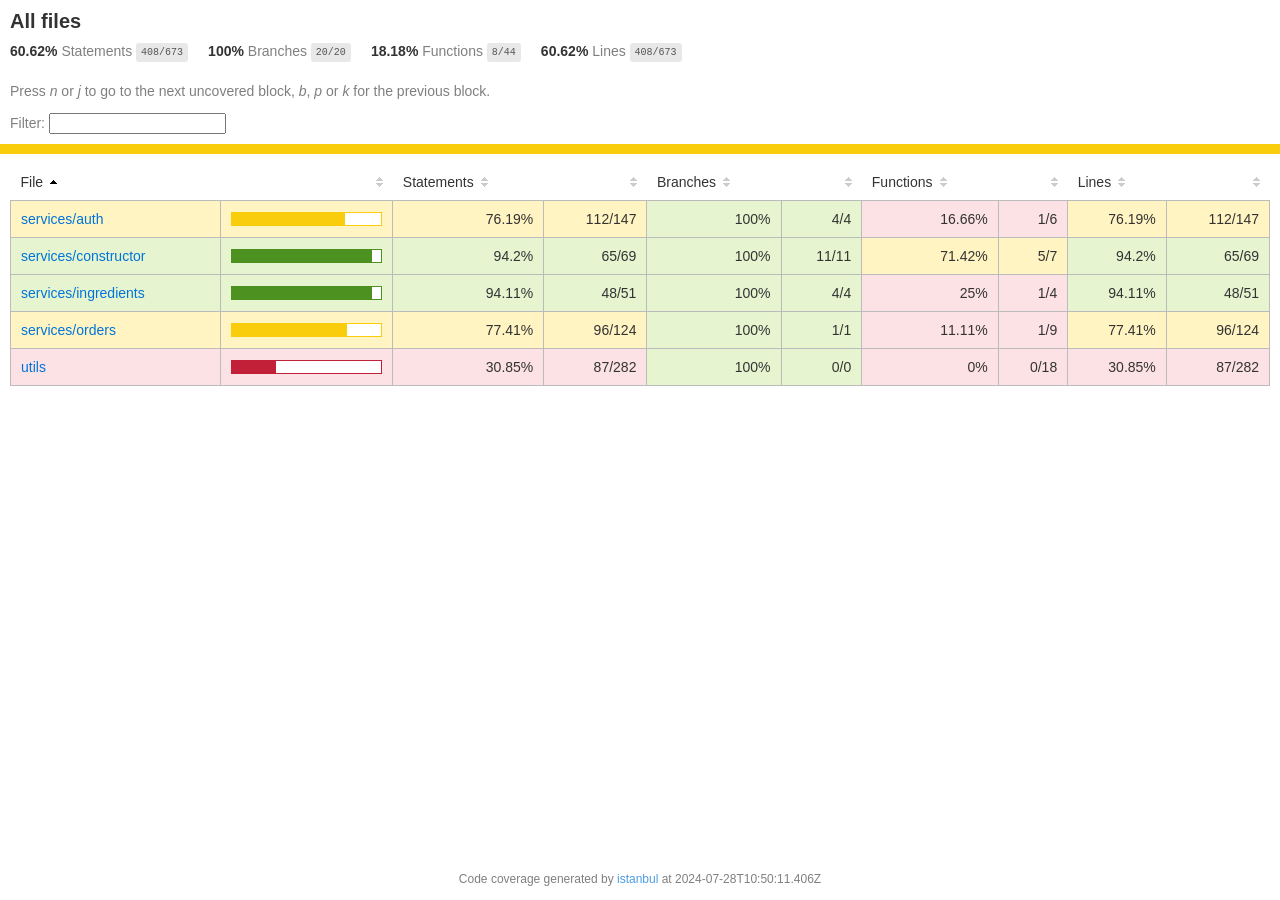
<file: coverage/lcov-report/index.html>
<!doctype html>
<html lang="en">

<head>
    <title>Code coverage report for All files</title>
    <meta charset="utf-8" />
    <link rel="stylesheet" href="prettify.css" />
    <link rel="stylesheet" href="base.css" />
    <link rel="shortcut icon" type="image/x-icon" href="favicon.png" />
    <meta name="viewport" content="width=device-width, initial-scale=1" />
    <style type='text/css'>
        .coverage-summary .sorter {
            background-image: url(sort-arrow-sprite.png);
        }
    </style>
</head>
    
<body>
<div class='wrapper'>
    <div class='pad1'>
        <h1>All files</h1>
        <div class='clearfix'>
            
            <div class='fl pad1y space-right2'>
                <span class="strong">60.62% </span>
                <span class="quiet">Statements</span>
                <span class='fraction'>408/673</span>
            </div>
        
            
            <div class='fl pad1y space-right2'>
                <span class="strong">100% </span>
                <span class="quiet">Branches</span>
                <span class='fraction'>20/20</span>
            </div>
        
            
            <div class='fl pad1y space-right2'>
                <span class="strong">18.18% </span>
                <span class="quiet">Functions</span>
                <span class='fraction'>8/44</span>
            </div>
        
            
            <div class='fl pad1y space-right2'>
                <span class="strong">60.62% </span>
                <span class="quiet">Lines</span>
                <span class='fraction'>408/673</span>
            </div>
        
            
        </div>
        <p class="quiet">
            Press <em>n</em> or <em>j</em> to go to the next uncovered block, <em>b</em>, <em>p</em> or <em>k</em> for the previous block.
        </p>
        <template id="filterTemplate">
            <div class="quiet">
                Filter:
                <input oninput="onInput()" type="search" id="fileSearch">
            </div>
        </template>
    </div>
    <div class='status-line medium'></div>
    <div class="pad1">
<table class="coverage-summary">
<thead>
<tr>
   <th data-col="file" data-fmt="html" data-html="true" class="file">File</th>
   <th data-col="pic" data-type="number" data-fmt="html" data-html="true" class="pic"></th>
   <th data-col="statements" data-type="number" data-fmt="pct" class="pct">Statements</th>
   <th data-col="statements_raw" data-type="number" data-fmt="html" class="abs"></th>
   <th data-col="branches" data-type="number" data-fmt="pct" class="pct">Branches</th>
   <th data-col="branches_raw" data-type="number" data-fmt="html" class="abs"></th>
   <th data-col="functions" data-type="number" data-fmt="pct" class="pct">Functions</th>
   <th data-col="functions_raw" data-type="number" data-fmt="html" class="abs"></th>
   <th data-col="lines" data-type="number" data-fmt="pct" class="pct">Lines</th>
   <th data-col="lines_raw" data-type="number" data-fmt="html" class="abs"></th>
</tr>
</thead>
<tbody><tr>
	<td class="file medium" data-value="services/auth"><a href="services/auth/index.html">services/auth</a></td>
	<td data-value="76.19" class="pic medium">
	<div class="chart"><div class="cover-fill" style="width: 76%"></div><div class="cover-empty" style="width: 24%"></div></div>
	</td>
	<td data-value="76.19" class="pct medium">76.19%</td>
	<td data-value="147" class="abs medium">112/147</td>
	<td data-value="100" class="pct high">100%</td>
	<td data-value="4" class="abs high">4/4</td>
	<td data-value="16.66" class="pct low">16.66%</td>
	<td data-value="6" class="abs low">1/6</td>
	<td data-value="76.19" class="pct medium">76.19%</td>
	<td data-value="147" class="abs medium">112/147</td>
	</tr>

<tr>
	<td class="file high" data-value="services/constructor"><a href="services/constructor/index.html">services/constructor</a></td>
	<td data-value="94.2" class="pic high">
	<div class="chart"><div class="cover-fill" style="width: 94%"></div><div class="cover-empty" style="width: 6%"></div></div>
	</td>
	<td data-value="94.2" class="pct high">94.2%</td>
	<td data-value="69" class="abs high">65/69</td>
	<td data-value="100" class="pct high">100%</td>
	<td data-value="11" class="abs high">11/11</td>
	<td data-value="71.42" class="pct medium">71.42%</td>
	<td data-value="7" class="abs medium">5/7</td>
	<td data-value="94.2" class="pct high">94.2%</td>
	<td data-value="69" class="abs high">65/69</td>
	</tr>

<tr>
	<td class="file high" data-value="services/ingredients"><a href="services/ingredients/index.html">services/ingredients</a></td>
	<td data-value="94.11" class="pic high">
	<div class="chart"><div class="cover-fill" style="width: 94%"></div><div class="cover-empty" style="width: 6%"></div></div>
	</td>
	<td data-value="94.11" class="pct high">94.11%</td>
	<td data-value="51" class="abs high">48/51</td>
	<td data-value="100" class="pct high">100%</td>
	<td data-value="4" class="abs high">4/4</td>
	<td data-value="25" class="pct low">25%</td>
	<td data-value="4" class="abs low">1/4</td>
	<td data-value="94.11" class="pct high">94.11%</td>
	<td data-value="51" class="abs high">48/51</td>
	</tr>

<tr>
	<td class="file medium" data-value="services/orders"><a href="services/orders/index.html">services/orders</a></td>
	<td data-value="77.41" class="pic medium">
	<div class="chart"><div class="cover-fill" style="width: 77%"></div><div class="cover-empty" style="width: 23%"></div></div>
	</td>
	<td data-value="77.41" class="pct medium">77.41%</td>
	<td data-value="124" class="abs medium">96/124</td>
	<td data-value="100" class="pct high">100%</td>
	<td data-value="1" class="abs high">1/1</td>
	<td data-value="11.11" class="pct low">11.11%</td>
	<td data-value="9" class="abs low">1/9</td>
	<td data-value="77.41" class="pct medium">77.41%</td>
	<td data-value="124" class="abs medium">96/124</td>
	</tr>

<tr>
	<td class="file low" data-value="utils"><a href="utils/index.html">utils</a></td>
	<td data-value="30.85" class="pic low">
	<div class="chart"><div class="cover-fill" style="width: 30%"></div><div class="cover-empty" style="width: 70%"></div></div>
	</td>
	<td data-value="30.85" class="pct low">30.85%</td>
	<td data-value="282" class="abs low">87/282</td>
	<td data-value="100" class="pct high">100%</td>
	<td data-value="0" class="abs high">0/0</td>
	<td data-value="0" class="pct low">0%</td>
	<td data-value="18" class="abs low">0/18</td>
	<td data-value="30.85" class="pct low">30.85%</td>
	<td data-value="282" class="abs low">87/282</td>
	</tr>

</tbody>
</table>
</div>
                <div class='push'></div><!-- for sticky footer -->
            </div><!-- /wrapper -->
            <div class='footer quiet pad2 space-top1 center small'>
                Code coverage generated by
                <a href="https://istanbul.js.org/" target="_blank" rel="noopener noreferrer">istanbul</a>
                at 2024-07-28T10:50:11.406Z
            </div>
        <script src="prettify.js"></script>
        <script>
            window.onload = function () {
                prettyPrint();
            };
        </script>
        <script src="sorter.js"></script>
        <script src="block-navigation.js"></script>
    </body>
</html>
</file>
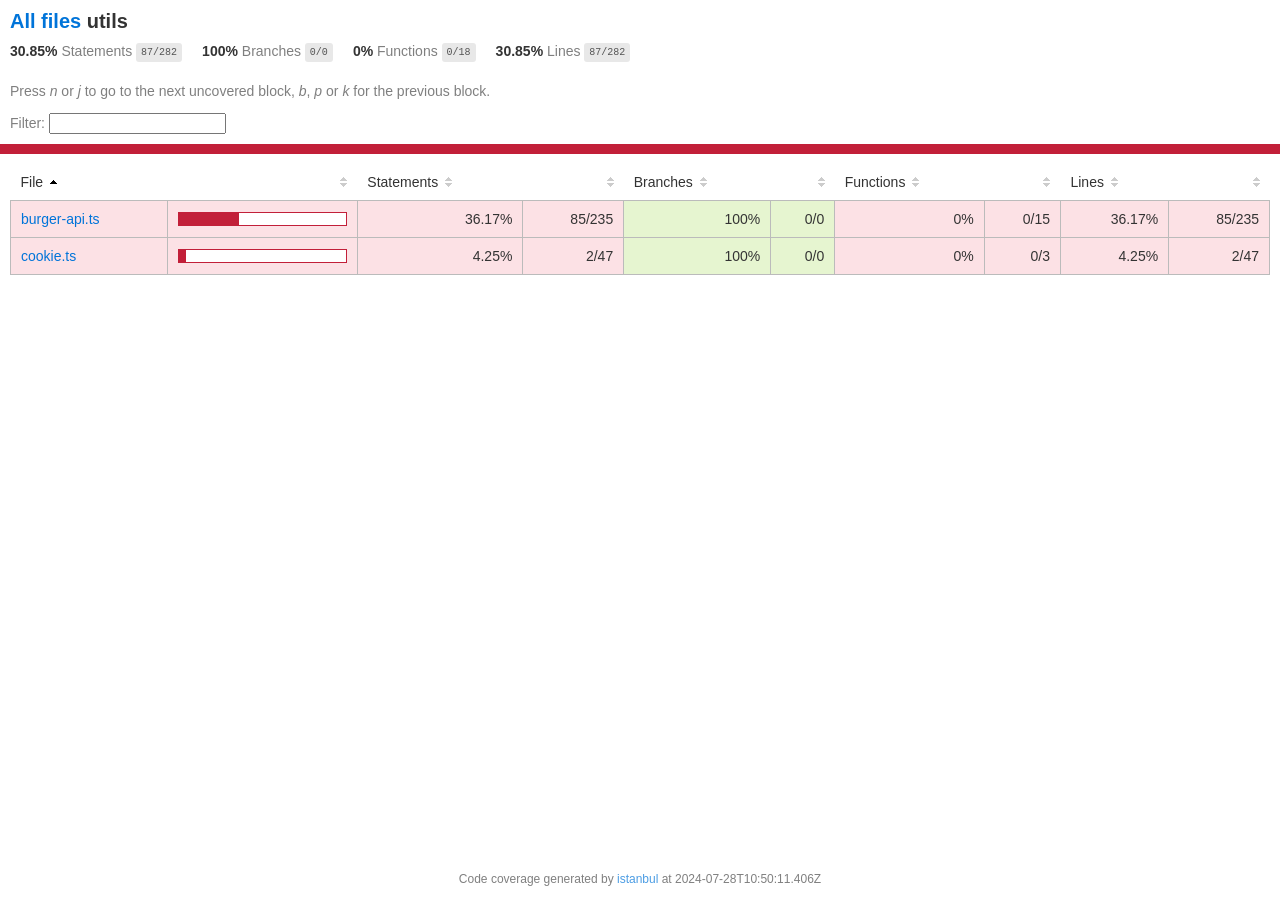
<file: coverage/lcov-report/utils/index.html>
<!doctype html>
<html lang="en">

<head>
    <title>Code coverage report for utils</title>
    <meta charset="utf-8" />
    <link rel="stylesheet" href="../prettify.css" />
    <link rel="stylesheet" href="../base.css" />
    <link rel="shortcut icon" type="image/x-icon" href="../favicon.png" />
    <meta name="viewport" content="width=device-width, initial-scale=1" />
    <style type='text/css'>
        .coverage-summary .sorter {
            background-image: url(../sort-arrow-sprite.png);
        }
    </style>
</head>
    
<body>
<div class='wrapper'>
    <div class='pad1'>
        <h1><a href="../index.html">All files</a> utils</h1>
        <div class='clearfix'>
            
            <div class='fl pad1y space-right2'>
                <span class="strong">30.85% </span>
                <span class="quiet">Statements</span>
                <span class='fraction'>87/282</span>
            </div>
        
            
            <div class='fl pad1y space-right2'>
                <span class="strong">100% </span>
                <span class="quiet">Branches</span>
                <span class='fraction'>0/0</span>
            </div>
        
            
            <div class='fl pad1y space-right2'>
                <span class="strong">0% </span>
                <span class="quiet">Functions</span>
                <span class='fraction'>0/18</span>
            </div>
        
            
            <div class='fl pad1y space-right2'>
                <span class="strong">30.85% </span>
                <span class="quiet">Lines</span>
                <span class='fraction'>87/282</span>
            </div>
        
            
        </div>
        <p class="quiet">
            Press <em>n</em> or <em>j</em> to go to the next uncovered block, <em>b</em>, <em>p</em> or <em>k</em> for the previous block.
        </p>
        <template id="filterTemplate">
            <div class="quiet">
                Filter:
                <input oninput="onInput()" type="search" id="fileSearch">
            </div>
        </template>
    </div>
    <div class='status-line low'></div>
    <div class="pad1">
<table class="coverage-summary">
<thead>
<tr>
   <th data-col="file" data-fmt="html" data-html="true" class="file">File</th>
   <th data-col="pic" data-type="number" data-fmt="html" data-html="true" class="pic"></th>
   <th data-col="statements" data-type="number" data-fmt="pct" class="pct">Statements</th>
   <th data-col="statements_raw" data-type="number" data-fmt="html" class="abs"></th>
   <th data-col="branches" data-type="number" data-fmt="pct" class="pct">Branches</th>
   <th data-col="branches_raw" data-type="number" data-fmt="html" class="abs"></th>
   <th data-col="functions" data-type="number" data-fmt="pct" class="pct">Functions</th>
   <th data-col="functions_raw" data-type="number" data-fmt="html" class="abs"></th>
   <th data-col="lines" data-type="number" data-fmt="pct" class="pct">Lines</th>
   <th data-col="lines_raw" data-type="number" data-fmt="html" class="abs"></th>
</tr>
</thead>
<tbody><tr>
	<td class="file low" data-value="burger-api.ts"><a href="burger-api.ts.html">burger-api.ts</a></td>
	<td data-value="36.17" class="pic low">
	<div class="chart"><div class="cover-fill" style="width: 36%"></div><div class="cover-empty" style="width: 64%"></div></div>
	</td>
	<td data-value="36.17" class="pct low">36.17%</td>
	<td data-value="235" class="abs low">85/235</td>
	<td data-value="100" class="pct high">100%</td>
	<td data-value="0" class="abs high">0/0</td>
	<td data-value="0" class="pct low">0%</td>
	<td data-value="15" class="abs low">0/15</td>
	<td data-value="36.17" class="pct low">36.17%</td>
	<td data-value="235" class="abs low">85/235</td>
	</tr>

<tr>
	<td class="file low" data-value="cookie.ts"><a href="cookie.ts.html">cookie.ts</a></td>
	<td data-value="4.25" class="pic low">
	<div class="chart"><div class="cover-fill" style="width: 4%"></div><div class="cover-empty" style="width: 96%"></div></div>
	</td>
	<td data-value="4.25" class="pct low">4.25%</td>
	<td data-value="47" class="abs low">2/47</td>
	<td data-value="100" class="pct high">100%</td>
	<td data-value="0" class="abs high">0/0</td>
	<td data-value="0" class="pct low">0%</td>
	<td data-value="3" class="abs low">0/3</td>
	<td data-value="4.25" class="pct low">4.25%</td>
	<td data-value="47" class="abs low">2/47</td>
	</tr>

</tbody>
</table>
</div>
                <div class='push'></div><!-- for sticky footer -->
            </div><!-- /wrapper -->
            <div class='footer quiet pad2 space-top1 center small'>
                Code coverage generated by
                <a href="https://istanbul.js.org/" target="_blank" rel="noopener noreferrer">istanbul</a>
                at 2024-07-28T10:50:11.406Z
            </div>
        <script src="../prettify.js"></script>
        <script>
            window.onload = function () {
                prettyPrint();
            };
        </script>
        <script src="../sorter.js"></script>
        <script src="../block-navigation.js"></script>
    </body>
</html>
</file>
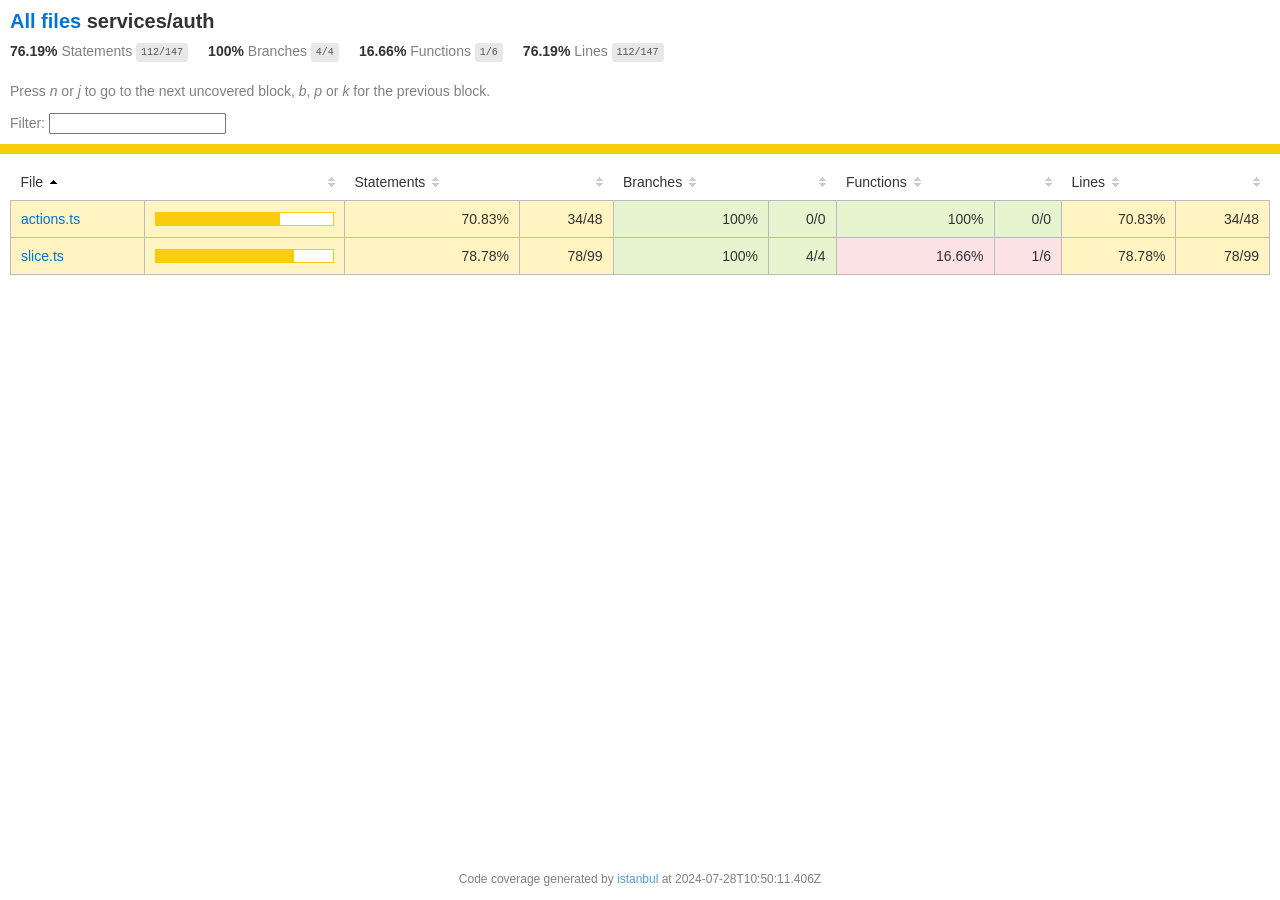
<file: coverage/lcov-report/services/auth/index.html>
<!doctype html>
<html lang="en">

<head>
    <title>Code coverage report for services/auth</title>
    <meta charset="utf-8" />
    <link rel="stylesheet" href="../../prettify.css" />
    <link rel="stylesheet" href="../../base.css" />
    <link rel="shortcut icon" type="image/x-icon" href="../../favicon.png" />
    <meta name="viewport" content="width=device-width, initial-scale=1" />
    <style type='text/css'>
        .coverage-summary .sorter {
            background-image: url(../../sort-arrow-sprite.png);
        }
    </style>
</head>
    
<body>
<div class='wrapper'>
    <div class='pad1'>
        <h1><a href="../../index.html">All files</a> services/auth</h1>
        <div class='clearfix'>
            
            <div class='fl pad1y space-right2'>
                <span class="strong">76.19% </span>
                <span class="quiet">Statements</span>
                <span class='fraction'>112/147</span>
            </div>
        
            
            <div class='fl pad1y space-right2'>
                <span class="strong">100% </span>
                <span class="quiet">Branches</span>
                <span class='fraction'>4/4</span>
            </div>
        
            
            <div class='fl pad1y space-right2'>
                <span class="strong">16.66% </span>
                <span class="quiet">Functions</span>
                <span class='fraction'>1/6</span>
            </div>
        
            
            <div class='fl pad1y space-right2'>
                <span class="strong">76.19% </span>
                <span class="quiet">Lines</span>
                <span class='fraction'>112/147</span>
            </div>
        
            
        </div>
        <p class="quiet">
            Press <em>n</em> or <em>j</em> to go to the next uncovered block, <em>b</em>, <em>p</em> or <em>k</em> for the previous block.
        </p>
        <template id="filterTemplate">
            <div class="quiet">
                Filter:
                <input oninput="onInput()" type="search" id="fileSearch">
            </div>
        </template>
    </div>
    <div class='status-line medium'></div>
    <div class="pad1">
<table class="coverage-summary">
<thead>
<tr>
   <th data-col="file" data-fmt="html" data-html="true" class="file">File</th>
   <th data-col="pic" data-type="number" data-fmt="html" data-html="true" class="pic"></th>
   <th data-col="statements" data-type="number" data-fmt="pct" class="pct">Statements</th>
   <th data-col="statements_raw" data-type="number" data-fmt="html" class="abs"></th>
   <th data-col="branches" data-type="number" data-fmt="pct" class="pct">Branches</th>
   <th data-col="branches_raw" data-type="number" data-fmt="html" class="abs"></th>
   <th data-col="functions" data-type="number" data-fmt="pct" class="pct">Functions</th>
   <th data-col="functions_raw" data-type="number" data-fmt="html" class="abs"></th>
   <th data-col="lines" data-type="number" data-fmt="pct" class="pct">Lines</th>
   <th data-col="lines_raw" data-type="number" data-fmt="html" class="abs"></th>
</tr>
</thead>
<tbody><tr>
	<td class="file medium" data-value="actions.ts"><a href="actions.ts.html">actions.ts</a></td>
	<td data-value="70.83" class="pic medium">
	<div class="chart"><div class="cover-fill" style="width: 70%"></div><div class="cover-empty" style="width: 30%"></div></div>
	</td>
	<td data-value="70.83" class="pct medium">70.83%</td>
	<td data-value="48" class="abs medium">34/48</td>
	<td data-value="100" class="pct high">100%</td>
	<td data-value="0" class="abs high">0/0</td>
	<td data-value="100" class="pct high">100%</td>
	<td data-value="0" class="abs high">0/0</td>
	<td data-value="70.83" class="pct medium">70.83%</td>
	<td data-value="48" class="abs medium">34/48</td>
	</tr>

<tr>
	<td class="file medium" data-value="slice.ts"><a href="slice.ts.html">slice.ts</a></td>
	<td data-value="78.78" class="pic medium">
	<div class="chart"><div class="cover-fill" style="width: 78%"></div><div class="cover-empty" style="width: 22%"></div></div>
	</td>
	<td data-value="78.78" class="pct medium">78.78%</td>
	<td data-value="99" class="abs medium">78/99</td>
	<td data-value="100" class="pct high">100%</td>
	<td data-value="4" class="abs high">4/4</td>
	<td data-value="16.66" class="pct low">16.66%</td>
	<td data-value="6" class="abs low">1/6</td>
	<td data-value="78.78" class="pct medium">78.78%</td>
	<td data-value="99" class="abs medium">78/99</td>
	</tr>

</tbody>
</table>
</div>
                <div class='push'></div><!-- for sticky footer -->
            </div><!-- /wrapper -->
            <div class='footer quiet pad2 space-top1 center small'>
                Code coverage generated by
                <a href="https://istanbul.js.org/" target="_blank" rel="noopener noreferrer">istanbul</a>
                at 2024-07-28T10:50:11.406Z
            </div>
        <script src="../../prettify.js"></script>
        <script>
            window.onload = function () {
                prettyPrint();
            };
        </script>
        <script src="../../sorter.js"></script>
        <script src="../../block-navigation.js"></script>
    </body>
</html>
</file>
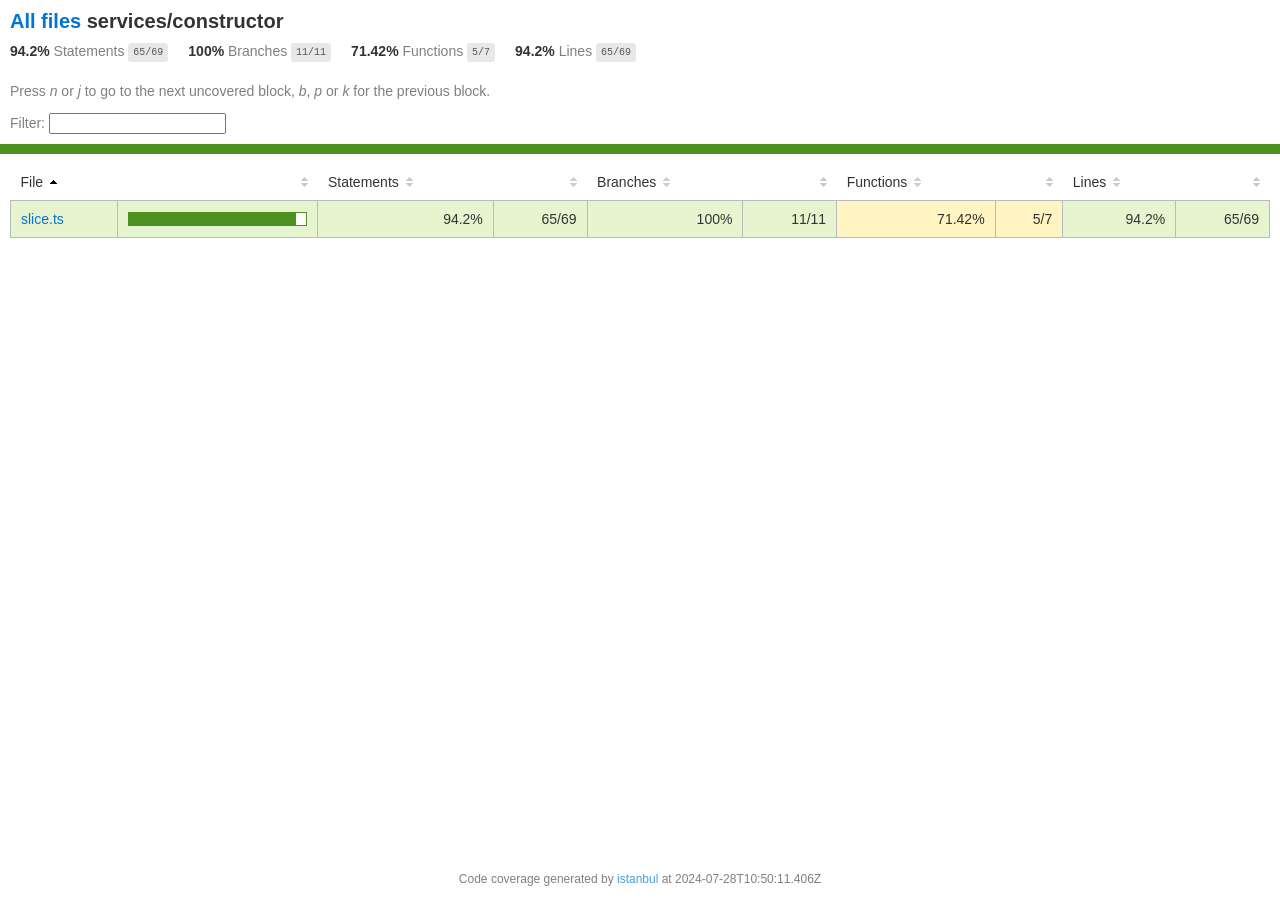
<file: coverage/lcov-report/services/constructor/index.html>
<!doctype html>
<html lang="en">

<head>
    <title>Code coverage report for services/constructor</title>
    <meta charset="utf-8" />
    <link rel="stylesheet" href="../../prettify.css" />
    <link rel="stylesheet" href="../../base.css" />
    <link rel="shortcut icon" type="image/x-icon" href="../../favicon.png" />
    <meta name="viewport" content="width=device-width, initial-scale=1" />
    <style type='text/css'>
        .coverage-summary .sorter {
            background-image: url(../../sort-arrow-sprite.png);
        }
    </style>
</head>
    
<body>
<div class='wrapper'>
    <div class='pad1'>
        <h1><a href="../../index.html">All files</a> services/constructor</h1>
        <div class='clearfix'>
            
            <div class='fl pad1y space-right2'>
                <span class="strong">94.2% </span>
                <span class="quiet">Statements</span>
                <span class='fraction'>65/69</span>
            </div>
        
            
            <div class='fl pad1y space-right2'>
                <span class="strong">100% </span>
                <span class="quiet">Branches</span>
                <span class='fraction'>11/11</span>
            </div>
        
            
            <div class='fl pad1y space-right2'>
                <span class="strong">71.42% </span>
                <span class="quiet">Functions</span>
                <span class='fraction'>5/7</span>
            </div>
        
            
            <div class='fl pad1y space-right2'>
                <span class="strong">94.2% </span>
                <span class="quiet">Lines</span>
                <span class='fraction'>65/69</span>
            </div>
        
            
        </div>
        <p class="quiet">
            Press <em>n</em> or <em>j</em> to go to the next uncovered block, <em>b</em>, <em>p</em> or <em>k</em> for the previous block.
        </p>
        <template id="filterTemplate">
            <div class="quiet">
                Filter:
                <input oninput="onInput()" type="search" id="fileSearch">
            </div>
        </template>
    </div>
    <div class='status-line high'></div>
    <div class="pad1">
<table class="coverage-summary">
<thead>
<tr>
   <th data-col="file" data-fmt="html" data-html="true" class="file">File</th>
   <th data-col="pic" data-type="number" data-fmt="html" data-html="true" class="pic"></th>
   <th data-col="statements" data-type="number" data-fmt="pct" class="pct">Statements</th>
   <th data-col="statements_raw" data-type="number" data-fmt="html" class="abs"></th>
   <th data-col="branches" data-type="number" data-fmt="pct" class="pct">Branches</th>
   <th data-col="branches_raw" data-type="number" data-fmt="html" class="abs"></th>
   <th data-col="functions" data-type="number" data-fmt="pct" class="pct">Functions</th>
   <th data-col="functions_raw" data-type="number" data-fmt="html" class="abs"></th>
   <th data-col="lines" data-type="number" data-fmt="pct" class="pct">Lines</th>
   <th data-col="lines_raw" data-type="number" data-fmt="html" class="abs"></th>
</tr>
</thead>
<tbody><tr>
	<td class="file high" data-value="slice.ts"><a href="slice.ts.html">slice.ts</a></td>
	<td data-value="94.2" class="pic high">
	<div class="chart"><div class="cover-fill" style="width: 94%"></div><div class="cover-empty" style="width: 6%"></div></div>
	</td>
	<td data-value="94.2" class="pct high">94.2%</td>
	<td data-value="69" class="abs high">65/69</td>
	<td data-value="100" class="pct high">100%</td>
	<td data-value="11" class="abs high">11/11</td>
	<td data-value="71.42" class="pct medium">71.42%</td>
	<td data-value="7" class="abs medium">5/7</td>
	<td data-value="94.2" class="pct high">94.2%</td>
	<td data-value="69" class="abs high">65/69</td>
	</tr>

</tbody>
</table>
</div>
                <div class='push'></div><!-- for sticky footer -->
            </div><!-- /wrapper -->
            <div class='footer quiet pad2 space-top1 center small'>
                Code coverage generated by
                <a href="https://istanbul.js.org/" target="_blank" rel="noopener noreferrer">istanbul</a>
                at 2024-07-28T10:50:11.406Z
            </div>
        <script src="../../prettify.js"></script>
        <script>
            window.onload = function () {
                prettyPrint();
            };
        </script>
        <script src="../../sorter.js"></script>
        <script src="../../block-navigation.js"></script>
    </body>
</html>
</file>
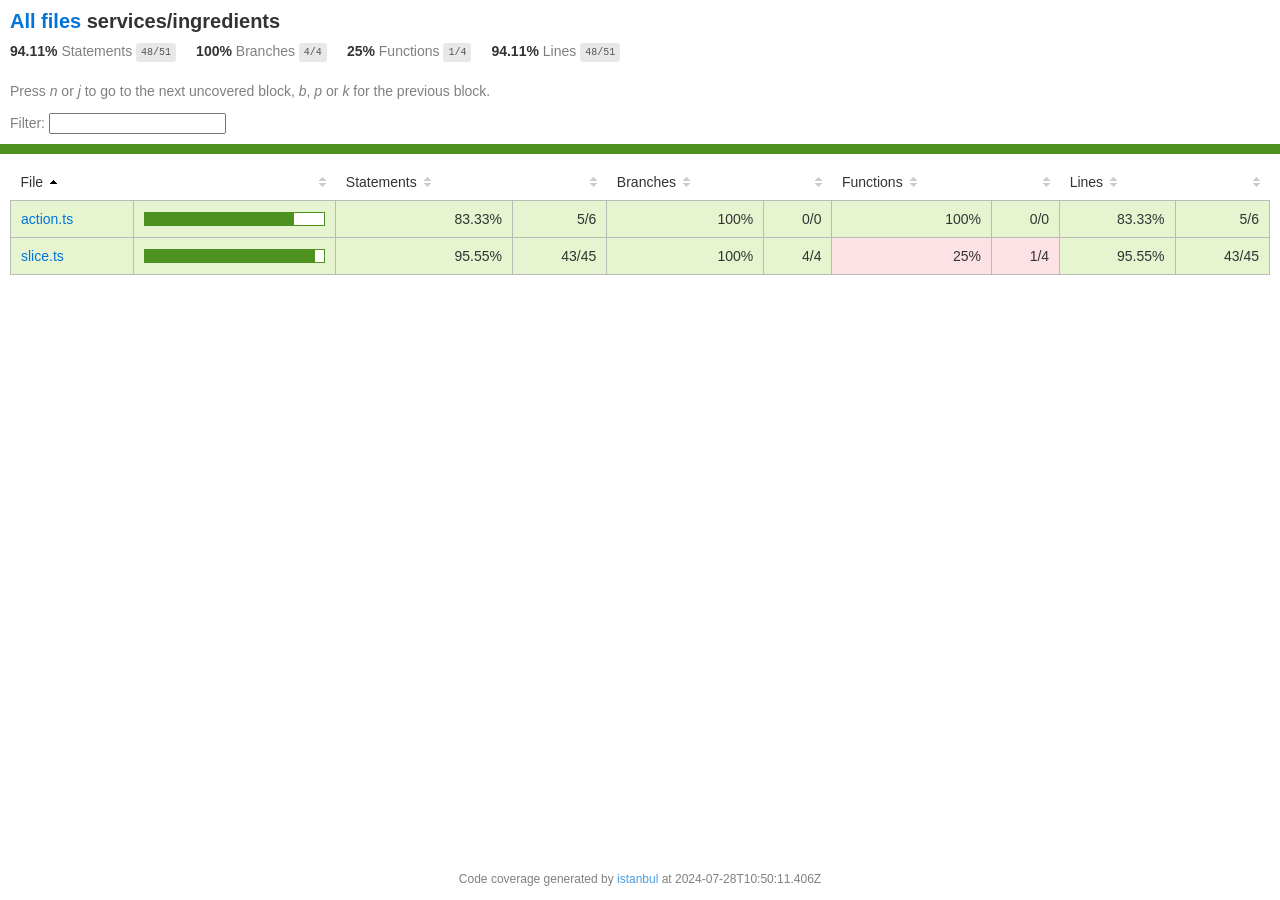
<file: coverage/lcov-report/services/ingredients/index.html>
<!doctype html>
<html lang="en">

<head>
    <title>Code coverage report for services/ingredients</title>
    <meta charset="utf-8" />
    <link rel="stylesheet" href="../../prettify.css" />
    <link rel="stylesheet" href="../../base.css" />
    <link rel="shortcut icon" type="image/x-icon" href="../../favicon.png" />
    <meta name="viewport" content="width=device-width, initial-scale=1" />
    <style type='text/css'>
        .coverage-summary .sorter {
            background-image: url(../../sort-arrow-sprite.png);
        }
    </style>
</head>
    
<body>
<div class='wrapper'>
    <div class='pad1'>
        <h1><a href="../../index.html">All files</a> services/ingredients</h1>
        <div class='clearfix'>
            
            <div class='fl pad1y space-right2'>
                <span class="strong">94.11% </span>
                <span class="quiet">Statements</span>
                <span class='fraction'>48/51</span>
            </div>
        
            
            <div class='fl pad1y space-right2'>
                <span class="strong">100% </span>
                <span class="quiet">Branches</span>
                <span class='fraction'>4/4</span>
            </div>
        
            
            <div class='fl pad1y space-right2'>
                <span class="strong">25% </span>
                <span class="quiet">Functions</span>
                <span class='fraction'>1/4</span>
            </div>
        
            
            <div class='fl pad1y space-right2'>
                <span class="strong">94.11% </span>
                <span class="quiet">Lines</span>
                <span class='fraction'>48/51</span>
            </div>
        
            
        </div>
        <p class="quiet">
            Press <em>n</em> or <em>j</em> to go to the next uncovered block, <em>b</em>, <em>p</em> or <em>k</em> for the previous block.
        </p>
        <template id="filterTemplate">
            <div class="quiet">
                Filter:
                <input oninput="onInput()" type="search" id="fileSearch">
            </div>
        </template>
    </div>
    <div class='status-line high'></div>
    <div class="pad1">
<table class="coverage-summary">
<thead>
<tr>
   <th data-col="file" data-fmt="html" data-html="true" class="file">File</th>
   <th data-col="pic" data-type="number" data-fmt="html" data-html="true" class="pic"></th>
   <th data-col="statements" data-type="number" data-fmt="pct" class="pct">Statements</th>
   <th data-col="statements_raw" data-type="number" data-fmt="html" class="abs"></th>
   <th data-col="branches" data-type="number" data-fmt="pct" class="pct">Branches</th>
   <th data-col="branches_raw" data-type="number" data-fmt="html" class="abs"></th>
   <th data-col="functions" data-type="number" data-fmt="pct" class="pct">Functions</th>
   <th data-col="functions_raw" data-type="number" data-fmt="html" class="abs"></th>
   <th data-col="lines" data-type="number" data-fmt="pct" class="pct">Lines</th>
   <th data-col="lines_raw" data-type="number" data-fmt="html" class="abs"></th>
</tr>
</thead>
<tbody><tr>
	<td class="file high" data-value="action.ts"><a href="action.ts.html">action.ts</a></td>
	<td data-value="83.33" class="pic high">
	<div class="chart"><div class="cover-fill" style="width: 83%"></div><div class="cover-empty" style="width: 17%"></div></div>
	</td>
	<td data-value="83.33" class="pct high">83.33%</td>
	<td data-value="6" class="abs high">5/6</td>
	<td data-value="100" class="pct high">100%</td>
	<td data-value="0" class="abs high">0/0</td>
	<td data-value="100" class="pct high">100%</td>
	<td data-value="0" class="abs high">0/0</td>
	<td data-value="83.33" class="pct high">83.33%</td>
	<td data-value="6" class="abs high">5/6</td>
	</tr>

<tr>
	<td class="file high" data-value="slice.ts"><a href="slice.ts.html">slice.ts</a></td>
	<td data-value="95.55" class="pic high">
	<div class="chart"><div class="cover-fill" style="width: 95%"></div><div class="cover-empty" style="width: 5%"></div></div>
	</td>
	<td data-value="95.55" class="pct high">95.55%</td>
	<td data-value="45" class="abs high">43/45</td>
	<td data-value="100" class="pct high">100%</td>
	<td data-value="4" class="abs high">4/4</td>
	<td data-value="25" class="pct low">25%</td>
	<td data-value="4" class="abs low">1/4</td>
	<td data-value="95.55" class="pct high">95.55%</td>
	<td data-value="45" class="abs high">43/45</td>
	</tr>

</tbody>
</table>
</div>
                <div class='push'></div><!-- for sticky footer -->
            </div><!-- /wrapper -->
            <div class='footer quiet pad2 space-top1 center small'>
                Code coverage generated by
                <a href="https://istanbul.js.org/" target="_blank" rel="noopener noreferrer">istanbul</a>
                at 2024-07-28T10:50:11.406Z
            </div>
        <script src="../../prettify.js"></script>
        <script>
            window.onload = function () {
                prettyPrint();
            };
        </script>
        <script src="../../sorter.js"></script>
        <script src="../../block-navigation.js"></script>
    </body>
</html>
</file>
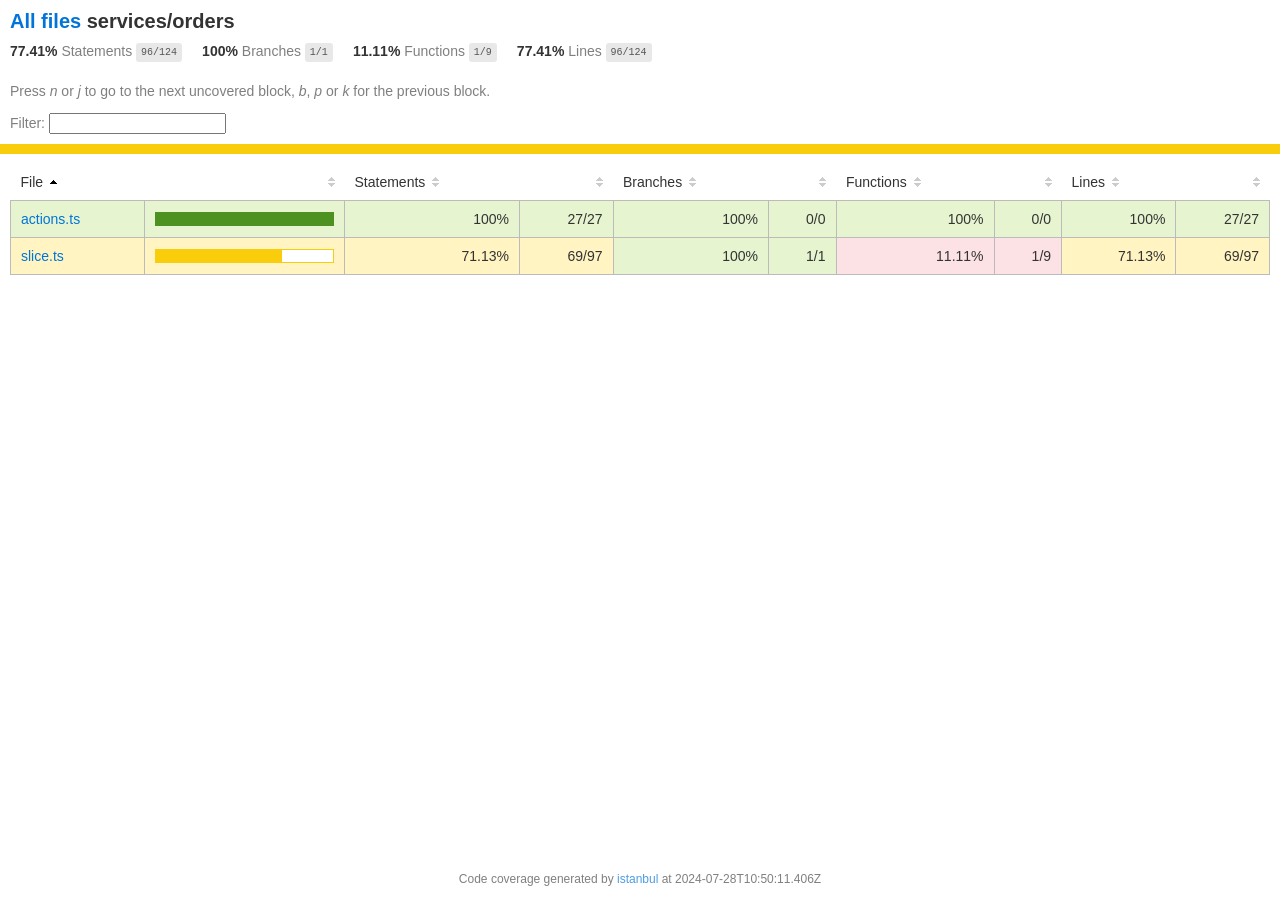
<file: coverage/lcov-report/services/orders/index.html>
<!doctype html>
<html lang="en">

<head>
    <title>Code coverage report for services/orders</title>
    <meta charset="utf-8" />
    <link rel="stylesheet" href="../../prettify.css" />
    <link rel="stylesheet" href="../../base.css" />
    <link rel="shortcut icon" type="image/x-icon" href="../../favicon.png" />
    <meta name="viewport" content="width=device-width, initial-scale=1" />
    <style type='text/css'>
        .coverage-summary .sorter {
            background-image: url(../../sort-arrow-sprite.png);
        }
    </style>
</head>
    
<body>
<div class='wrapper'>
    <div class='pad1'>
        <h1><a href="../../index.html">All files</a> services/orders</h1>
        <div class='clearfix'>
            
            <div class='fl pad1y space-right2'>
                <span class="strong">77.41% </span>
                <span class="quiet">Statements</span>
                <span class='fraction'>96/124</span>
            </div>
        
            
            <div class='fl pad1y space-right2'>
                <span class="strong">100% </span>
                <span class="quiet">Branches</span>
                <span class='fraction'>1/1</span>
            </div>
        
            
            <div class='fl pad1y space-right2'>
                <span class="strong">11.11% </span>
                <span class="quiet">Functions</span>
                <span class='fraction'>1/9</span>
            </div>
        
            
            <div class='fl pad1y space-right2'>
                <span class="strong">77.41% </span>
                <span class="quiet">Lines</span>
                <span class='fraction'>96/124</span>
            </div>
        
            
        </div>
        <p class="quiet">
            Press <em>n</em> or <em>j</em> to go to the next uncovered block, <em>b</em>, <em>p</em> or <em>k</em> for the previous block.
        </p>
        <template id="filterTemplate">
            <div class="quiet">
                Filter:
                <input oninput="onInput()" type="search" id="fileSearch">
            </div>
        </template>
    </div>
    <div class='status-line medium'></div>
    <div class="pad1">
<table class="coverage-summary">
<thead>
<tr>
   <th data-col="file" data-fmt="html" data-html="true" class="file">File</th>
   <th data-col="pic" data-type="number" data-fmt="html" data-html="true" class="pic"></th>
   <th data-col="statements" data-type="number" data-fmt="pct" class="pct">Statements</th>
   <th data-col="statements_raw" data-type="number" data-fmt="html" class="abs"></th>
   <th data-col="branches" data-type="number" data-fmt="pct" class="pct">Branches</th>
   <th data-col="branches_raw" data-type="number" data-fmt="html" class="abs"></th>
   <th data-col="functions" data-type="number" data-fmt="pct" class="pct">Functions</th>
   <th data-col="functions_raw" data-type="number" data-fmt="html" class="abs"></th>
   <th data-col="lines" data-type="number" data-fmt="pct" class="pct">Lines</th>
   <th data-col="lines_raw" data-type="number" data-fmt="html" class="abs"></th>
</tr>
</thead>
<tbody><tr>
	<td class="file high" data-value="actions.ts"><a href="actions.ts.html">actions.ts</a></td>
	<td data-value="100" class="pic high">
	<div class="chart"><div class="cover-fill cover-full" style="width: 100%"></div><div class="cover-empty" style="width: 0%"></div></div>
	</td>
	<td data-value="100" class="pct high">100%</td>
	<td data-value="27" class="abs high">27/27</td>
	<td data-value="100" class="pct high">100%</td>
	<td data-value="0" class="abs high">0/0</td>
	<td data-value="100" class="pct high">100%</td>
	<td data-value="0" class="abs high">0/0</td>
	<td data-value="100" class="pct high">100%</td>
	<td data-value="27" class="abs high">27/27</td>
	</tr>

<tr>
	<td class="file medium" data-value="slice.ts"><a href="slice.ts.html">slice.ts</a></td>
	<td data-value="71.13" class="pic medium">
	<div class="chart"><div class="cover-fill" style="width: 71%"></div><div class="cover-empty" style="width: 29%"></div></div>
	</td>
	<td data-value="71.13" class="pct medium">71.13%</td>
	<td data-value="97" class="abs medium">69/97</td>
	<td data-value="100" class="pct high">100%</td>
	<td data-value="1" class="abs high">1/1</td>
	<td data-value="11.11" class="pct low">11.11%</td>
	<td data-value="9" class="abs low">1/9</td>
	<td data-value="71.13" class="pct medium">71.13%</td>
	<td data-value="97" class="abs medium">69/97</td>
	</tr>

</tbody>
</table>
</div>
                <div class='push'></div><!-- for sticky footer -->
            </div><!-- /wrapper -->
            <div class='footer quiet pad2 space-top1 center small'>
                Code coverage generated by
                <a href="https://istanbul.js.org/" target="_blank" rel="noopener noreferrer">istanbul</a>
                at 2024-07-28T10:50:11.406Z
            </div>
        <script src="../../prettify.js"></script>
        <script>
            window.onload = function () {
                prettyPrint();
            };
        </script>
        <script src="../../sorter.js"></script>
        <script src="../../block-navigation.js"></script>
    </body>
</html>
</file>
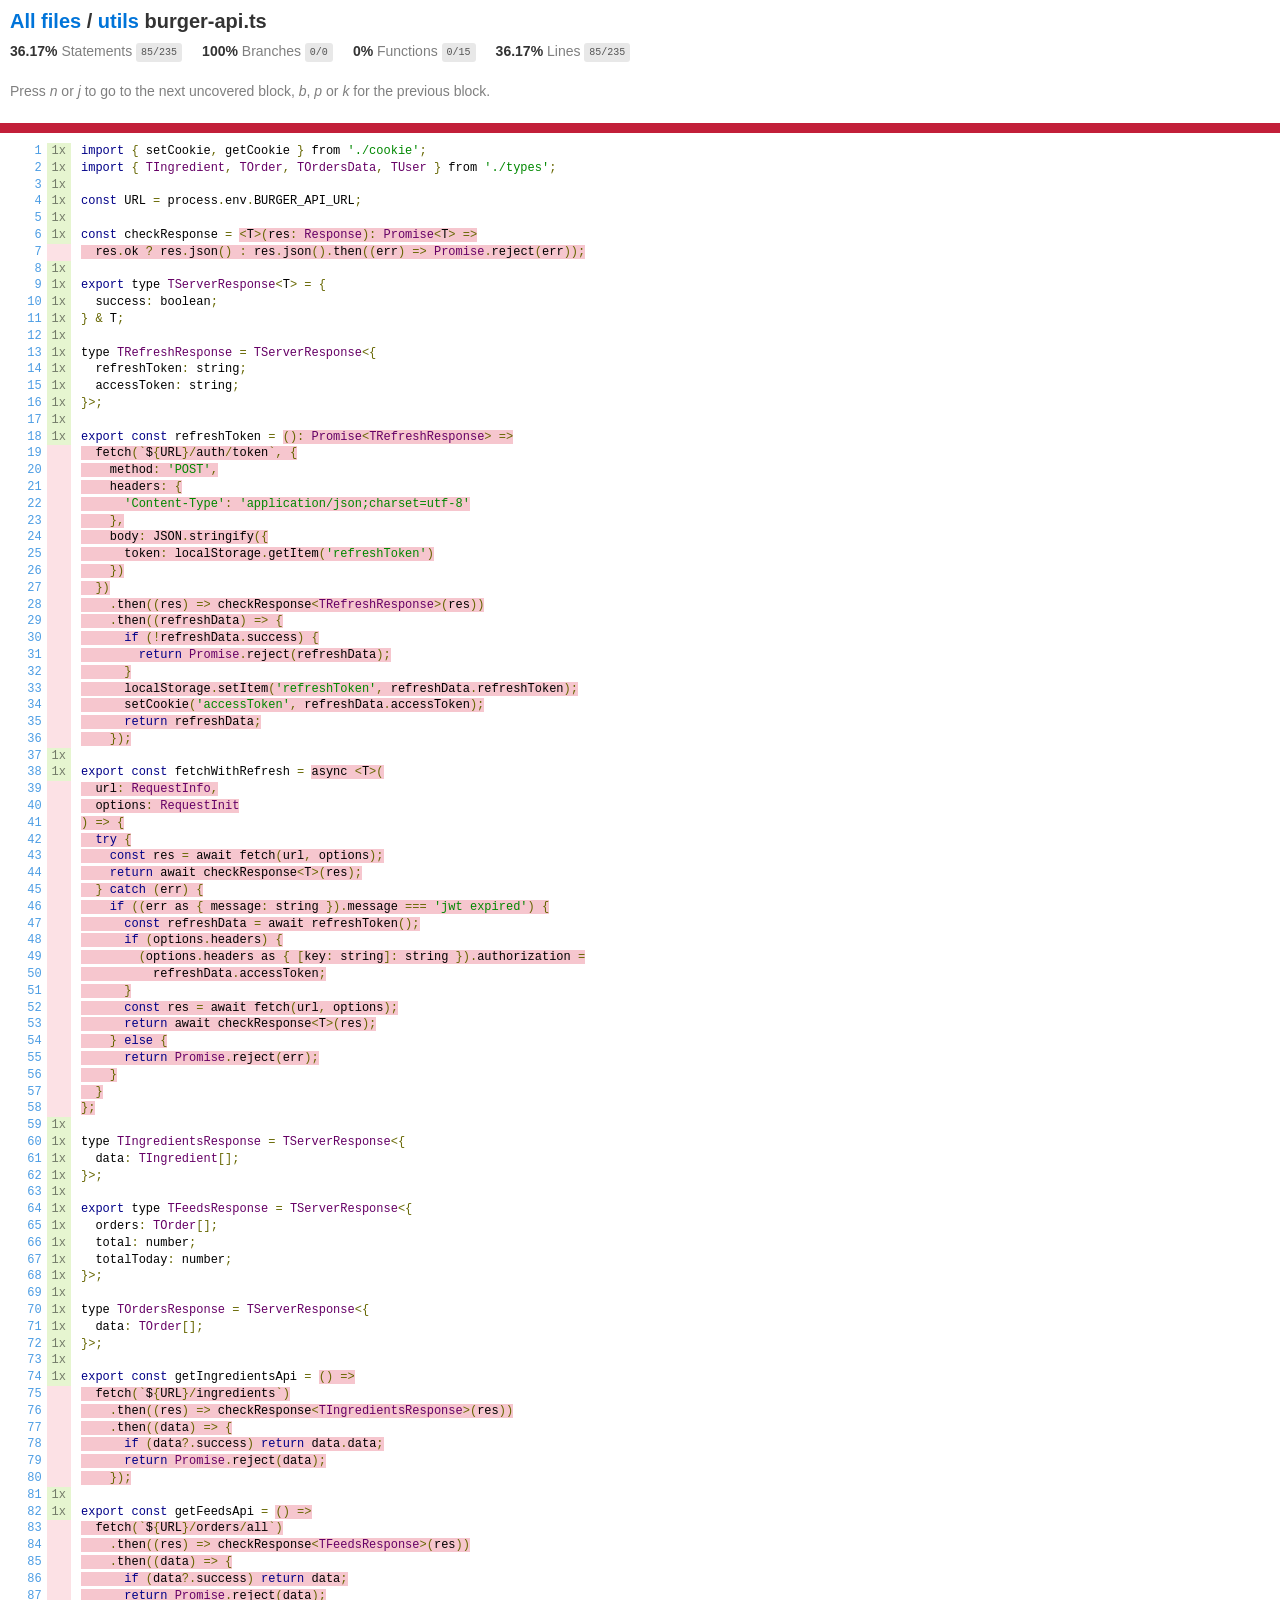
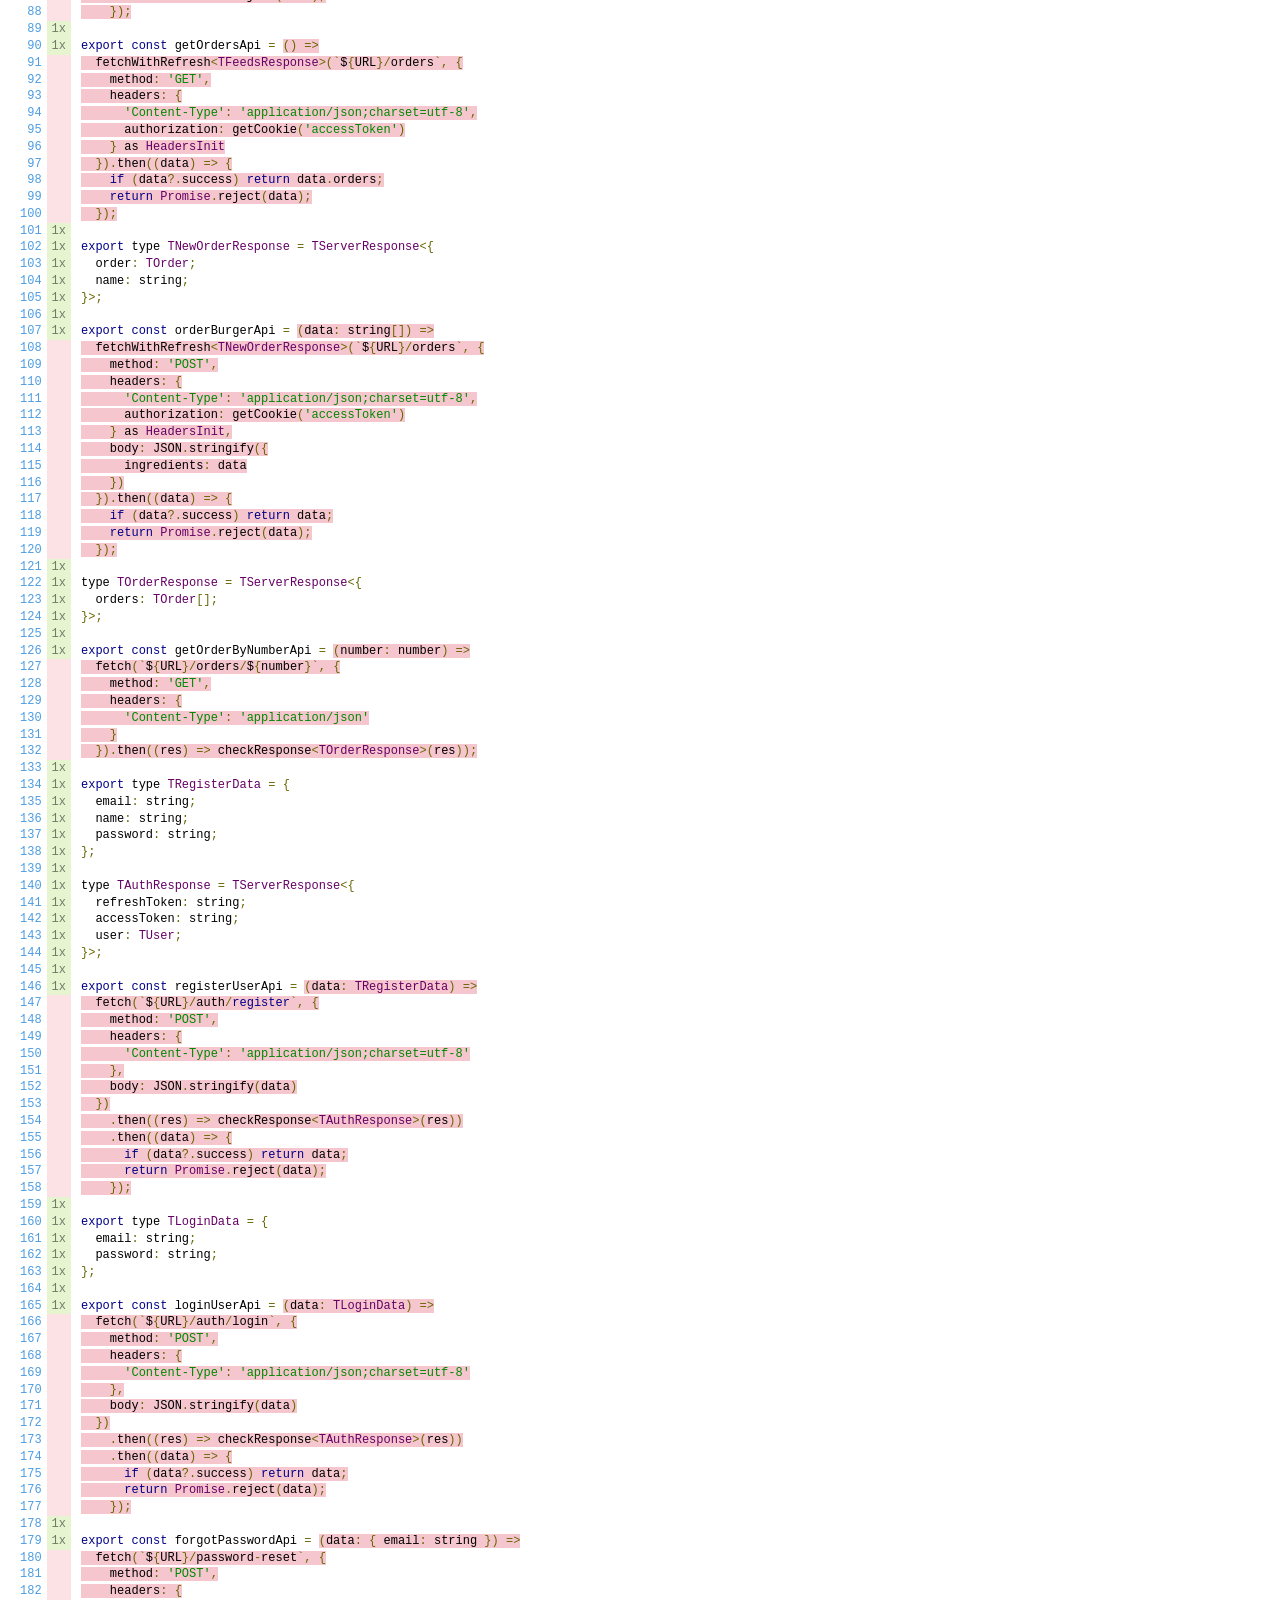
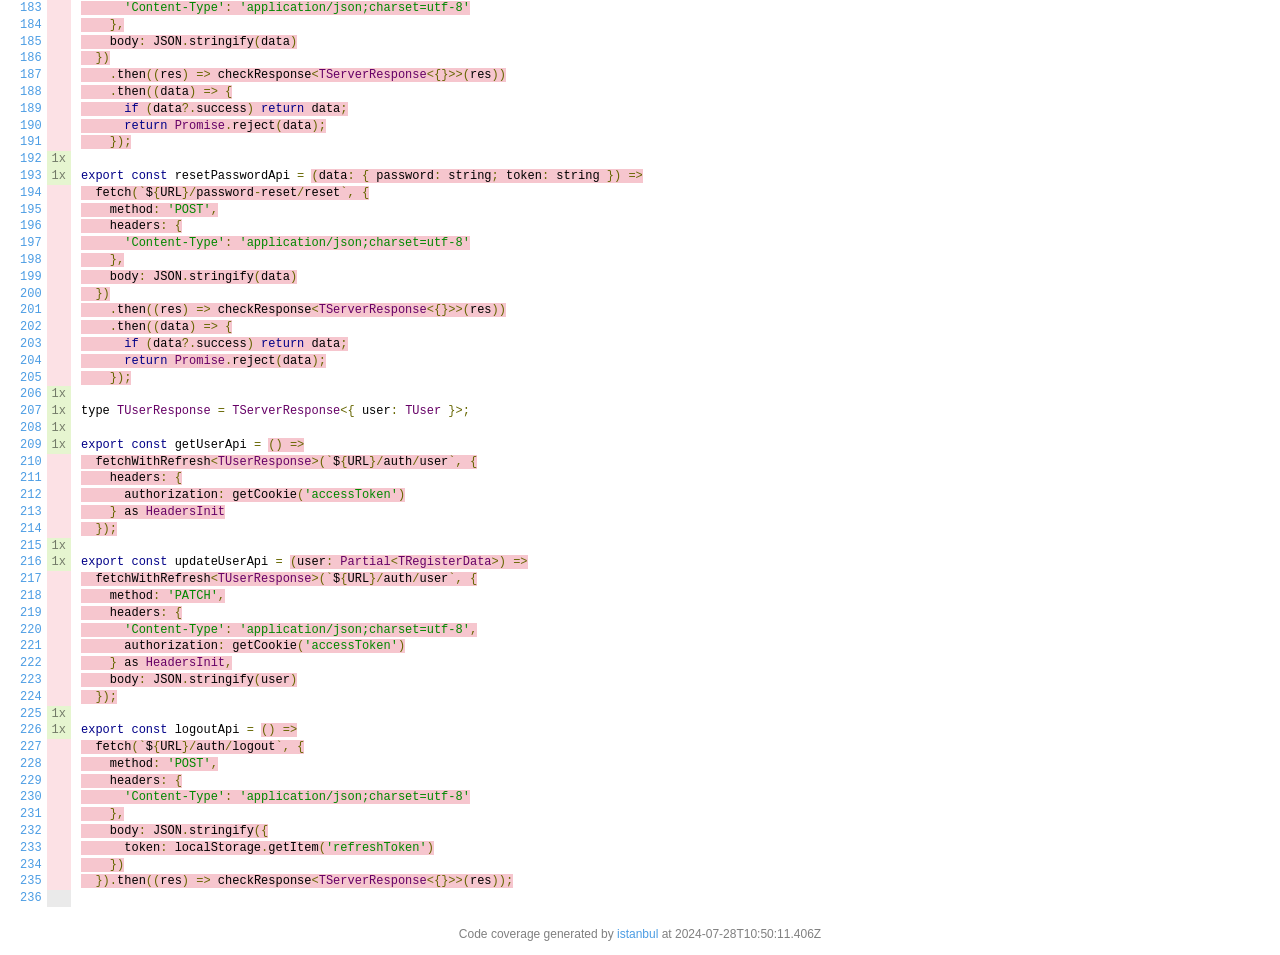
<file: coverage/lcov-report/utils/burger-api.ts.html>
<!doctype html>
<html lang="en">

<head>
    <title>Code coverage report for utils/burger-api.ts</title>
    <meta charset="utf-8" />
    <link rel="stylesheet" href="../prettify.css" />
    <link rel="stylesheet" href="../base.css" />
    <link rel="shortcut icon" type="image/x-icon" href="../favicon.png" />
    <meta name="viewport" content="width=device-width, initial-scale=1" />
    <style type='text/css'>
        .coverage-summary .sorter {
            background-image: url(../sort-arrow-sprite.png);
        }
    </style>
</head>
    
<body>
<div class='wrapper'>
    <div class='pad1'>
        <h1><a href="../index.html">All files</a> / <a href="index.html">utils</a> burger-api.ts</h1>
        <div class='clearfix'>
            
            <div class='fl pad1y space-right2'>
                <span class="strong">36.17% </span>
                <span class="quiet">Statements</span>
                <span class='fraction'>85/235</span>
            </div>
        
            
            <div class='fl pad1y space-right2'>
                <span class="strong">100% </span>
                <span class="quiet">Branches</span>
                <span class='fraction'>0/0</span>
            </div>
        
            
            <div class='fl pad1y space-right2'>
                <span class="strong">0% </span>
                <span class="quiet">Functions</span>
                <span class='fraction'>0/15</span>
            </div>
        
            
            <div class='fl pad1y space-right2'>
                <span class="strong">36.17% </span>
                <span class="quiet">Lines</span>
                <span class='fraction'>85/235</span>
            </div>
        
            
        </div>
        <p class="quiet">
            Press <em>n</em> or <em>j</em> to go to the next uncovered block, <em>b</em>, <em>p</em> or <em>k</em> for the previous block.
        </p>
        <template id="filterTemplate">
            <div class="quiet">
                Filter:
                <input oninput="onInput()" type="search" id="fileSearch">
            </div>
        </template>
    </div>
    <div class='status-line low'></div>
    <pre><table class="coverage">
<tr><td class="line-count quiet"><a name='L1'></a><a href='#L1'>1</a>
<a name='L2'></a><a href='#L2'>2</a>
<a name='L3'></a><a href='#L3'>3</a>
<a name='L4'></a><a href='#L4'>4</a>
<a name='L5'></a><a href='#L5'>5</a>
<a name='L6'></a><a href='#L6'>6</a>
<a name='L7'></a><a href='#L7'>7</a>
<a name='L8'></a><a href='#L8'>8</a>
<a name='L9'></a><a href='#L9'>9</a>
<a name='L10'></a><a href='#L10'>10</a>
<a name='L11'></a><a href='#L11'>11</a>
<a name='L12'></a><a href='#L12'>12</a>
<a name='L13'></a><a href='#L13'>13</a>
<a name='L14'></a><a href='#L14'>14</a>
<a name='L15'></a><a href='#L15'>15</a>
<a name='L16'></a><a href='#L16'>16</a>
<a name='L17'></a><a href='#L17'>17</a>
<a name='L18'></a><a href='#L18'>18</a>
<a name='L19'></a><a href='#L19'>19</a>
<a name='L20'></a><a href='#L20'>20</a>
<a name='L21'></a><a href='#L21'>21</a>
<a name='L22'></a><a href='#L22'>22</a>
<a name='L23'></a><a href='#L23'>23</a>
<a name='L24'></a><a href='#L24'>24</a>
<a name='L25'></a><a href='#L25'>25</a>
<a name='L26'></a><a href='#L26'>26</a>
<a name='L27'></a><a href='#L27'>27</a>
<a name='L28'></a><a href='#L28'>28</a>
<a name='L29'></a><a href='#L29'>29</a>
<a name='L30'></a><a href='#L30'>30</a>
<a name='L31'></a><a href='#L31'>31</a>
<a name='L32'></a><a href='#L32'>32</a>
<a name='L33'></a><a href='#L33'>33</a>
<a name='L34'></a><a href='#L34'>34</a>
<a name='L35'></a><a href='#L35'>35</a>
<a name='L36'></a><a href='#L36'>36</a>
<a name='L37'></a><a href='#L37'>37</a>
<a name='L38'></a><a href='#L38'>38</a>
<a name='L39'></a><a href='#L39'>39</a>
<a name='L40'></a><a href='#L40'>40</a>
<a name='L41'></a><a href='#L41'>41</a>
<a name='L42'></a><a href='#L42'>42</a>
<a name='L43'></a><a href='#L43'>43</a>
<a name='L44'></a><a href='#L44'>44</a>
<a name='L45'></a><a href='#L45'>45</a>
<a name='L46'></a><a href='#L46'>46</a>
<a name='L47'></a><a href='#L47'>47</a>
<a name='L48'></a><a href='#L48'>48</a>
<a name='L49'></a><a href='#L49'>49</a>
<a name='L50'></a><a href='#L50'>50</a>
<a name='L51'></a><a href='#L51'>51</a>
<a name='L52'></a><a href='#L52'>52</a>
<a name='L53'></a><a href='#L53'>53</a>
<a name='L54'></a><a href='#L54'>54</a>
<a name='L55'></a><a href='#L55'>55</a>
<a name='L56'></a><a href='#L56'>56</a>
<a name='L57'></a><a href='#L57'>57</a>
<a name='L58'></a><a href='#L58'>58</a>
<a name='L59'></a><a href='#L59'>59</a>
<a name='L60'></a><a href='#L60'>60</a>
<a name='L61'></a><a href='#L61'>61</a>
<a name='L62'></a><a href='#L62'>62</a>
<a name='L63'></a><a href='#L63'>63</a>
<a name='L64'></a><a href='#L64'>64</a>
<a name='L65'></a><a href='#L65'>65</a>
<a name='L66'></a><a href='#L66'>66</a>
<a name='L67'></a><a href='#L67'>67</a>
<a name='L68'></a><a href='#L68'>68</a>
<a name='L69'></a><a href='#L69'>69</a>
<a name='L70'></a><a href='#L70'>70</a>
<a name='L71'></a><a href='#L71'>71</a>
<a name='L72'></a><a href='#L72'>72</a>
<a name='L73'></a><a href='#L73'>73</a>
<a name='L74'></a><a href='#L74'>74</a>
<a name='L75'></a><a href='#L75'>75</a>
<a name='L76'></a><a href='#L76'>76</a>
<a name='L77'></a><a href='#L77'>77</a>
<a name='L78'></a><a href='#L78'>78</a>
<a name='L79'></a><a href='#L79'>79</a>
<a name='L80'></a><a href='#L80'>80</a>
<a name='L81'></a><a href='#L81'>81</a>
<a name='L82'></a><a href='#L82'>82</a>
<a name='L83'></a><a href='#L83'>83</a>
<a name='L84'></a><a href='#L84'>84</a>
<a name='L85'></a><a href='#L85'>85</a>
<a name='L86'></a><a href='#L86'>86</a>
<a name='L87'></a><a href='#L87'>87</a>
<a name='L88'></a><a href='#L88'>88</a>
<a name='L89'></a><a href='#L89'>89</a>
<a name='L90'></a><a href='#L90'>90</a>
<a name='L91'></a><a href='#L91'>91</a>
<a name='L92'></a><a href='#L92'>92</a>
<a name='L93'></a><a href='#L93'>93</a>
<a name='L94'></a><a href='#L94'>94</a>
<a name='L95'></a><a href='#L95'>95</a>
<a name='L96'></a><a href='#L96'>96</a>
<a name='L97'></a><a href='#L97'>97</a>
<a name='L98'></a><a href='#L98'>98</a>
<a name='L99'></a><a href='#L99'>99</a>
<a name='L100'></a><a href='#L100'>100</a>
<a name='L101'></a><a href='#L101'>101</a>
<a name='L102'></a><a href='#L102'>102</a>
<a name='L103'></a><a href='#L103'>103</a>
<a name='L104'></a><a href='#L104'>104</a>
<a name='L105'></a><a href='#L105'>105</a>
<a name='L106'></a><a href='#L106'>106</a>
<a name='L107'></a><a href='#L107'>107</a>
<a name='L108'></a><a href='#L108'>108</a>
<a name='L109'></a><a href='#L109'>109</a>
<a name='L110'></a><a href='#L110'>110</a>
<a name='L111'></a><a href='#L111'>111</a>
<a name='L112'></a><a href='#L112'>112</a>
<a name='L113'></a><a href='#L113'>113</a>
<a name='L114'></a><a href='#L114'>114</a>
<a name='L115'></a><a href='#L115'>115</a>
<a name='L116'></a><a href='#L116'>116</a>
<a name='L117'></a><a href='#L117'>117</a>
<a name='L118'></a><a href='#L118'>118</a>
<a name='L119'></a><a href='#L119'>119</a>
<a name='L120'></a><a href='#L120'>120</a>
<a name='L121'></a><a href='#L121'>121</a>
<a name='L122'></a><a href='#L122'>122</a>
<a name='L123'></a><a href='#L123'>123</a>
<a name='L124'></a><a href='#L124'>124</a>
<a name='L125'></a><a href='#L125'>125</a>
<a name='L126'></a><a href='#L126'>126</a>
<a name='L127'></a><a href='#L127'>127</a>
<a name='L128'></a><a href='#L128'>128</a>
<a name='L129'></a><a href='#L129'>129</a>
<a name='L130'></a><a href='#L130'>130</a>
<a name='L131'></a><a href='#L131'>131</a>
<a name='L132'></a><a href='#L132'>132</a>
<a name='L133'></a><a href='#L133'>133</a>
<a name='L134'></a><a href='#L134'>134</a>
<a name='L135'></a><a href='#L135'>135</a>
<a name='L136'></a><a href='#L136'>136</a>
<a name='L137'></a><a href='#L137'>137</a>
<a name='L138'></a><a href='#L138'>138</a>
<a name='L139'></a><a href='#L139'>139</a>
<a name='L140'></a><a href='#L140'>140</a>
<a name='L141'></a><a href='#L141'>141</a>
<a name='L142'></a><a href='#L142'>142</a>
<a name='L143'></a><a href='#L143'>143</a>
<a name='L144'></a><a href='#L144'>144</a>
<a name='L145'></a><a href='#L145'>145</a>
<a name='L146'></a><a href='#L146'>146</a>
<a name='L147'></a><a href='#L147'>147</a>
<a name='L148'></a><a href='#L148'>148</a>
<a name='L149'></a><a href='#L149'>149</a>
<a name='L150'></a><a href='#L150'>150</a>
<a name='L151'></a><a href='#L151'>151</a>
<a name='L152'></a><a href='#L152'>152</a>
<a name='L153'></a><a href='#L153'>153</a>
<a name='L154'></a><a href='#L154'>154</a>
<a name='L155'></a><a href='#L155'>155</a>
<a name='L156'></a><a href='#L156'>156</a>
<a name='L157'></a><a href='#L157'>157</a>
<a name='L158'></a><a href='#L158'>158</a>
<a name='L159'></a><a href='#L159'>159</a>
<a name='L160'></a><a href='#L160'>160</a>
<a name='L161'></a><a href='#L161'>161</a>
<a name='L162'></a><a href='#L162'>162</a>
<a name='L163'></a><a href='#L163'>163</a>
<a name='L164'></a><a href='#L164'>164</a>
<a name='L165'></a><a href='#L165'>165</a>
<a name='L166'></a><a href='#L166'>166</a>
<a name='L167'></a><a href='#L167'>167</a>
<a name='L168'></a><a href='#L168'>168</a>
<a name='L169'></a><a href='#L169'>169</a>
<a name='L170'></a><a href='#L170'>170</a>
<a name='L171'></a><a href='#L171'>171</a>
<a name='L172'></a><a href='#L172'>172</a>
<a name='L173'></a><a href='#L173'>173</a>
<a name='L174'></a><a href='#L174'>174</a>
<a name='L175'></a><a href='#L175'>175</a>
<a name='L176'></a><a href='#L176'>176</a>
<a name='L177'></a><a href='#L177'>177</a>
<a name='L178'></a><a href='#L178'>178</a>
<a name='L179'></a><a href='#L179'>179</a>
<a name='L180'></a><a href='#L180'>180</a>
<a name='L181'></a><a href='#L181'>181</a>
<a name='L182'></a><a href='#L182'>182</a>
<a name='L183'></a><a href='#L183'>183</a>
<a name='L184'></a><a href='#L184'>184</a>
<a name='L185'></a><a href='#L185'>185</a>
<a name='L186'></a><a href='#L186'>186</a>
<a name='L187'></a><a href='#L187'>187</a>
<a name='L188'></a><a href='#L188'>188</a>
<a name='L189'></a><a href='#L189'>189</a>
<a name='L190'></a><a href='#L190'>190</a>
<a name='L191'></a><a href='#L191'>191</a>
<a name='L192'></a><a href='#L192'>192</a>
<a name='L193'></a><a href='#L193'>193</a>
<a name='L194'></a><a href='#L194'>194</a>
<a name='L195'></a><a href='#L195'>195</a>
<a name='L196'></a><a href='#L196'>196</a>
<a name='L197'></a><a href='#L197'>197</a>
<a name='L198'></a><a href='#L198'>198</a>
<a name='L199'></a><a href='#L199'>199</a>
<a name='L200'></a><a href='#L200'>200</a>
<a name='L201'></a><a href='#L201'>201</a>
<a name='L202'></a><a href='#L202'>202</a>
<a name='L203'></a><a href='#L203'>203</a>
<a name='L204'></a><a href='#L204'>204</a>
<a name='L205'></a><a href='#L205'>205</a>
<a name='L206'></a><a href='#L206'>206</a>
<a name='L207'></a><a href='#L207'>207</a>
<a name='L208'></a><a href='#L208'>208</a>
<a name='L209'></a><a href='#L209'>209</a>
<a name='L210'></a><a href='#L210'>210</a>
<a name='L211'></a><a href='#L211'>211</a>
<a name='L212'></a><a href='#L212'>212</a>
<a name='L213'></a><a href='#L213'>213</a>
<a name='L214'></a><a href='#L214'>214</a>
<a name='L215'></a><a href='#L215'>215</a>
<a name='L216'></a><a href='#L216'>216</a>
<a name='L217'></a><a href='#L217'>217</a>
<a name='L218'></a><a href='#L218'>218</a>
<a name='L219'></a><a href='#L219'>219</a>
<a name='L220'></a><a href='#L220'>220</a>
<a name='L221'></a><a href='#L221'>221</a>
<a name='L222'></a><a href='#L222'>222</a>
<a name='L223'></a><a href='#L223'>223</a>
<a name='L224'></a><a href='#L224'>224</a>
<a name='L225'></a><a href='#L225'>225</a>
<a name='L226'></a><a href='#L226'>226</a>
<a name='L227'></a><a href='#L227'>227</a>
<a name='L228'></a><a href='#L228'>228</a>
<a name='L229'></a><a href='#L229'>229</a>
<a name='L230'></a><a href='#L230'>230</a>
<a name='L231'></a><a href='#L231'>231</a>
<a name='L232'></a><a href='#L232'>232</a>
<a name='L233'></a><a href='#L233'>233</a>
<a name='L234'></a><a href='#L234'>234</a>
<a name='L235'></a><a href='#L235'>235</a>
<a name='L236'></a><a href='#L236'>236</a></td><td class="line-coverage quiet"><span class="cline-any cline-yes">1x</span>
<span class="cline-any cline-yes">1x</span>
<span class="cline-any cline-yes">1x</span>
<span class="cline-any cline-yes">1x</span>
<span class="cline-any cline-yes">1x</span>
<span class="cline-any cline-yes">1x</span>
<span class="cline-any cline-no">&nbsp;</span>
<span class="cline-any cline-yes">1x</span>
<span class="cline-any cline-yes">1x</span>
<span class="cline-any cline-yes">1x</span>
<span class="cline-any cline-yes">1x</span>
<span class="cline-any cline-yes">1x</span>
<span class="cline-any cline-yes">1x</span>
<span class="cline-any cline-yes">1x</span>
<span class="cline-any cline-yes">1x</span>
<span class="cline-any cline-yes">1x</span>
<span class="cline-any cline-yes">1x</span>
<span class="cline-any cline-yes">1x</span>
<span class="cline-any cline-no">&nbsp;</span>
<span class="cline-any cline-no">&nbsp;</span>
<span class="cline-any cline-no">&nbsp;</span>
<span class="cline-any cline-no">&nbsp;</span>
<span class="cline-any cline-no">&nbsp;</span>
<span class="cline-any cline-no">&nbsp;</span>
<span class="cline-any cline-no">&nbsp;</span>
<span class="cline-any cline-no">&nbsp;</span>
<span class="cline-any cline-no">&nbsp;</span>
<span class="cline-any cline-no">&nbsp;</span>
<span class="cline-any cline-no">&nbsp;</span>
<span class="cline-any cline-no">&nbsp;</span>
<span class="cline-any cline-no">&nbsp;</span>
<span class="cline-any cline-no">&nbsp;</span>
<span class="cline-any cline-no">&nbsp;</span>
<span class="cline-any cline-no">&nbsp;</span>
<span class="cline-any cline-no">&nbsp;</span>
<span class="cline-any cline-no">&nbsp;</span>
<span class="cline-any cline-yes">1x</span>
<span class="cline-any cline-yes">1x</span>
<span class="cline-any cline-no">&nbsp;</span>
<span class="cline-any cline-no">&nbsp;</span>
<span class="cline-any cline-no">&nbsp;</span>
<span class="cline-any cline-no">&nbsp;</span>
<span class="cline-any cline-no">&nbsp;</span>
<span class="cline-any cline-no">&nbsp;</span>
<span class="cline-any cline-no">&nbsp;</span>
<span class="cline-any cline-no">&nbsp;</span>
<span class="cline-any cline-no">&nbsp;</span>
<span class="cline-any cline-no">&nbsp;</span>
<span class="cline-any cline-no">&nbsp;</span>
<span class="cline-any cline-no">&nbsp;</span>
<span class="cline-any cline-no">&nbsp;</span>
<span class="cline-any cline-no">&nbsp;</span>
<span class="cline-any cline-no">&nbsp;</span>
<span class="cline-any cline-no">&nbsp;</span>
<span class="cline-any cline-no">&nbsp;</span>
<span class="cline-any cline-no">&nbsp;</span>
<span class="cline-any cline-no">&nbsp;</span>
<span class="cline-any cline-no">&nbsp;</span>
<span class="cline-any cline-yes">1x</span>
<span class="cline-any cline-yes">1x</span>
<span class="cline-any cline-yes">1x</span>
<span class="cline-any cline-yes">1x</span>
<span class="cline-any cline-yes">1x</span>
<span class="cline-any cline-yes">1x</span>
<span class="cline-any cline-yes">1x</span>
<span class="cline-any cline-yes">1x</span>
<span class="cline-any cline-yes">1x</span>
<span class="cline-any cline-yes">1x</span>
<span class="cline-any cline-yes">1x</span>
<span class="cline-any cline-yes">1x</span>
<span class="cline-any cline-yes">1x</span>
<span class="cline-any cline-yes">1x</span>
<span class="cline-any cline-yes">1x</span>
<span class="cline-any cline-yes">1x</span>
<span class="cline-any cline-no">&nbsp;</span>
<span class="cline-any cline-no">&nbsp;</span>
<span class="cline-any cline-no">&nbsp;</span>
<span class="cline-any cline-no">&nbsp;</span>
<span class="cline-any cline-no">&nbsp;</span>
<span class="cline-any cline-no">&nbsp;</span>
<span class="cline-any cline-yes">1x</span>
<span class="cline-any cline-yes">1x</span>
<span class="cline-any cline-no">&nbsp;</span>
<span class="cline-any cline-no">&nbsp;</span>
<span class="cline-any cline-no">&nbsp;</span>
<span class="cline-any cline-no">&nbsp;</span>
<span class="cline-any cline-no">&nbsp;</span>
<span class="cline-any cline-no">&nbsp;</span>
<span class="cline-any cline-yes">1x</span>
<span class="cline-any cline-yes">1x</span>
<span class="cline-any cline-no">&nbsp;</span>
<span class="cline-any cline-no">&nbsp;</span>
<span class="cline-any cline-no">&nbsp;</span>
<span class="cline-any cline-no">&nbsp;</span>
<span class="cline-any cline-no">&nbsp;</span>
<span class="cline-any cline-no">&nbsp;</span>
<span class="cline-any cline-no">&nbsp;</span>
<span class="cline-any cline-no">&nbsp;</span>
<span class="cline-any cline-no">&nbsp;</span>
<span class="cline-any cline-no">&nbsp;</span>
<span class="cline-any cline-yes">1x</span>
<span class="cline-any cline-yes">1x</span>
<span class="cline-any cline-yes">1x</span>
<span class="cline-any cline-yes">1x</span>
<span class="cline-any cline-yes">1x</span>
<span class="cline-any cline-yes">1x</span>
<span class="cline-any cline-yes">1x</span>
<span class="cline-any cline-no">&nbsp;</span>
<span class="cline-any cline-no">&nbsp;</span>
<span class="cline-any cline-no">&nbsp;</span>
<span class="cline-any cline-no">&nbsp;</span>
<span class="cline-any cline-no">&nbsp;</span>
<span class="cline-any cline-no">&nbsp;</span>
<span class="cline-any cline-no">&nbsp;</span>
<span class="cline-any cline-no">&nbsp;</span>
<span class="cline-any cline-no">&nbsp;</span>
<span class="cline-any cline-no">&nbsp;</span>
<span class="cline-any cline-no">&nbsp;</span>
<span class="cline-any cline-no">&nbsp;</span>
<span class="cline-any cline-no">&nbsp;</span>
<span class="cline-any cline-yes">1x</span>
<span class="cline-any cline-yes">1x</span>
<span class="cline-any cline-yes">1x</span>
<span class="cline-any cline-yes">1x</span>
<span class="cline-any cline-yes">1x</span>
<span class="cline-any cline-yes">1x</span>
<span class="cline-any cline-no">&nbsp;</span>
<span class="cline-any cline-no">&nbsp;</span>
<span class="cline-any cline-no">&nbsp;</span>
<span class="cline-any cline-no">&nbsp;</span>
<span class="cline-any cline-no">&nbsp;</span>
<span class="cline-any cline-no">&nbsp;</span>
<span class="cline-any cline-yes">1x</span>
<span class="cline-any cline-yes">1x</span>
<span class="cline-any cline-yes">1x</span>
<span class="cline-any cline-yes">1x</span>
<span class="cline-any cline-yes">1x</span>
<span class="cline-any cline-yes">1x</span>
<span class="cline-any cline-yes">1x</span>
<span class="cline-any cline-yes">1x</span>
<span class="cline-any cline-yes">1x</span>
<span class="cline-any cline-yes">1x</span>
<span class="cline-any cline-yes">1x</span>
<span class="cline-any cline-yes">1x</span>
<span class="cline-any cline-yes">1x</span>
<span class="cline-any cline-yes">1x</span>
<span class="cline-any cline-no">&nbsp;</span>
<span class="cline-any cline-no">&nbsp;</span>
<span class="cline-any cline-no">&nbsp;</span>
<span class="cline-any cline-no">&nbsp;</span>
<span class="cline-any cline-no">&nbsp;</span>
<span class="cline-any cline-no">&nbsp;</span>
<span class="cline-any cline-no">&nbsp;</span>
<span class="cline-any cline-no">&nbsp;</span>
<span class="cline-any cline-no">&nbsp;</span>
<span class="cline-any cline-no">&nbsp;</span>
<span class="cline-any cline-no">&nbsp;</span>
<span class="cline-any cline-no">&nbsp;</span>
<span class="cline-any cline-yes">1x</span>
<span class="cline-any cline-yes">1x</span>
<span class="cline-any cline-yes">1x</span>
<span class="cline-any cline-yes">1x</span>
<span class="cline-any cline-yes">1x</span>
<span class="cline-any cline-yes">1x</span>
<span class="cline-any cline-yes">1x</span>
<span class="cline-any cline-no">&nbsp;</span>
<span class="cline-any cline-no">&nbsp;</span>
<span class="cline-any cline-no">&nbsp;</span>
<span class="cline-any cline-no">&nbsp;</span>
<span class="cline-any cline-no">&nbsp;</span>
<span class="cline-any cline-no">&nbsp;</span>
<span class="cline-any cline-no">&nbsp;</span>
<span class="cline-any cline-no">&nbsp;</span>
<span class="cline-any cline-no">&nbsp;</span>
<span class="cline-any cline-no">&nbsp;</span>
<span class="cline-any cline-no">&nbsp;</span>
<span class="cline-any cline-no">&nbsp;</span>
<span class="cline-any cline-yes">1x</span>
<span class="cline-any cline-yes">1x</span>
<span class="cline-any cline-no">&nbsp;</span>
<span class="cline-any cline-no">&nbsp;</span>
<span class="cline-any cline-no">&nbsp;</span>
<span class="cline-any cline-no">&nbsp;</span>
<span class="cline-any cline-no">&nbsp;</span>
<span class="cline-any cline-no">&nbsp;</span>
<span class="cline-any cline-no">&nbsp;</span>
<span class="cline-any cline-no">&nbsp;</span>
<span class="cline-any cline-no">&nbsp;</span>
<span class="cline-any cline-no">&nbsp;</span>
<span class="cline-any cline-no">&nbsp;</span>
<span class="cline-any cline-no">&nbsp;</span>
<span class="cline-any cline-yes">1x</span>
<span class="cline-any cline-yes">1x</span>
<span class="cline-any cline-no">&nbsp;</span>
<span class="cline-any cline-no">&nbsp;</span>
<span class="cline-any cline-no">&nbsp;</span>
<span class="cline-any cline-no">&nbsp;</span>
<span class="cline-any cline-no">&nbsp;</span>
<span class="cline-any cline-no">&nbsp;</span>
<span class="cline-any cline-no">&nbsp;</span>
<span class="cline-any cline-no">&nbsp;</span>
<span class="cline-any cline-no">&nbsp;</span>
<span class="cline-any cline-no">&nbsp;</span>
<span class="cline-any cline-no">&nbsp;</span>
<span class="cline-any cline-no">&nbsp;</span>
<span class="cline-any cline-yes">1x</span>
<span class="cline-any cline-yes">1x</span>
<span class="cline-any cline-yes">1x</span>
<span class="cline-any cline-yes">1x</span>
<span class="cline-any cline-no">&nbsp;</span>
<span class="cline-any cline-no">&nbsp;</span>
<span class="cline-any cline-no">&nbsp;</span>
<span class="cline-any cline-no">&nbsp;</span>
<span class="cline-any cline-no">&nbsp;</span>
<span class="cline-any cline-yes">1x</span>
<span class="cline-any cline-yes">1x</span>
<span class="cline-any cline-no">&nbsp;</span>
<span class="cline-any cline-no">&nbsp;</span>
<span class="cline-any cline-no">&nbsp;</span>
<span class="cline-any cline-no">&nbsp;</span>
<span class="cline-any cline-no">&nbsp;</span>
<span class="cline-any cline-no">&nbsp;</span>
<span class="cline-any cline-no">&nbsp;</span>
<span class="cline-any cline-no">&nbsp;</span>
<span class="cline-any cline-yes">1x</span>
<span class="cline-any cline-yes">1x</span>
<span class="cline-any cline-no">&nbsp;</span>
<span class="cline-any cline-no">&nbsp;</span>
<span class="cline-any cline-no">&nbsp;</span>
<span class="cline-any cline-no">&nbsp;</span>
<span class="cline-any cline-no">&nbsp;</span>
<span class="cline-any cline-no">&nbsp;</span>
<span class="cline-any cline-no">&nbsp;</span>
<span class="cline-any cline-no">&nbsp;</span>
<span class="cline-any cline-no">&nbsp;</span>
<span class="cline-any cline-neutral">&nbsp;</span></td><td class="text"><pre class="prettyprint lang-js">import { setCookie, getCookie } from './cookie';
import { TIngredient, TOrder, TOrdersData, TUser } from './types';
&nbsp;
const URL = process.env.BURGER_API_URL;
&nbsp;
const checkResponse = <span class="fstat-no" title="function not covered" >&lt;T&gt;(res: Response): Promise&lt;T&gt; =&gt;</span>
<span class="cstat-no" title="statement not covered" >  res.ok ? res.json() : res.json().then((err) =&gt; Promise.reject(err));</span>
&nbsp;
export type TServerResponse&lt;T&gt; = {
  success: boolean;
} &amp; T;
&nbsp;
type TRefreshResponse = TServerResponse&lt;{
  refreshToken: string;
  accessToken: string;
}&gt;;
&nbsp;
export const refreshToken = <span class="fstat-no" title="function not covered" >(): Promise&lt;TRefreshResponse&gt; =&gt;</span>
<span class="cstat-no" title="statement not covered" >  fetch(`${URL}/auth/token`, {</span>
<span class="cstat-no" title="statement not covered" >    method: 'POST',</span>
<span class="cstat-no" title="statement not covered" >    headers: {</span>
<span class="cstat-no" title="statement not covered" >      'Content-Type': 'application/json;charset=utf-8'</span>
<span class="cstat-no" title="statement not covered" >    },</span>
<span class="cstat-no" title="statement not covered" >    body: JSON.stringify({</span>
<span class="cstat-no" title="statement not covered" >      token: localStorage.getItem('refreshToken')</span>
<span class="cstat-no" title="statement not covered" >    })</span>
<span class="cstat-no" title="statement not covered" >  })</span>
<span class="cstat-no" title="statement not covered" >    .then((res) =&gt; checkResponse&lt;TRefreshResponse&gt;(res))</span>
<span class="cstat-no" title="statement not covered" >    .then((refreshData) =&gt; {</span>
<span class="cstat-no" title="statement not covered" >      if (!refreshData.success) {</span>
<span class="cstat-no" title="statement not covered" >        return Promise.reject(refreshData);</span>
<span class="cstat-no" title="statement not covered" >      }</span>
<span class="cstat-no" title="statement not covered" >      localStorage.setItem('refreshToken', refreshData.refreshToken);</span>
<span class="cstat-no" title="statement not covered" >      setCookie('accessToken', refreshData.accessToken);</span>
<span class="cstat-no" title="statement not covered" >      return refreshData;</span>
<span class="cstat-no" title="statement not covered" >    });</span>
&nbsp;
export const fetchWithRefresh = <span class="fstat-no" title="function not covered" >async &lt;T&gt;(</span>
<span class="cstat-no" title="statement not covered" >  url: RequestInfo,</span>
<span class="cstat-no" title="statement not covered" >  options: RequestInit</span>
<span class="cstat-no" title="statement not covered" >) =&gt; {</span>
<span class="cstat-no" title="statement not covered" >  try {</span>
<span class="cstat-no" title="statement not covered" >    const res = await fetch(url, options);</span>
<span class="cstat-no" title="statement not covered" >    return await checkResponse&lt;T&gt;(res);</span>
<span class="cstat-no" title="statement not covered" >  } catch (err) {</span>
<span class="cstat-no" title="statement not covered" >    if ((err as { message: string }).message === 'jwt expired') {</span>
<span class="cstat-no" title="statement not covered" >      const refreshData = await refreshToken();</span>
<span class="cstat-no" title="statement not covered" >      if (options.headers) {</span>
<span class="cstat-no" title="statement not covered" >        (options.headers as { [key: string]: string }).authorization =</span>
<span class="cstat-no" title="statement not covered" >          refreshData.accessToken;</span>
<span class="cstat-no" title="statement not covered" >      }</span>
<span class="cstat-no" title="statement not covered" >      const res = await fetch(url, options);</span>
<span class="cstat-no" title="statement not covered" >      return await checkResponse&lt;T&gt;(res);</span>
<span class="cstat-no" title="statement not covered" >    } else {</span>
<span class="cstat-no" title="statement not covered" >      return Promise.reject(err);</span>
<span class="cstat-no" title="statement not covered" >    }</span>
<span class="cstat-no" title="statement not covered" >  }</span>
<span class="cstat-no" title="statement not covered" >};</span>
&nbsp;
type TIngredientsResponse = TServerResponse&lt;{
  data: TIngredient[];
}&gt;;
&nbsp;
export type TFeedsResponse = TServerResponse&lt;{
  orders: TOrder[];
  total: number;
  totalToday: number;
}&gt;;
&nbsp;
type TOrdersResponse = TServerResponse&lt;{
  data: TOrder[];
}&gt;;
&nbsp;
export const getIngredientsApi = <span class="fstat-no" title="function not covered" >() =&gt;</span>
<span class="cstat-no" title="statement not covered" >  fetch(`${URL}/ingredients`)</span>
<span class="cstat-no" title="statement not covered" >    .then((res) =&gt; checkResponse&lt;TIngredientsResponse&gt;(res))</span>
<span class="cstat-no" title="statement not covered" >    .then((data) =&gt; {</span>
<span class="cstat-no" title="statement not covered" >      if (data?.success) return data.data;</span>
<span class="cstat-no" title="statement not covered" >      return Promise.reject(data);</span>
<span class="cstat-no" title="statement not covered" >    });</span>
&nbsp;
export const getFeedsApi = <span class="fstat-no" title="function not covered" >() =&gt;</span>
<span class="cstat-no" title="statement not covered" >  fetch(`${URL}/orders/all`)</span>
<span class="cstat-no" title="statement not covered" >    .then((res) =&gt; checkResponse&lt;TFeedsResponse&gt;(res))</span>
<span class="cstat-no" title="statement not covered" >    .then((data) =&gt; {</span>
<span class="cstat-no" title="statement not covered" >      if (data?.success) return data;</span>
<span class="cstat-no" title="statement not covered" >      return Promise.reject(data);</span>
<span class="cstat-no" title="statement not covered" >    });</span>
&nbsp;
export const getOrdersApi = <span class="fstat-no" title="function not covered" >() =&gt;</span>
<span class="cstat-no" title="statement not covered" >  fetchWithRefresh&lt;TFeedsResponse&gt;(`${URL}/orders`, {</span>
<span class="cstat-no" title="statement not covered" >    method: 'GET',</span>
<span class="cstat-no" title="statement not covered" >    headers: {</span>
<span class="cstat-no" title="statement not covered" >      'Content-Type': 'application/json;charset=utf-8',</span>
<span class="cstat-no" title="statement not covered" >      authorization: getCookie('accessToken')</span>
<span class="cstat-no" title="statement not covered" >    } as HeadersInit</span>
<span class="cstat-no" title="statement not covered" >  }).then((data) =&gt; {</span>
<span class="cstat-no" title="statement not covered" >    if (data?.success) return data.orders;</span>
<span class="cstat-no" title="statement not covered" >    return Promise.reject(data);</span>
<span class="cstat-no" title="statement not covered" >  });</span>
&nbsp;
export type TNewOrderResponse = TServerResponse&lt;{
  order: TOrder;
  name: string;
}&gt;;
&nbsp;
export const orderBurgerApi = <span class="fstat-no" title="function not covered" >(data: string[]) =&gt;</span>
<span class="cstat-no" title="statement not covered" >  fetchWithRefresh&lt;TNewOrderResponse&gt;(`${URL}/orders`, {</span>
<span class="cstat-no" title="statement not covered" >    method: 'POST',</span>
<span class="cstat-no" title="statement not covered" >    headers: {</span>
<span class="cstat-no" title="statement not covered" >      'Content-Type': 'application/json;charset=utf-8',</span>
<span class="cstat-no" title="statement not covered" >      authorization: getCookie('accessToken')</span>
<span class="cstat-no" title="statement not covered" >    } as HeadersInit,</span>
<span class="cstat-no" title="statement not covered" >    body: JSON.stringify({</span>
<span class="cstat-no" title="statement not covered" >      ingredients: data</span>
<span class="cstat-no" title="statement not covered" >    })</span>
<span class="cstat-no" title="statement not covered" >  }).then((data) =&gt; {</span>
<span class="cstat-no" title="statement not covered" >    if (data?.success) return data;</span>
<span class="cstat-no" title="statement not covered" >    return Promise.reject(data);</span>
<span class="cstat-no" title="statement not covered" >  });</span>
&nbsp;
type TOrderResponse = TServerResponse&lt;{
  orders: TOrder[];
}&gt;;
&nbsp;
export const getOrderByNumberApi = <span class="fstat-no" title="function not covered" >(number: number) =&gt;</span>
<span class="cstat-no" title="statement not covered" >  fetch(`${URL}/orders/${number}`, {</span>
<span class="cstat-no" title="statement not covered" >    method: 'GET',</span>
<span class="cstat-no" title="statement not covered" >    headers: {</span>
<span class="cstat-no" title="statement not covered" >      'Content-Type': 'application/json'</span>
<span class="cstat-no" title="statement not covered" >    }</span>
<span class="cstat-no" title="statement not covered" >  }).then((res) =&gt; checkResponse&lt;TOrderResponse&gt;(res));</span>
&nbsp;
export type TRegisterData = {
  email: string;
  name: string;
  password: string;
};
&nbsp;
type TAuthResponse = TServerResponse&lt;{
  refreshToken: string;
  accessToken: string;
  user: TUser;
}&gt;;
&nbsp;
export const registerUserApi = <span class="fstat-no" title="function not covered" >(data: TRegisterData) =&gt;</span>
<span class="cstat-no" title="statement not covered" >  fetch(`${URL}/auth/register`, {</span>
<span class="cstat-no" title="statement not covered" >    method: 'POST',</span>
<span class="cstat-no" title="statement not covered" >    headers: {</span>
<span class="cstat-no" title="statement not covered" >      'Content-Type': 'application/json;charset=utf-8'</span>
<span class="cstat-no" title="statement not covered" >    },</span>
<span class="cstat-no" title="statement not covered" >    body: JSON.stringify(data)</span>
<span class="cstat-no" title="statement not covered" >  })</span>
<span class="cstat-no" title="statement not covered" >    .then((res) =&gt; checkResponse&lt;TAuthResponse&gt;(res))</span>
<span class="cstat-no" title="statement not covered" >    .then((data) =&gt; {</span>
<span class="cstat-no" title="statement not covered" >      if (data?.success) return data;</span>
<span class="cstat-no" title="statement not covered" >      return Promise.reject(data);</span>
<span class="cstat-no" title="statement not covered" >    });</span>
&nbsp;
export type TLoginData = {
  email: string;
  password: string;
};
&nbsp;
export const loginUserApi = <span class="fstat-no" title="function not covered" >(data: TLoginData) =&gt;</span>
<span class="cstat-no" title="statement not covered" >  fetch(`${URL}/auth/login`, {</span>
<span class="cstat-no" title="statement not covered" >    method: 'POST',</span>
<span class="cstat-no" title="statement not covered" >    headers: {</span>
<span class="cstat-no" title="statement not covered" >      'Content-Type': 'application/json;charset=utf-8'</span>
<span class="cstat-no" title="statement not covered" >    },</span>
<span class="cstat-no" title="statement not covered" >    body: JSON.stringify(data)</span>
<span class="cstat-no" title="statement not covered" >  })</span>
<span class="cstat-no" title="statement not covered" >    .then((res) =&gt; checkResponse&lt;TAuthResponse&gt;(res))</span>
<span class="cstat-no" title="statement not covered" >    .then((data) =&gt; {</span>
<span class="cstat-no" title="statement not covered" >      if (data?.success) return data;</span>
<span class="cstat-no" title="statement not covered" >      return Promise.reject(data);</span>
<span class="cstat-no" title="statement not covered" >    });</span>
&nbsp;
export const forgotPasswordApi = <span class="fstat-no" title="function not covered" >(data: { email: string }) =&gt;</span>
<span class="cstat-no" title="statement not covered" >  fetch(`${URL}/password-reset`, {</span>
<span class="cstat-no" title="statement not covered" >    method: 'POST',</span>
<span class="cstat-no" title="statement not covered" >    headers: {</span>
<span class="cstat-no" title="statement not covered" >      'Content-Type': 'application/json;charset=utf-8'</span>
<span class="cstat-no" title="statement not covered" >    },</span>
<span class="cstat-no" title="statement not covered" >    body: JSON.stringify(data)</span>
<span class="cstat-no" title="statement not covered" >  })</span>
<span class="cstat-no" title="statement not covered" >    .then((res) =&gt; checkResponse&lt;TServerResponse&lt;{}&gt;&gt;(res))</span>
<span class="cstat-no" title="statement not covered" >    .then((data) =&gt; {</span>
<span class="cstat-no" title="statement not covered" >      if (data?.success) return data;</span>
<span class="cstat-no" title="statement not covered" >      return Promise.reject(data);</span>
<span class="cstat-no" title="statement not covered" >    });</span>
&nbsp;
export const resetPasswordApi = <span class="fstat-no" title="function not covered" >(data: { password: string; token: string }) =&gt;</span>
<span class="cstat-no" title="statement not covered" >  fetch(`${URL}/password-reset/reset`, {</span>
<span class="cstat-no" title="statement not covered" >    method: 'POST',</span>
<span class="cstat-no" title="statement not covered" >    headers: {</span>
<span class="cstat-no" title="statement not covered" >      'Content-Type': 'application/json;charset=utf-8'</span>
<span class="cstat-no" title="statement not covered" >    },</span>
<span class="cstat-no" title="statement not covered" >    body: JSON.stringify(data)</span>
<span class="cstat-no" title="statement not covered" >  })</span>
<span class="cstat-no" title="statement not covered" >    .then((res) =&gt; checkResponse&lt;TServerResponse&lt;{}&gt;&gt;(res))</span>
<span class="cstat-no" title="statement not covered" >    .then((data) =&gt; {</span>
<span class="cstat-no" title="statement not covered" >      if (data?.success) return data;</span>
<span class="cstat-no" title="statement not covered" >      return Promise.reject(data);</span>
<span class="cstat-no" title="statement not covered" >    });</span>
&nbsp;
type TUserResponse = TServerResponse&lt;{ user: TUser }&gt;;
&nbsp;
export const getUserApi = <span class="fstat-no" title="function not covered" >() =&gt;</span>
<span class="cstat-no" title="statement not covered" >  fetchWithRefresh&lt;TUserResponse&gt;(`${URL}/auth/user`, {</span>
<span class="cstat-no" title="statement not covered" >    headers: {</span>
<span class="cstat-no" title="statement not covered" >      authorization: getCookie('accessToken')</span>
<span class="cstat-no" title="statement not covered" >    } as HeadersInit</span>
<span class="cstat-no" title="statement not covered" >  });</span>
&nbsp;
export const updateUserApi = <span class="fstat-no" title="function not covered" >(user: Partial&lt;TRegisterData&gt;) =&gt;</span>
<span class="cstat-no" title="statement not covered" >  fetchWithRefresh&lt;TUserResponse&gt;(`${URL}/auth/user`, {</span>
<span class="cstat-no" title="statement not covered" >    method: 'PATCH',</span>
<span class="cstat-no" title="statement not covered" >    headers: {</span>
<span class="cstat-no" title="statement not covered" >      'Content-Type': 'application/json;charset=utf-8',</span>
<span class="cstat-no" title="statement not covered" >      authorization: getCookie('accessToken')</span>
<span class="cstat-no" title="statement not covered" >    } as HeadersInit,</span>
<span class="cstat-no" title="statement not covered" >    body: JSON.stringify(user)</span>
<span class="cstat-no" title="statement not covered" >  });</span>
&nbsp;
export const logoutApi = <span class="fstat-no" title="function not covered" >() =&gt;</span>
<span class="cstat-no" title="statement not covered" >  fetch(`${URL}/auth/logout`, {</span>
<span class="cstat-no" title="statement not covered" >    method: 'POST',</span>
<span class="cstat-no" title="statement not covered" >    headers: {</span>
<span class="cstat-no" title="statement not covered" >      'Content-Type': 'application/json;charset=utf-8'</span>
<span class="cstat-no" title="statement not covered" >    },</span>
<span class="cstat-no" title="statement not covered" >    body: JSON.stringify({</span>
<span class="cstat-no" title="statement not covered" >      token: localStorage.getItem('refreshToken')</span>
<span class="cstat-no" title="statement not covered" >    })</span>
<span class="cstat-no" title="statement not covered" >  }).then((res) =&gt; checkResponse&lt;TServerResponse&lt;{}&gt;&gt;(res));</span>
&nbsp;</pre></td></tr></table></pre>

                <div class='push'></div><!-- for sticky footer -->
            </div><!-- /wrapper -->
            <div class='footer quiet pad2 space-top1 center small'>
                Code coverage generated by
                <a href="https://istanbul.js.org/" target="_blank" rel="noopener noreferrer">istanbul</a>
                at 2024-07-28T10:50:11.406Z
            </div>
        <script src="../prettify.js"></script>
        <script>
            window.onload = function () {
                prettyPrint();
            };
        </script>
        <script src="../sorter.js"></script>
        <script src="../block-navigation.js"></script>
    </body>
</html>
</file>
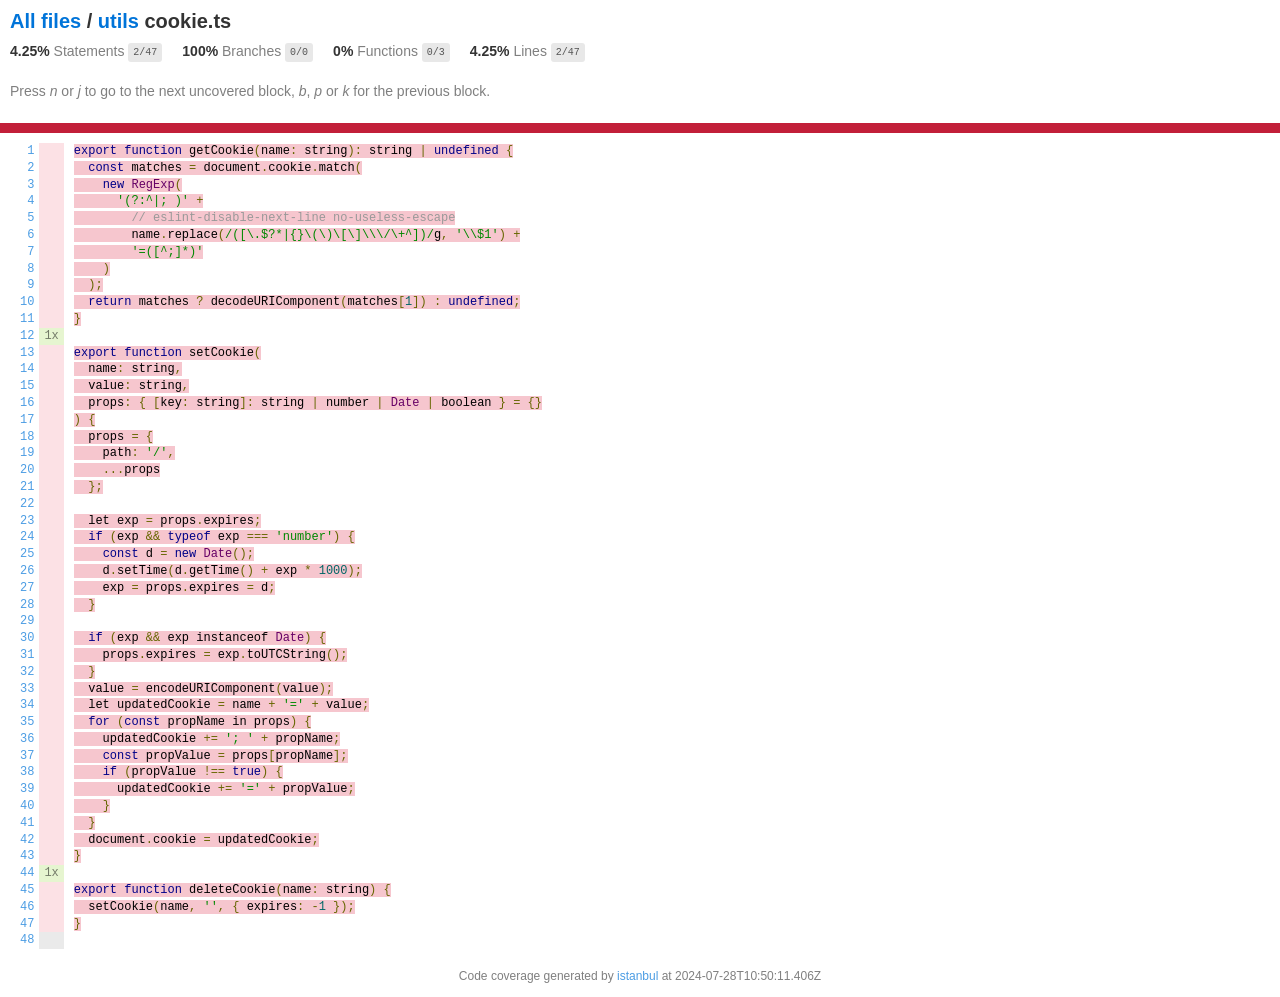
<file: coverage/lcov-report/utils/cookie.ts.html>
<!doctype html>
<html lang="en">

<head>
    <title>Code coverage report for utils/cookie.ts</title>
    <meta charset="utf-8" />
    <link rel="stylesheet" href="../prettify.css" />
    <link rel="stylesheet" href="../base.css" />
    <link rel="shortcut icon" type="image/x-icon" href="../favicon.png" />
    <meta name="viewport" content="width=device-width, initial-scale=1" />
    <style type='text/css'>
        .coverage-summary .sorter {
            background-image: url(../sort-arrow-sprite.png);
        }
    </style>
</head>
    
<body>
<div class='wrapper'>
    <div class='pad1'>
        <h1><a href="../index.html">All files</a> / <a href="index.html">utils</a> cookie.ts</h1>
        <div class='clearfix'>
            
            <div class='fl pad1y space-right2'>
                <span class="strong">4.25% </span>
                <span class="quiet">Statements</span>
                <span class='fraction'>2/47</span>
            </div>
        
            
            <div class='fl pad1y space-right2'>
                <span class="strong">100% </span>
                <span class="quiet">Branches</span>
                <span class='fraction'>0/0</span>
            </div>
        
            
            <div class='fl pad1y space-right2'>
                <span class="strong">0% </span>
                <span class="quiet">Functions</span>
                <span class='fraction'>0/3</span>
            </div>
        
            
            <div class='fl pad1y space-right2'>
                <span class="strong">4.25% </span>
                <span class="quiet">Lines</span>
                <span class='fraction'>2/47</span>
            </div>
        
            
        </div>
        <p class="quiet">
            Press <em>n</em> or <em>j</em> to go to the next uncovered block, <em>b</em>, <em>p</em> or <em>k</em> for the previous block.
        </p>
        <template id="filterTemplate">
            <div class="quiet">
                Filter:
                <input oninput="onInput()" type="search" id="fileSearch">
            </div>
        </template>
    </div>
    <div class='status-line low'></div>
    <pre><table class="coverage">
<tr><td class="line-count quiet"><a name='L1'></a><a href='#L1'>1</a>
<a name='L2'></a><a href='#L2'>2</a>
<a name='L3'></a><a href='#L3'>3</a>
<a name='L4'></a><a href='#L4'>4</a>
<a name='L5'></a><a href='#L5'>5</a>
<a name='L6'></a><a href='#L6'>6</a>
<a name='L7'></a><a href='#L7'>7</a>
<a name='L8'></a><a href='#L8'>8</a>
<a name='L9'></a><a href='#L9'>9</a>
<a name='L10'></a><a href='#L10'>10</a>
<a name='L11'></a><a href='#L11'>11</a>
<a name='L12'></a><a href='#L12'>12</a>
<a name='L13'></a><a href='#L13'>13</a>
<a name='L14'></a><a href='#L14'>14</a>
<a name='L15'></a><a href='#L15'>15</a>
<a name='L16'></a><a href='#L16'>16</a>
<a name='L17'></a><a href='#L17'>17</a>
<a name='L18'></a><a href='#L18'>18</a>
<a name='L19'></a><a href='#L19'>19</a>
<a name='L20'></a><a href='#L20'>20</a>
<a name='L21'></a><a href='#L21'>21</a>
<a name='L22'></a><a href='#L22'>22</a>
<a name='L23'></a><a href='#L23'>23</a>
<a name='L24'></a><a href='#L24'>24</a>
<a name='L25'></a><a href='#L25'>25</a>
<a name='L26'></a><a href='#L26'>26</a>
<a name='L27'></a><a href='#L27'>27</a>
<a name='L28'></a><a href='#L28'>28</a>
<a name='L29'></a><a href='#L29'>29</a>
<a name='L30'></a><a href='#L30'>30</a>
<a name='L31'></a><a href='#L31'>31</a>
<a name='L32'></a><a href='#L32'>32</a>
<a name='L33'></a><a href='#L33'>33</a>
<a name='L34'></a><a href='#L34'>34</a>
<a name='L35'></a><a href='#L35'>35</a>
<a name='L36'></a><a href='#L36'>36</a>
<a name='L37'></a><a href='#L37'>37</a>
<a name='L38'></a><a href='#L38'>38</a>
<a name='L39'></a><a href='#L39'>39</a>
<a name='L40'></a><a href='#L40'>40</a>
<a name='L41'></a><a href='#L41'>41</a>
<a name='L42'></a><a href='#L42'>42</a>
<a name='L43'></a><a href='#L43'>43</a>
<a name='L44'></a><a href='#L44'>44</a>
<a name='L45'></a><a href='#L45'>45</a>
<a name='L46'></a><a href='#L46'>46</a>
<a name='L47'></a><a href='#L47'>47</a>
<a name='L48'></a><a href='#L48'>48</a></td><td class="line-coverage quiet"><span class="cline-any cline-no">&nbsp;</span>
<span class="cline-any cline-no">&nbsp;</span>
<span class="cline-any cline-no">&nbsp;</span>
<span class="cline-any cline-no">&nbsp;</span>
<span class="cline-any cline-no">&nbsp;</span>
<span class="cline-any cline-no">&nbsp;</span>
<span class="cline-any cline-no">&nbsp;</span>
<span class="cline-any cline-no">&nbsp;</span>
<span class="cline-any cline-no">&nbsp;</span>
<span class="cline-any cline-no">&nbsp;</span>
<span class="cline-any cline-no">&nbsp;</span>
<span class="cline-any cline-yes">1x</span>
<span class="cline-any cline-no">&nbsp;</span>
<span class="cline-any cline-no">&nbsp;</span>
<span class="cline-any cline-no">&nbsp;</span>
<span class="cline-any cline-no">&nbsp;</span>
<span class="cline-any cline-no">&nbsp;</span>
<span class="cline-any cline-no">&nbsp;</span>
<span class="cline-any cline-no">&nbsp;</span>
<span class="cline-any cline-no">&nbsp;</span>
<span class="cline-any cline-no">&nbsp;</span>
<span class="cline-any cline-no">&nbsp;</span>
<span class="cline-any cline-no">&nbsp;</span>
<span class="cline-any cline-no">&nbsp;</span>
<span class="cline-any cline-no">&nbsp;</span>
<span class="cline-any cline-no">&nbsp;</span>
<span class="cline-any cline-no">&nbsp;</span>
<span class="cline-any cline-no">&nbsp;</span>
<span class="cline-any cline-no">&nbsp;</span>
<span class="cline-any cline-no">&nbsp;</span>
<span class="cline-any cline-no">&nbsp;</span>
<span class="cline-any cline-no">&nbsp;</span>
<span class="cline-any cline-no">&nbsp;</span>
<span class="cline-any cline-no">&nbsp;</span>
<span class="cline-any cline-no">&nbsp;</span>
<span class="cline-any cline-no">&nbsp;</span>
<span class="cline-any cline-no">&nbsp;</span>
<span class="cline-any cline-no">&nbsp;</span>
<span class="cline-any cline-no">&nbsp;</span>
<span class="cline-any cline-no">&nbsp;</span>
<span class="cline-any cline-no">&nbsp;</span>
<span class="cline-any cline-no">&nbsp;</span>
<span class="cline-any cline-no">&nbsp;</span>
<span class="cline-any cline-yes">1x</span>
<span class="cline-any cline-no">&nbsp;</span>
<span class="cline-any cline-no">&nbsp;</span>
<span class="cline-any cline-no">&nbsp;</span>
<span class="cline-any cline-neutral">&nbsp;</span></td><td class="text"><pre class="prettyprint lang-js"><span class="cstat-no" title="statement not covered" ><span class="fstat-no" title="function not covered" >export function getCookie(name: string): string | undefined {</span></span>
<span class="cstat-no" title="statement not covered" >  const matches = document.cookie.match(</span>
<span class="cstat-no" title="statement not covered" >    new RegExp(</span>
<span class="cstat-no" title="statement not covered" >      '(?:^|; )' +</span>
<span class="cstat-no" title="statement not covered" >        // eslint-disable-next-line no-useless-escape</span>
<span class="cstat-no" title="statement not covered" >        name.replace(/([\.$?*|{}\(\)\[\]\\\/\+^])/g, '\\$1') +</span>
<span class="cstat-no" title="statement not covered" >        '=([^;]*)'</span>
<span class="cstat-no" title="statement not covered" >    )</span>
<span class="cstat-no" title="statement not covered" >  );</span>
<span class="cstat-no" title="statement not covered" >  return matches ? decodeURIComponent(matches[1]) : undefined;</span>
<span class="cstat-no" title="statement not covered" >}</span>
&nbsp;
<span class="cstat-no" title="statement not covered" ><span class="fstat-no" title="function not covered" >export function setCookie(</span></span>
<span class="cstat-no" title="statement not covered" >  name: string,</span>
<span class="cstat-no" title="statement not covered" >  value: string,</span>
<span class="cstat-no" title="statement not covered" >  props: { [key: string]: string | number | Date | boolean } = {}</span>
<span class="cstat-no" title="statement not covered" >) {</span>
<span class="cstat-no" title="statement not covered" >  props = {</span>
<span class="cstat-no" title="statement not covered" >    path: '/',</span>
<span class="cstat-no" title="statement not covered" >    ...props</span>
<span class="cstat-no" title="statement not covered" >  };</span>
<span class="cstat-no" title="statement not covered" ></span>
<span class="cstat-no" title="statement not covered" >  let exp = props.expires;</span>
<span class="cstat-no" title="statement not covered" >  if (exp &amp;&amp; typeof exp === 'number') {</span>
<span class="cstat-no" title="statement not covered" >    const d = new Date();</span>
<span class="cstat-no" title="statement not covered" >    d.setTime(d.getTime() + exp * 1000);</span>
<span class="cstat-no" title="statement not covered" >    exp = props.expires = d;</span>
<span class="cstat-no" title="statement not covered" >  }</span>
<span class="cstat-no" title="statement not covered" ></span>
<span class="cstat-no" title="statement not covered" >  if (exp &amp;&amp; exp instanceof Date) {</span>
<span class="cstat-no" title="statement not covered" >    props.expires = exp.toUTCString();</span>
<span class="cstat-no" title="statement not covered" >  }</span>
<span class="cstat-no" title="statement not covered" >  value = encodeURIComponent(value);</span>
<span class="cstat-no" title="statement not covered" >  let updatedCookie = name + '=' + value;</span>
<span class="cstat-no" title="statement not covered" >  for (const propName in props) {</span>
<span class="cstat-no" title="statement not covered" >    updatedCookie += '; ' + propName;</span>
<span class="cstat-no" title="statement not covered" >    const propValue = props[propName];</span>
<span class="cstat-no" title="statement not covered" >    if (propValue !== true) {</span>
<span class="cstat-no" title="statement not covered" >      updatedCookie += '=' + propValue;</span>
<span class="cstat-no" title="statement not covered" >    }</span>
<span class="cstat-no" title="statement not covered" >  }</span>
<span class="cstat-no" title="statement not covered" >  document.cookie = updatedCookie;</span>
<span class="cstat-no" title="statement not covered" >}</span>
&nbsp;
<span class="cstat-no" title="statement not covered" ><span class="fstat-no" title="function not covered" >export function deleteCookie(name: string) {</span></span>
<span class="cstat-no" title="statement not covered" >  setCookie(name, '', { expires: -1 });</span>
<span class="cstat-no" title="statement not covered" >}</span>
&nbsp;</pre></td></tr></table></pre>

                <div class='push'></div><!-- for sticky footer -->
            </div><!-- /wrapper -->
            <div class='footer quiet pad2 space-top1 center small'>
                Code coverage generated by
                <a href="https://istanbul.js.org/" target="_blank" rel="noopener noreferrer">istanbul</a>
                at 2024-07-28T10:50:11.406Z
            </div>
        <script src="../prettify.js"></script>
        <script>
            window.onload = function () {
                prettyPrint();
            };
        </script>
        <script src="../sorter.js"></script>
        <script src="../block-navigation.js"></script>
    </body>
</html>
</file>
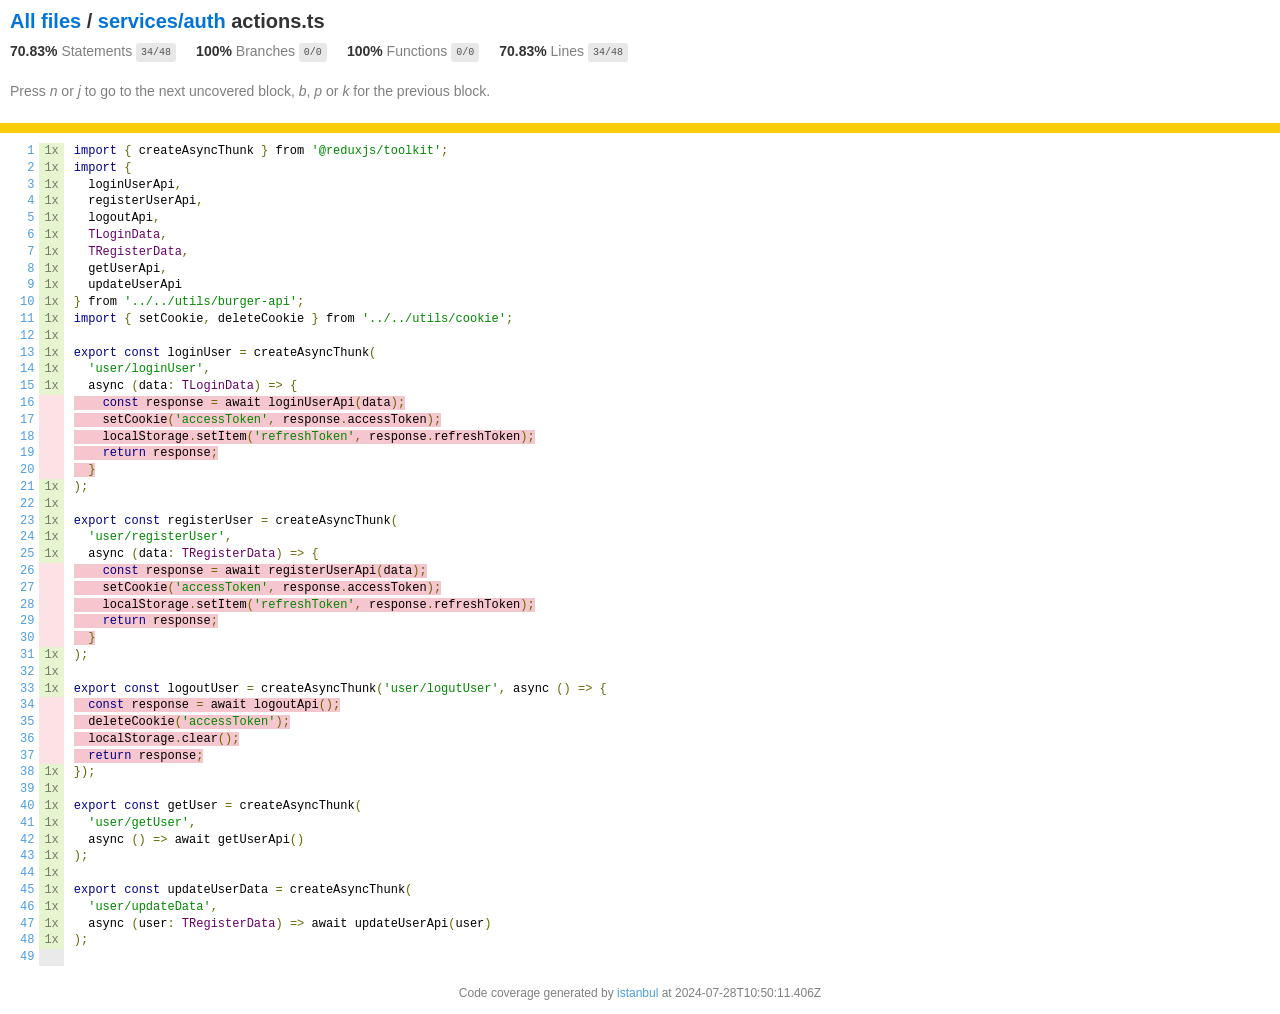
<file: coverage/lcov-report/services/auth/actions.ts.html>
<!doctype html>
<html lang="en">

<head>
    <title>Code coverage report for services/auth/actions.ts</title>
    <meta charset="utf-8" />
    <link rel="stylesheet" href="../../prettify.css" />
    <link rel="stylesheet" href="../../base.css" />
    <link rel="shortcut icon" type="image/x-icon" href="../../favicon.png" />
    <meta name="viewport" content="width=device-width, initial-scale=1" />
    <style type='text/css'>
        .coverage-summary .sorter {
            background-image: url(../../sort-arrow-sprite.png);
        }
    </style>
</head>
    
<body>
<div class='wrapper'>
    <div class='pad1'>
        <h1><a href="../../index.html">All files</a> / <a href="index.html">services/auth</a> actions.ts</h1>
        <div class='clearfix'>
            
            <div class='fl pad1y space-right2'>
                <span class="strong">70.83% </span>
                <span class="quiet">Statements</span>
                <span class='fraction'>34/48</span>
            </div>
        
            
            <div class='fl pad1y space-right2'>
                <span class="strong">100% </span>
                <span class="quiet">Branches</span>
                <span class='fraction'>0/0</span>
            </div>
        
            
            <div class='fl pad1y space-right2'>
                <span class="strong">100% </span>
                <span class="quiet">Functions</span>
                <span class='fraction'>0/0</span>
            </div>
        
            
            <div class='fl pad1y space-right2'>
                <span class="strong">70.83% </span>
                <span class="quiet">Lines</span>
                <span class='fraction'>34/48</span>
            </div>
        
            
        </div>
        <p class="quiet">
            Press <em>n</em> or <em>j</em> to go to the next uncovered block, <em>b</em>, <em>p</em> or <em>k</em> for the previous block.
        </p>
        <template id="filterTemplate">
            <div class="quiet">
                Filter:
                <input oninput="onInput()" type="search" id="fileSearch">
            </div>
        </template>
    </div>
    <div class='status-line medium'></div>
    <pre><table class="coverage">
<tr><td class="line-count quiet"><a name='L1'></a><a href='#L1'>1</a>
<a name='L2'></a><a href='#L2'>2</a>
<a name='L3'></a><a href='#L3'>3</a>
<a name='L4'></a><a href='#L4'>4</a>
<a name='L5'></a><a href='#L5'>5</a>
<a name='L6'></a><a href='#L6'>6</a>
<a name='L7'></a><a href='#L7'>7</a>
<a name='L8'></a><a href='#L8'>8</a>
<a name='L9'></a><a href='#L9'>9</a>
<a name='L10'></a><a href='#L10'>10</a>
<a name='L11'></a><a href='#L11'>11</a>
<a name='L12'></a><a href='#L12'>12</a>
<a name='L13'></a><a href='#L13'>13</a>
<a name='L14'></a><a href='#L14'>14</a>
<a name='L15'></a><a href='#L15'>15</a>
<a name='L16'></a><a href='#L16'>16</a>
<a name='L17'></a><a href='#L17'>17</a>
<a name='L18'></a><a href='#L18'>18</a>
<a name='L19'></a><a href='#L19'>19</a>
<a name='L20'></a><a href='#L20'>20</a>
<a name='L21'></a><a href='#L21'>21</a>
<a name='L22'></a><a href='#L22'>22</a>
<a name='L23'></a><a href='#L23'>23</a>
<a name='L24'></a><a href='#L24'>24</a>
<a name='L25'></a><a href='#L25'>25</a>
<a name='L26'></a><a href='#L26'>26</a>
<a name='L27'></a><a href='#L27'>27</a>
<a name='L28'></a><a href='#L28'>28</a>
<a name='L29'></a><a href='#L29'>29</a>
<a name='L30'></a><a href='#L30'>30</a>
<a name='L31'></a><a href='#L31'>31</a>
<a name='L32'></a><a href='#L32'>32</a>
<a name='L33'></a><a href='#L33'>33</a>
<a name='L34'></a><a href='#L34'>34</a>
<a name='L35'></a><a href='#L35'>35</a>
<a name='L36'></a><a href='#L36'>36</a>
<a name='L37'></a><a href='#L37'>37</a>
<a name='L38'></a><a href='#L38'>38</a>
<a name='L39'></a><a href='#L39'>39</a>
<a name='L40'></a><a href='#L40'>40</a>
<a name='L41'></a><a href='#L41'>41</a>
<a name='L42'></a><a href='#L42'>42</a>
<a name='L43'></a><a href='#L43'>43</a>
<a name='L44'></a><a href='#L44'>44</a>
<a name='L45'></a><a href='#L45'>45</a>
<a name='L46'></a><a href='#L46'>46</a>
<a name='L47'></a><a href='#L47'>47</a>
<a name='L48'></a><a href='#L48'>48</a>
<a name='L49'></a><a href='#L49'>49</a></td><td class="line-coverage quiet"><span class="cline-any cline-yes">1x</span>
<span class="cline-any cline-yes">1x</span>
<span class="cline-any cline-yes">1x</span>
<span class="cline-any cline-yes">1x</span>
<span class="cline-any cline-yes">1x</span>
<span class="cline-any cline-yes">1x</span>
<span class="cline-any cline-yes">1x</span>
<span class="cline-any cline-yes">1x</span>
<span class="cline-any cline-yes">1x</span>
<span class="cline-any cline-yes">1x</span>
<span class="cline-any cline-yes">1x</span>
<span class="cline-any cline-yes">1x</span>
<span class="cline-any cline-yes">1x</span>
<span class="cline-any cline-yes">1x</span>
<span class="cline-any cline-yes">1x</span>
<span class="cline-any cline-no">&nbsp;</span>
<span class="cline-any cline-no">&nbsp;</span>
<span class="cline-any cline-no">&nbsp;</span>
<span class="cline-any cline-no">&nbsp;</span>
<span class="cline-any cline-no">&nbsp;</span>
<span class="cline-any cline-yes">1x</span>
<span class="cline-any cline-yes">1x</span>
<span class="cline-any cline-yes">1x</span>
<span class="cline-any cline-yes">1x</span>
<span class="cline-any cline-yes">1x</span>
<span class="cline-any cline-no">&nbsp;</span>
<span class="cline-any cline-no">&nbsp;</span>
<span class="cline-any cline-no">&nbsp;</span>
<span class="cline-any cline-no">&nbsp;</span>
<span class="cline-any cline-no">&nbsp;</span>
<span class="cline-any cline-yes">1x</span>
<span class="cline-any cline-yes">1x</span>
<span class="cline-any cline-yes">1x</span>
<span class="cline-any cline-no">&nbsp;</span>
<span class="cline-any cline-no">&nbsp;</span>
<span class="cline-any cline-no">&nbsp;</span>
<span class="cline-any cline-no">&nbsp;</span>
<span class="cline-any cline-yes">1x</span>
<span class="cline-any cline-yes">1x</span>
<span class="cline-any cline-yes">1x</span>
<span class="cline-any cline-yes">1x</span>
<span class="cline-any cline-yes">1x</span>
<span class="cline-any cline-yes">1x</span>
<span class="cline-any cline-yes">1x</span>
<span class="cline-any cline-yes">1x</span>
<span class="cline-any cline-yes">1x</span>
<span class="cline-any cline-yes">1x</span>
<span class="cline-any cline-yes">1x</span>
<span class="cline-any cline-neutral">&nbsp;</span></td><td class="text"><pre class="prettyprint lang-js">import { createAsyncThunk } from '@reduxjs/toolkit';
import {
  loginUserApi,
  registerUserApi,
  logoutApi,
  TLoginData,
  TRegisterData,
  getUserApi,
  updateUserApi
} from '../../utils/burger-api';
import { setCookie, deleteCookie } from '../../utils/cookie';
&nbsp;
export const loginUser = createAsyncThunk(
  'user/loginUser',
  async (data: TLoginData) =&gt; {
<span class="cstat-no" title="statement not covered" >    const response = await loginUserApi(data);</span>
<span class="cstat-no" title="statement not covered" >    setCookie('accessToken', response.accessToken);</span>
<span class="cstat-no" title="statement not covered" >    localStorage.setItem('refreshToken', response.refreshToken);</span>
<span class="cstat-no" title="statement not covered" >    return response;</span>
<span class="cstat-no" title="statement not covered" >  }</span>
);
&nbsp;
export const registerUser = createAsyncThunk(
  'user/registerUser',
  async (data: TRegisterData) =&gt; {
<span class="cstat-no" title="statement not covered" >    const response = await registerUserApi(data);</span>
<span class="cstat-no" title="statement not covered" >    setCookie('accessToken', response.accessToken);</span>
<span class="cstat-no" title="statement not covered" >    localStorage.setItem('refreshToken', response.refreshToken);</span>
<span class="cstat-no" title="statement not covered" >    return response;</span>
<span class="cstat-no" title="statement not covered" >  }</span>
);
&nbsp;
export const logoutUser = createAsyncThunk('user/logutUser', async () =&gt; {
<span class="cstat-no" title="statement not covered" >  const response = await logoutApi();</span>
<span class="cstat-no" title="statement not covered" >  deleteCookie('accessToken');</span>
<span class="cstat-no" title="statement not covered" >  localStorage.clear();</span>
<span class="cstat-no" title="statement not covered" >  return response;</span>
});
&nbsp;
export const getUser = createAsyncThunk(
  'user/getUser',
  async () =&gt; await getUserApi()
);
&nbsp;
export const updateUserData = createAsyncThunk(
  'user/updateData',
  async (user: TRegisterData) =&gt; await updateUserApi(user)
);
&nbsp;</pre></td></tr></table></pre>

                <div class='push'></div><!-- for sticky footer -->
            </div><!-- /wrapper -->
            <div class='footer quiet pad2 space-top1 center small'>
                Code coverage generated by
                <a href="https://istanbul.js.org/" target="_blank" rel="noopener noreferrer">istanbul</a>
                at 2024-07-28T10:50:11.406Z
            </div>
        <script src="../../prettify.js"></script>
        <script>
            window.onload = function () {
                prettyPrint();
            };
        </script>
        <script src="../../sorter.js"></script>
        <script src="../../block-navigation.js"></script>
    </body>
</html>
</file>
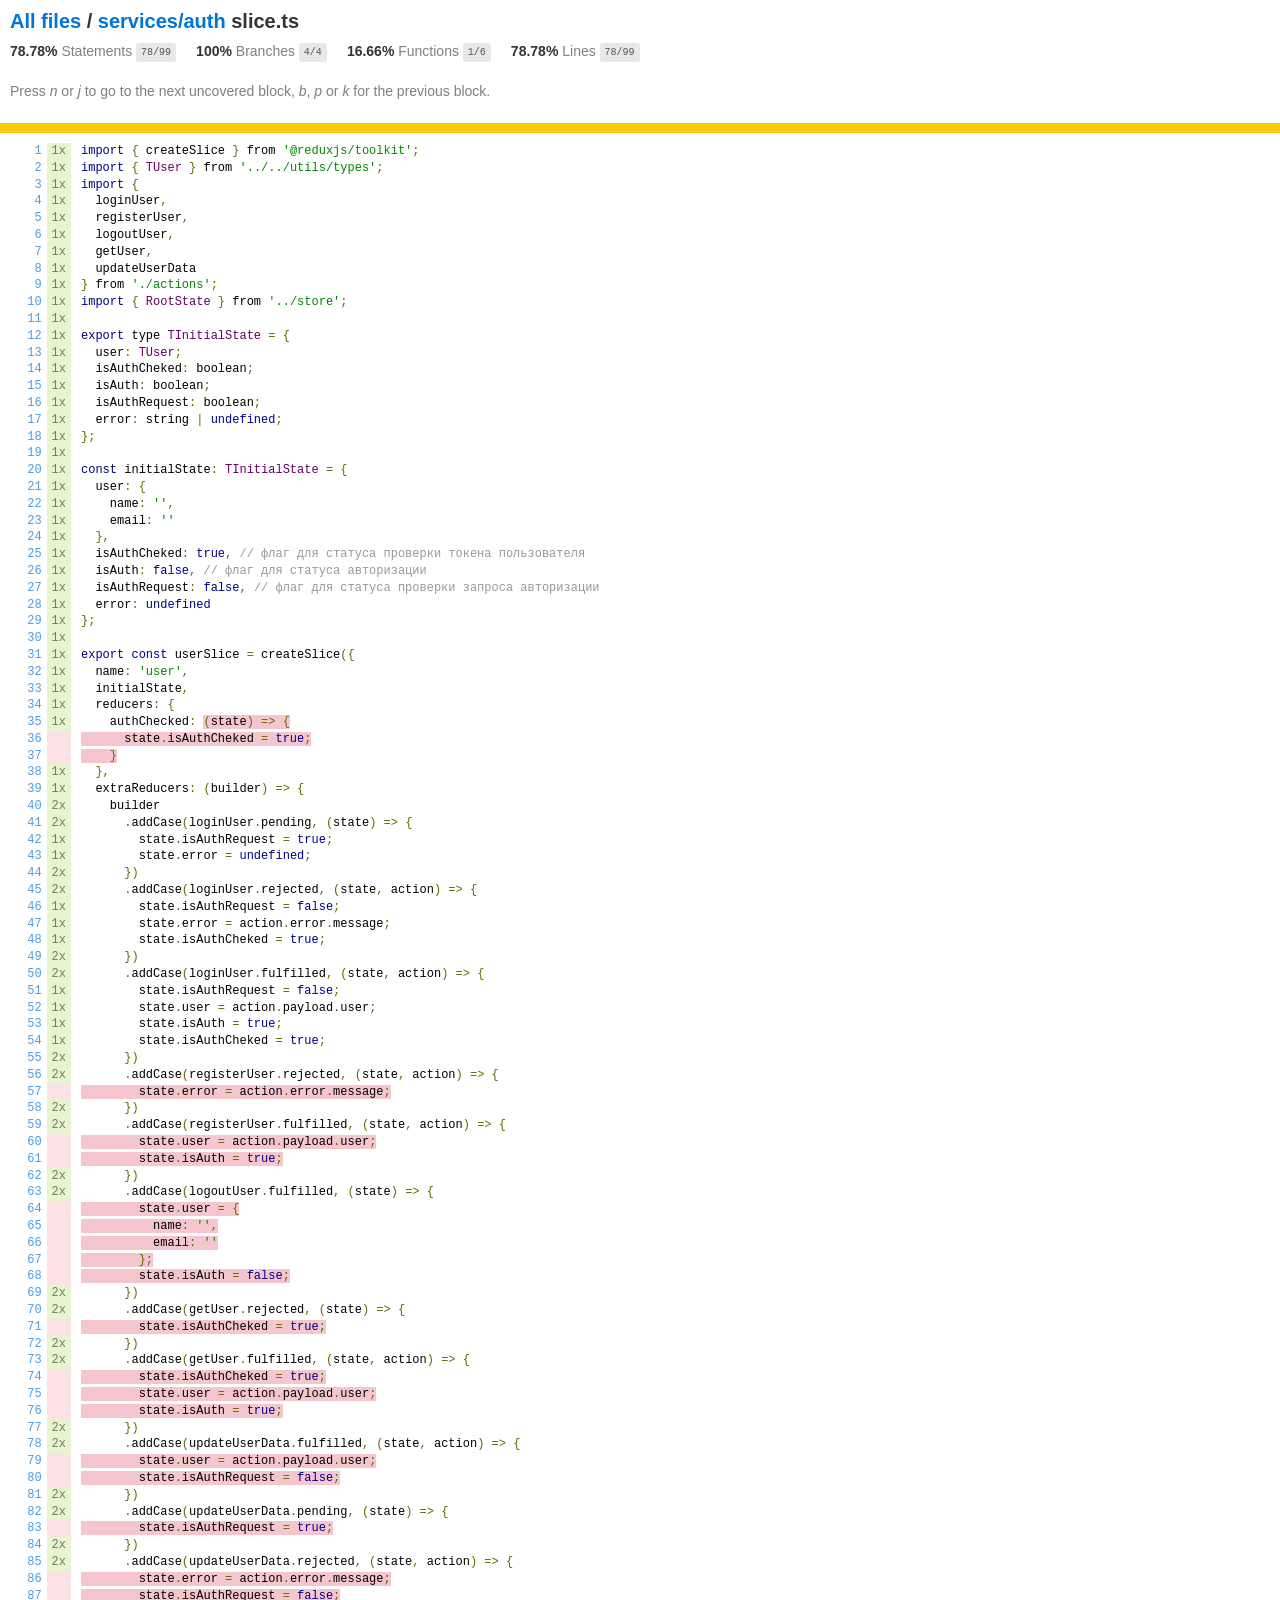
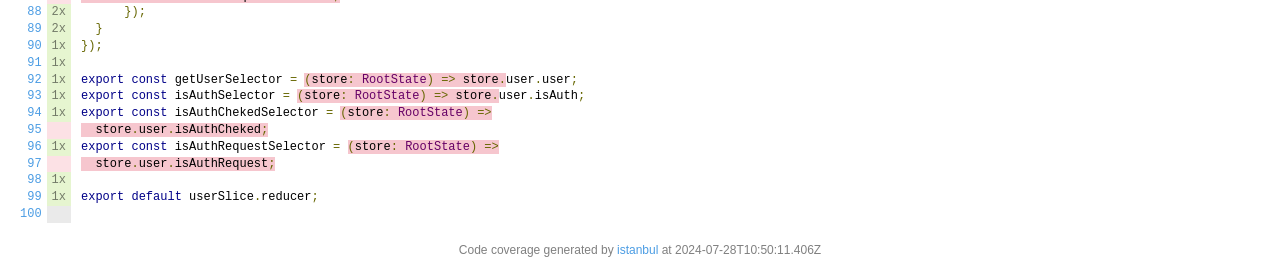
<file: coverage/lcov-report/services/auth/slice.ts.html>
<!doctype html>
<html lang="en">

<head>
    <title>Code coverage report for services/auth/slice.ts</title>
    <meta charset="utf-8" />
    <link rel="stylesheet" href="../../prettify.css" />
    <link rel="stylesheet" href="../../base.css" />
    <link rel="shortcut icon" type="image/x-icon" href="../../favicon.png" />
    <meta name="viewport" content="width=device-width, initial-scale=1" />
    <style type='text/css'>
        .coverage-summary .sorter {
            background-image: url(../../sort-arrow-sprite.png);
        }
    </style>
</head>
    
<body>
<div class='wrapper'>
    <div class='pad1'>
        <h1><a href="../../index.html">All files</a> / <a href="index.html">services/auth</a> slice.ts</h1>
        <div class='clearfix'>
            
            <div class='fl pad1y space-right2'>
                <span class="strong">78.78% </span>
                <span class="quiet">Statements</span>
                <span class='fraction'>78/99</span>
            </div>
        
            
            <div class='fl pad1y space-right2'>
                <span class="strong">100% </span>
                <span class="quiet">Branches</span>
                <span class='fraction'>4/4</span>
            </div>
        
            
            <div class='fl pad1y space-right2'>
                <span class="strong">16.66% </span>
                <span class="quiet">Functions</span>
                <span class='fraction'>1/6</span>
            </div>
        
            
            <div class='fl pad1y space-right2'>
                <span class="strong">78.78% </span>
                <span class="quiet">Lines</span>
                <span class='fraction'>78/99</span>
            </div>
        
            
        </div>
        <p class="quiet">
            Press <em>n</em> or <em>j</em> to go to the next uncovered block, <em>b</em>, <em>p</em> or <em>k</em> for the previous block.
        </p>
        <template id="filterTemplate">
            <div class="quiet">
                Filter:
                <input oninput="onInput()" type="search" id="fileSearch">
            </div>
        </template>
    </div>
    <div class='status-line medium'></div>
    <pre><table class="coverage">
<tr><td class="line-count quiet"><a name='L1'></a><a href='#L1'>1</a>
<a name='L2'></a><a href='#L2'>2</a>
<a name='L3'></a><a href='#L3'>3</a>
<a name='L4'></a><a href='#L4'>4</a>
<a name='L5'></a><a href='#L5'>5</a>
<a name='L6'></a><a href='#L6'>6</a>
<a name='L7'></a><a href='#L7'>7</a>
<a name='L8'></a><a href='#L8'>8</a>
<a name='L9'></a><a href='#L9'>9</a>
<a name='L10'></a><a href='#L10'>10</a>
<a name='L11'></a><a href='#L11'>11</a>
<a name='L12'></a><a href='#L12'>12</a>
<a name='L13'></a><a href='#L13'>13</a>
<a name='L14'></a><a href='#L14'>14</a>
<a name='L15'></a><a href='#L15'>15</a>
<a name='L16'></a><a href='#L16'>16</a>
<a name='L17'></a><a href='#L17'>17</a>
<a name='L18'></a><a href='#L18'>18</a>
<a name='L19'></a><a href='#L19'>19</a>
<a name='L20'></a><a href='#L20'>20</a>
<a name='L21'></a><a href='#L21'>21</a>
<a name='L22'></a><a href='#L22'>22</a>
<a name='L23'></a><a href='#L23'>23</a>
<a name='L24'></a><a href='#L24'>24</a>
<a name='L25'></a><a href='#L25'>25</a>
<a name='L26'></a><a href='#L26'>26</a>
<a name='L27'></a><a href='#L27'>27</a>
<a name='L28'></a><a href='#L28'>28</a>
<a name='L29'></a><a href='#L29'>29</a>
<a name='L30'></a><a href='#L30'>30</a>
<a name='L31'></a><a href='#L31'>31</a>
<a name='L32'></a><a href='#L32'>32</a>
<a name='L33'></a><a href='#L33'>33</a>
<a name='L34'></a><a href='#L34'>34</a>
<a name='L35'></a><a href='#L35'>35</a>
<a name='L36'></a><a href='#L36'>36</a>
<a name='L37'></a><a href='#L37'>37</a>
<a name='L38'></a><a href='#L38'>38</a>
<a name='L39'></a><a href='#L39'>39</a>
<a name='L40'></a><a href='#L40'>40</a>
<a name='L41'></a><a href='#L41'>41</a>
<a name='L42'></a><a href='#L42'>42</a>
<a name='L43'></a><a href='#L43'>43</a>
<a name='L44'></a><a href='#L44'>44</a>
<a name='L45'></a><a href='#L45'>45</a>
<a name='L46'></a><a href='#L46'>46</a>
<a name='L47'></a><a href='#L47'>47</a>
<a name='L48'></a><a href='#L48'>48</a>
<a name='L49'></a><a href='#L49'>49</a>
<a name='L50'></a><a href='#L50'>50</a>
<a name='L51'></a><a href='#L51'>51</a>
<a name='L52'></a><a href='#L52'>52</a>
<a name='L53'></a><a href='#L53'>53</a>
<a name='L54'></a><a href='#L54'>54</a>
<a name='L55'></a><a href='#L55'>55</a>
<a name='L56'></a><a href='#L56'>56</a>
<a name='L57'></a><a href='#L57'>57</a>
<a name='L58'></a><a href='#L58'>58</a>
<a name='L59'></a><a href='#L59'>59</a>
<a name='L60'></a><a href='#L60'>60</a>
<a name='L61'></a><a href='#L61'>61</a>
<a name='L62'></a><a href='#L62'>62</a>
<a name='L63'></a><a href='#L63'>63</a>
<a name='L64'></a><a href='#L64'>64</a>
<a name='L65'></a><a href='#L65'>65</a>
<a name='L66'></a><a href='#L66'>66</a>
<a name='L67'></a><a href='#L67'>67</a>
<a name='L68'></a><a href='#L68'>68</a>
<a name='L69'></a><a href='#L69'>69</a>
<a name='L70'></a><a href='#L70'>70</a>
<a name='L71'></a><a href='#L71'>71</a>
<a name='L72'></a><a href='#L72'>72</a>
<a name='L73'></a><a href='#L73'>73</a>
<a name='L74'></a><a href='#L74'>74</a>
<a name='L75'></a><a href='#L75'>75</a>
<a name='L76'></a><a href='#L76'>76</a>
<a name='L77'></a><a href='#L77'>77</a>
<a name='L78'></a><a href='#L78'>78</a>
<a name='L79'></a><a href='#L79'>79</a>
<a name='L80'></a><a href='#L80'>80</a>
<a name='L81'></a><a href='#L81'>81</a>
<a name='L82'></a><a href='#L82'>82</a>
<a name='L83'></a><a href='#L83'>83</a>
<a name='L84'></a><a href='#L84'>84</a>
<a name='L85'></a><a href='#L85'>85</a>
<a name='L86'></a><a href='#L86'>86</a>
<a name='L87'></a><a href='#L87'>87</a>
<a name='L88'></a><a href='#L88'>88</a>
<a name='L89'></a><a href='#L89'>89</a>
<a name='L90'></a><a href='#L90'>90</a>
<a name='L91'></a><a href='#L91'>91</a>
<a name='L92'></a><a href='#L92'>92</a>
<a name='L93'></a><a href='#L93'>93</a>
<a name='L94'></a><a href='#L94'>94</a>
<a name='L95'></a><a href='#L95'>95</a>
<a name='L96'></a><a href='#L96'>96</a>
<a name='L97'></a><a href='#L97'>97</a>
<a name='L98'></a><a href='#L98'>98</a>
<a name='L99'></a><a href='#L99'>99</a>
<a name='L100'></a><a href='#L100'>100</a></td><td class="line-coverage quiet"><span class="cline-any cline-yes">1x</span>
<span class="cline-any cline-yes">1x</span>
<span class="cline-any cline-yes">1x</span>
<span class="cline-any cline-yes">1x</span>
<span class="cline-any cline-yes">1x</span>
<span class="cline-any cline-yes">1x</span>
<span class="cline-any cline-yes">1x</span>
<span class="cline-any cline-yes">1x</span>
<span class="cline-any cline-yes">1x</span>
<span class="cline-any cline-yes">1x</span>
<span class="cline-any cline-yes">1x</span>
<span class="cline-any cline-yes">1x</span>
<span class="cline-any cline-yes">1x</span>
<span class="cline-any cline-yes">1x</span>
<span class="cline-any cline-yes">1x</span>
<span class="cline-any cline-yes">1x</span>
<span class="cline-any cline-yes">1x</span>
<span class="cline-any cline-yes">1x</span>
<span class="cline-any cline-yes">1x</span>
<span class="cline-any cline-yes">1x</span>
<span class="cline-any cline-yes">1x</span>
<span class="cline-any cline-yes">1x</span>
<span class="cline-any cline-yes">1x</span>
<span class="cline-any cline-yes">1x</span>
<span class="cline-any cline-yes">1x</span>
<span class="cline-any cline-yes">1x</span>
<span class="cline-any cline-yes">1x</span>
<span class="cline-any cline-yes">1x</span>
<span class="cline-any cline-yes">1x</span>
<span class="cline-any cline-yes">1x</span>
<span class="cline-any cline-yes">1x</span>
<span class="cline-any cline-yes">1x</span>
<span class="cline-any cline-yes">1x</span>
<span class="cline-any cline-yes">1x</span>
<span class="cline-any cline-yes">1x</span>
<span class="cline-any cline-no">&nbsp;</span>
<span class="cline-any cline-no">&nbsp;</span>
<span class="cline-any cline-yes">1x</span>
<span class="cline-any cline-yes">1x</span>
<span class="cline-any cline-yes">2x</span>
<span class="cline-any cline-yes">2x</span>
<span class="cline-any cline-yes">1x</span>
<span class="cline-any cline-yes">1x</span>
<span class="cline-any cline-yes">2x</span>
<span class="cline-any cline-yes">2x</span>
<span class="cline-any cline-yes">1x</span>
<span class="cline-any cline-yes">1x</span>
<span class="cline-any cline-yes">1x</span>
<span class="cline-any cline-yes">2x</span>
<span class="cline-any cline-yes">2x</span>
<span class="cline-any cline-yes">1x</span>
<span class="cline-any cline-yes">1x</span>
<span class="cline-any cline-yes">1x</span>
<span class="cline-any cline-yes">1x</span>
<span class="cline-any cline-yes">2x</span>
<span class="cline-any cline-yes">2x</span>
<span class="cline-any cline-no">&nbsp;</span>
<span class="cline-any cline-yes">2x</span>
<span class="cline-any cline-yes">2x</span>
<span class="cline-any cline-no">&nbsp;</span>
<span class="cline-any cline-no">&nbsp;</span>
<span class="cline-any cline-yes">2x</span>
<span class="cline-any cline-yes">2x</span>
<span class="cline-any cline-no">&nbsp;</span>
<span class="cline-any cline-no">&nbsp;</span>
<span class="cline-any cline-no">&nbsp;</span>
<span class="cline-any cline-no">&nbsp;</span>
<span class="cline-any cline-no">&nbsp;</span>
<span class="cline-any cline-yes">2x</span>
<span class="cline-any cline-yes">2x</span>
<span class="cline-any cline-no">&nbsp;</span>
<span class="cline-any cline-yes">2x</span>
<span class="cline-any cline-yes">2x</span>
<span class="cline-any cline-no">&nbsp;</span>
<span class="cline-any cline-no">&nbsp;</span>
<span class="cline-any cline-no">&nbsp;</span>
<span class="cline-any cline-yes">2x</span>
<span class="cline-any cline-yes">2x</span>
<span class="cline-any cline-no">&nbsp;</span>
<span class="cline-any cline-no">&nbsp;</span>
<span class="cline-any cline-yes">2x</span>
<span class="cline-any cline-yes">2x</span>
<span class="cline-any cline-no">&nbsp;</span>
<span class="cline-any cline-yes">2x</span>
<span class="cline-any cline-yes">2x</span>
<span class="cline-any cline-no">&nbsp;</span>
<span class="cline-any cline-no">&nbsp;</span>
<span class="cline-any cline-yes">2x</span>
<span class="cline-any cline-yes">2x</span>
<span class="cline-any cline-yes">1x</span>
<span class="cline-any cline-yes">1x</span>
<span class="cline-any cline-yes">1x</span>
<span class="cline-any cline-yes">1x</span>
<span class="cline-any cline-yes">1x</span>
<span class="cline-any cline-no">&nbsp;</span>
<span class="cline-any cline-yes">1x</span>
<span class="cline-any cline-no">&nbsp;</span>
<span class="cline-any cline-yes">1x</span>
<span class="cline-any cline-yes">1x</span>
<span class="cline-any cline-neutral">&nbsp;</span></td><td class="text"><pre class="prettyprint lang-js">import { createSlice } from '@reduxjs/toolkit';
import { TUser } from '../../utils/types';
import {
  loginUser,
  registerUser,
  logoutUser,
  getUser,
  updateUserData
} from './actions';
import { RootState } from '../store';
&nbsp;
export type TInitialState = {
  user: TUser;
  isAuthCheked: boolean;
  isAuth: boolean;
  isAuthRequest: boolean;
  error: string | undefined;
};
&nbsp;
const initialState: TInitialState = {
  user: {
    name: '',
    email: ''
  },
  isAuthCheked: true, // флаг для статуса проверки токена пользователя
  isAuth: false, // флаг для статуса авторизации
  isAuthRequest: false, // флаг для статуса проверки запроса авторизации
  error: undefined
};
&nbsp;
export const userSlice = createSlice({
  name: 'user',
  initialState,
  reducers: {
    authChecked: <span class="fstat-no" title="function not covered" >(state) =&gt; {</span>
<span class="cstat-no" title="statement not covered" >      state.isAuthCheked = true;</span>
<span class="cstat-no" title="statement not covered" >    }</span>
  },
  extraReducers: (builder) =&gt; {
    builder
      .addCase(loginUser.pending, (state) =&gt; {
        state.isAuthRequest = true;
        state.error = undefined;
      })
      .addCase(loginUser.rejected, (state, action) =&gt; {
        state.isAuthRequest = false;
        state.error = action.error.message;
        state.isAuthCheked = true;
      })
      .addCase(loginUser.fulfilled, (state, action) =&gt; {
        state.isAuthRequest = false;
        state.user = action.payload.user;
        state.isAuth = true;
        state.isAuthCheked = true;
      })
      .addCase(registerUser.rejected, (state, action) =&gt; {
<span class="cstat-no" title="statement not covered" >        state.error = action.error.message;</span>
      })
      .addCase(registerUser.fulfilled, (state, action) =&gt; {
<span class="cstat-no" title="statement not covered" >        state.user = action.payload.user;</span>
<span class="cstat-no" title="statement not covered" >        state.isAuth = true;</span>
      })
      .addCase(logoutUser.fulfilled, (state) =&gt; {
<span class="cstat-no" title="statement not covered" >        state.user = {</span>
<span class="cstat-no" title="statement not covered" >          name: '',</span>
<span class="cstat-no" title="statement not covered" >          email: ''</span>
<span class="cstat-no" title="statement not covered" >        };</span>
<span class="cstat-no" title="statement not covered" >        state.isAuth = false;</span>
      })
      .addCase(getUser.rejected, (state) =&gt; {
<span class="cstat-no" title="statement not covered" >        state.isAuthCheked = true;</span>
      })
      .addCase(getUser.fulfilled, (state, action) =&gt; {
<span class="cstat-no" title="statement not covered" >        state.isAuthCheked = true;</span>
<span class="cstat-no" title="statement not covered" >        state.user = action.payload.user;</span>
<span class="cstat-no" title="statement not covered" >        state.isAuth = true;</span>
      })
      .addCase(updateUserData.fulfilled, (state, action) =&gt; {
<span class="cstat-no" title="statement not covered" >        state.user = action.payload.user;</span>
<span class="cstat-no" title="statement not covered" >        state.isAuthRequest = false;</span>
      })
      .addCase(updateUserData.pending, (state) =&gt; {
<span class="cstat-no" title="statement not covered" >        state.isAuthRequest = true;</span>
      })
      .addCase(updateUserData.rejected, (state, action) =&gt; {
<span class="cstat-no" title="statement not covered" >        state.error = action.error.message;</span>
<span class="cstat-no" title="statement not covered" >        state.isAuthRequest = false;</span>
      });
  }
});
&nbsp;
export const getUserSelector = <span class="fstat-no" title="function not covered" >(store: RootState) =&gt; store.</span>user.user;
export const isAuthSelector = <span class="fstat-no" title="function not covered" >(store: RootState) =&gt; store.</span>user.isAuth;
export const isAuthChekedSelector = <span class="fstat-no" title="function not covered" >(store: RootState) =&gt;</span>
<span class="cstat-no" title="statement not covered" >  store.user.isAuthCheked;</span>
export const isAuthRequestSelector = <span class="fstat-no" title="function not covered" >(store: RootState) =&gt;</span>
<span class="cstat-no" title="statement not covered" >  store.user.isAuthRequest;</span>
&nbsp;
export default userSlice.reducer;
&nbsp;</pre></td></tr></table></pre>

                <div class='push'></div><!-- for sticky footer -->
            </div><!-- /wrapper -->
            <div class='footer quiet pad2 space-top1 center small'>
                Code coverage generated by
                <a href="https://istanbul.js.org/" target="_blank" rel="noopener noreferrer">istanbul</a>
                at 2024-07-28T10:50:11.406Z
            </div>
        <script src="../../prettify.js"></script>
        <script>
            window.onload = function () {
                prettyPrint();
            };
        </script>
        <script src="../../sorter.js"></script>
        <script src="../../block-navigation.js"></script>
    </body>
</html>
</file>
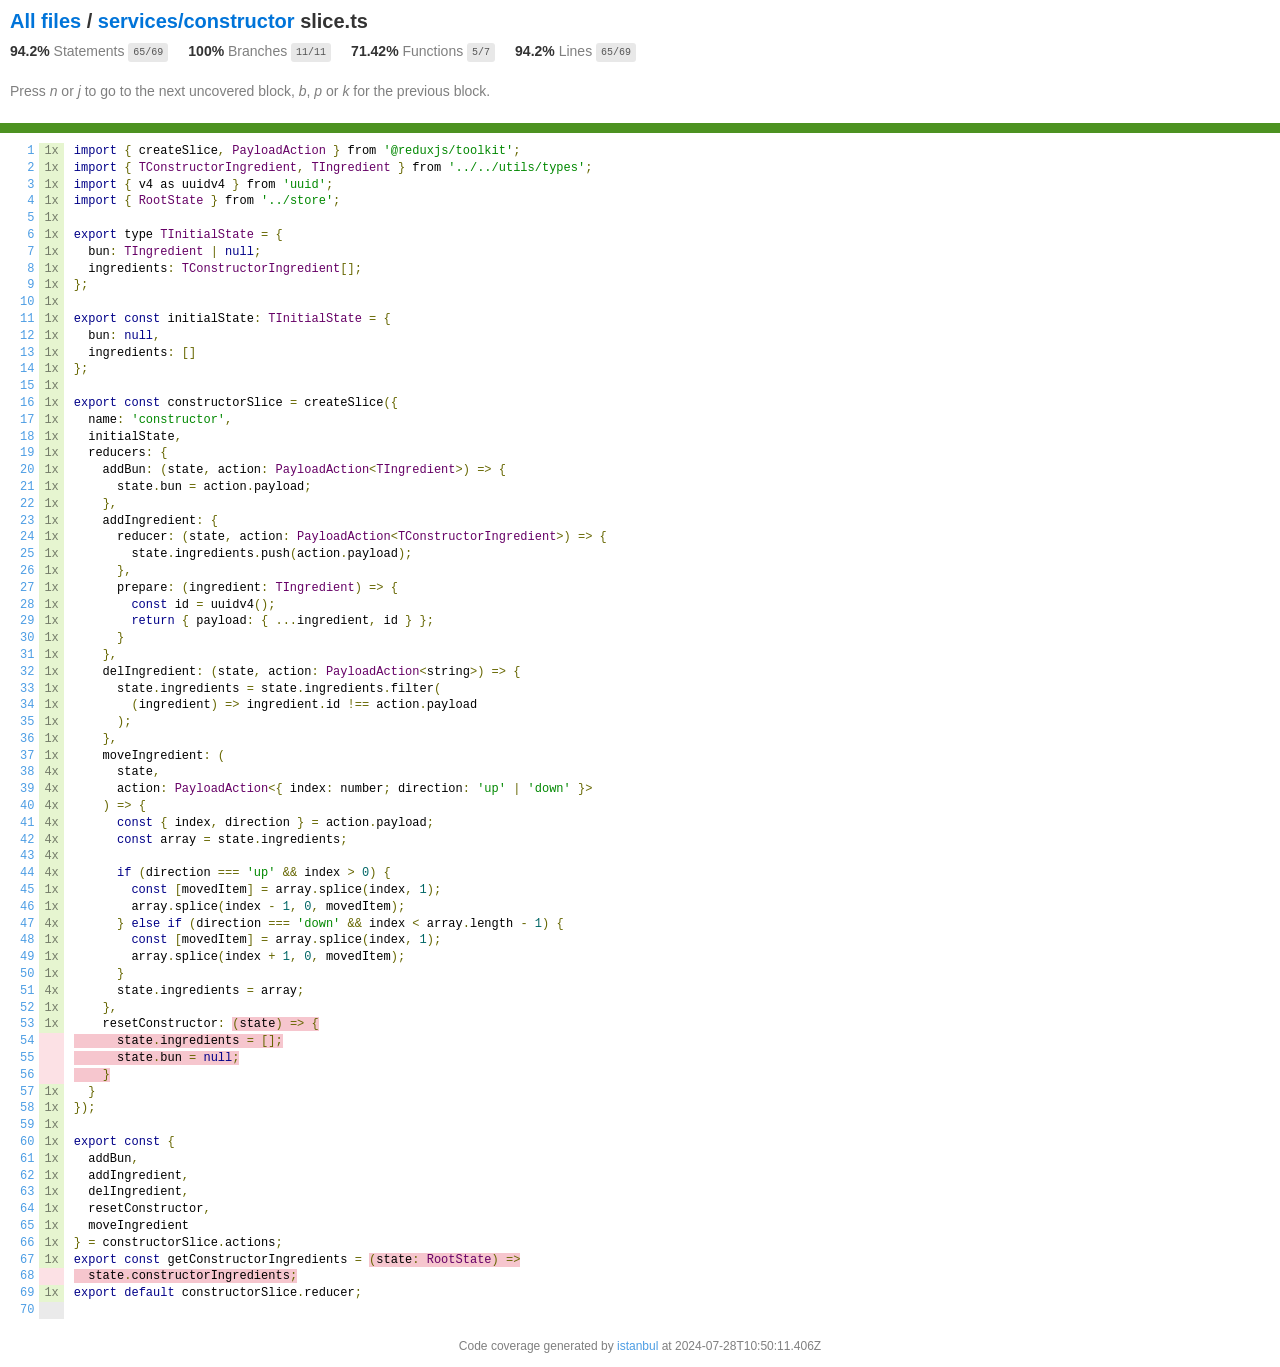
<file: coverage/lcov-report/services/constructor/slice.ts.html>
<!doctype html>
<html lang="en">

<head>
    <title>Code coverage report for services/constructor/slice.ts</title>
    <meta charset="utf-8" />
    <link rel="stylesheet" href="../../prettify.css" />
    <link rel="stylesheet" href="../../base.css" />
    <link rel="shortcut icon" type="image/x-icon" href="../../favicon.png" />
    <meta name="viewport" content="width=device-width, initial-scale=1" />
    <style type='text/css'>
        .coverage-summary .sorter {
            background-image: url(../../sort-arrow-sprite.png);
        }
    </style>
</head>
    
<body>
<div class='wrapper'>
    <div class='pad1'>
        <h1><a href="../../index.html">All files</a> / <a href="index.html">services/constructor</a> slice.ts</h1>
        <div class='clearfix'>
            
            <div class='fl pad1y space-right2'>
                <span class="strong">94.2% </span>
                <span class="quiet">Statements</span>
                <span class='fraction'>65/69</span>
            </div>
        
            
            <div class='fl pad1y space-right2'>
                <span class="strong">100% </span>
                <span class="quiet">Branches</span>
                <span class='fraction'>11/11</span>
            </div>
        
            
            <div class='fl pad1y space-right2'>
                <span class="strong">71.42% </span>
                <span class="quiet">Functions</span>
                <span class='fraction'>5/7</span>
            </div>
        
            
            <div class='fl pad1y space-right2'>
                <span class="strong">94.2% </span>
                <span class="quiet">Lines</span>
                <span class='fraction'>65/69</span>
            </div>
        
            
        </div>
        <p class="quiet">
            Press <em>n</em> or <em>j</em> to go to the next uncovered block, <em>b</em>, <em>p</em> or <em>k</em> for the previous block.
        </p>
        <template id="filterTemplate">
            <div class="quiet">
                Filter:
                <input oninput="onInput()" type="search" id="fileSearch">
            </div>
        </template>
    </div>
    <div class='status-line high'></div>
    <pre><table class="coverage">
<tr><td class="line-count quiet"><a name='L1'></a><a href='#L1'>1</a>
<a name='L2'></a><a href='#L2'>2</a>
<a name='L3'></a><a href='#L3'>3</a>
<a name='L4'></a><a href='#L4'>4</a>
<a name='L5'></a><a href='#L5'>5</a>
<a name='L6'></a><a href='#L6'>6</a>
<a name='L7'></a><a href='#L7'>7</a>
<a name='L8'></a><a href='#L8'>8</a>
<a name='L9'></a><a href='#L9'>9</a>
<a name='L10'></a><a href='#L10'>10</a>
<a name='L11'></a><a href='#L11'>11</a>
<a name='L12'></a><a href='#L12'>12</a>
<a name='L13'></a><a href='#L13'>13</a>
<a name='L14'></a><a href='#L14'>14</a>
<a name='L15'></a><a href='#L15'>15</a>
<a name='L16'></a><a href='#L16'>16</a>
<a name='L17'></a><a href='#L17'>17</a>
<a name='L18'></a><a href='#L18'>18</a>
<a name='L19'></a><a href='#L19'>19</a>
<a name='L20'></a><a href='#L20'>20</a>
<a name='L21'></a><a href='#L21'>21</a>
<a name='L22'></a><a href='#L22'>22</a>
<a name='L23'></a><a href='#L23'>23</a>
<a name='L24'></a><a href='#L24'>24</a>
<a name='L25'></a><a href='#L25'>25</a>
<a name='L26'></a><a href='#L26'>26</a>
<a name='L27'></a><a href='#L27'>27</a>
<a name='L28'></a><a href='#L28'>28</a>
<a name='L29'></a><a href='#L29'>29</a>
<a name='L30'></a><a href='#L30'>30</a>
<a name='L31'></a><a href='#L31'>31</a>
<a name='L32'></a><a href='#L32'>32</a>
<a name='L33'></a><a href='#L33'>33</a>
<a name='L34'></a><a href='#L34'>34</a>
<a name='L35'></a><a href='#L35'>35</a>
<a name='L36'></a><a href='#L36'>36</a>
<a name='L37'></a><a href='#L37'>37</a>
<a name='L38'></a><a href='#L38'>38</a>
<a name='L39'></a><a href='#L39'>39</a>
<a name='L40'></a><a href='#L40'>40</a>
<a name='L41'></a><a href='#L41'>41</a>
<a name='L42'></a><a href='#L42'>42</a>
<a name='L43'></a><a href='#L43'>43</a>
<a name='L44'></a><a href='#L44'>44</a>
<a name='L45'></a><a href='#L45'>45</a>
<a name='L46'></a><a href='#L46'>46</a>
<a name='L47'></a><a href='#L47'>47</a>
<a name='L48'></a><a href='#L48'>48</a>
<a name='L49'></a><a href='#L49'>49</a>
<a name='L50'></a><a href='#L50'>50</a>
<a name='L51'></a><a href='#L51'>51</a>
<a name='L52'></a><a href='#L52'>52</a>
<a name='L53'></a><a href='#L53'>53</a>
<a name='L54'></a><a href='#L54'>54</a>
<a name='L55'></a><a href='#L55'>55</a>
<a name='L56'></a><a href='#L56'>56</a>
<a name='L57'></a><a href='#L57'>57</a>
<a name='L58'></a><a href='#L58'>58</a>
<a name='L59'></a><a href='#L59'>59</a>
<a name='L60'></a><a href='#L60'>60</a>
<a name='L61'></a><a href='#L61'>61</a>
<a name='L62'></a><a href='#L62'>62</a>
<a name='L63'></a><a href='#L63'>63</a>
<a name='L64'></a><a href='#L64'>64</a>
<a name='L65'></a><a href='#L65'>65</a>
<a name='L66'></a><a href='#L66'>66</a>
<a name='L67'></a><a href='#L67'>67</a>
<a name='L68'></a><a href='#L68'>68</a>
<a name='L69'></a><a href='#L69'>69</a>
<a name='L70'></a><a href='#L70'>70</a></td><td class="line-coverage quiet"><span class="cline-any cline-yes">1x</span>
<span class="cline-any cline-yes">1x</span>
<span class="cline-any cline-yes">1x</span>
<span class="cline-any cline-yes">1x</span>
<span class="cline-any cline-yes">1x</span>
<span class="cline-any cline-yes">1x</span>
<span class="cline-any cline-yes">1x</span>
<span class="cline-any cline-yes">1x</span>
<span class="cline-any cline-yes">1x</span>
<span class="cline-any cline-yes">1x</span>
<span class="cline-any cline-yes">1x</span>
<span class="cline-any cline-yes">1x</span>
<span class="cline-any cline-yes">1x</span>
<span class="cline-any cline-yes">1x</span>
<span class="cline-any cline-yes">1x</span>
<span class="cline-any cline-yes">1x</span>
<span class="cline-any cline-yes">1x</span>
<span class="cline-any cline-yes">1x</span>
<span class="cline-any cline-yes">1x</span>
<span class="cline-any cline-yes">1x</span>
<span class="cline-any cline-yes">1x</span>
<span class="cline-any cline-yes">1x</span>
<span class="cline-any cline-yes">1x</span>
<span class="cline-any cline-yes">1x</span>
<span class="cline-any cline-yes">1x</span>
<span class="cline-any cline-yes">1x</span>
<span class="cline-any cline-yes">1x</span>
<span class="cline-any cline-yes">1x</span>
<span class="cline-any cline-yes">1x</span>
<span class="cline-any cline-yes">1x</span>
<span class="cline-any cline-yes">1x</span>
<span class="cline-any cline-yes">1x</span>
<span class="cline-any cline-yes">1x</span>
<span class="cline-any cline-yes">1x</span>
<span class="cline-any cline-yes">1x</span>
<span class="cline-any cline-yes">1x</span>
<span class="cline-any cline-yes">1x</span>
<span class="cline-any cline-yes">4x</span>
<span class="cline-any cline-yes">4x</span>
<span class="cline-any cline-yes">4x</span>
<span class="cline-any cline-yes">4x</span>
<span class="cline-any cline-yes">4x</span>
<span class="cline-any cline-yes">4x</span>
<span class="cline-any cline-yes">4x</span>
<span class="cline-any cline-yes">1x</span>
<span class="cline-any cline-yes">1x</span>
<span class="cline-any cline-yes">4x</span>
<span class="cline-any cline-yes">1x</span>
<span class="cline-any cline-yes">1x</span>
<span class="cline-any cline-yes">1x</span>
<span class="cline-any cline-yes">4x</span>
<span class="cline-any cline-yes">1x</span>
<span class="cline-any cline-yes">1x</span>
<span class="cline-any cline-no">&nbsp;</span>
<span class="cline-any cline-no">&nbsp;</span>
<span class="cline-any cline-no">&nbsp;</span>
<span class="cline-any cline-yes">1x</span>
<span class="cline-any cline-yes">1x</span>
<span class="cline-any cline-yes">1x</span>
<span class="cline-any cline-yes">1x</span>
<span class="cline-any cline-yes">1x</span>
<span class="cline-any cline-yes">1x</span>
<span class="cline-any cline-yes">1x</span>
<span class="cline-any cline-yes">1x</span>
<span class="cline-any cline-yes">1x</span>
<span class="cline-any cline-yes">1x</span>
<span class="cline-any cline-yes">1x</span>
<span class="cline-any cline-no">&nbsp;</span>
<span class="cline-any cline-yes">1x</span>
<span class="cline-any cline-neutral">&nbsp;</span></td><td class="text"><pre class="prettyprint lang-js">import { createSlice, PayloadAction } from '@reduxjs/toolkit';
import { TConstructorIngredient, TIngredient } from '../../utils/types';
import { v4 as uuidv4 } from 'uuid';
import { RootState } from '../store';
&nbsp;
export type TInitialState = {
  bun: TIngredient | null;
  ingredients: TConstructorIngredient[];
};
&nbsp;
export const initialState: TInitialState = {
  bun: null,
  ingredients: []
};
&nbsp;
export const constructorSlice = createSlice({
  name: 'constructor',
  initialState,
  reducers: {
    addBun: (state, action: PayloadAction&lt;TIngredient&gt;) =&gt; {
      state.bun = action.payload;
    },
    addIngredient: {
      reducer: (state, action: PayloadAction&lt;TConstructorIngredient&gt;) =&gt; {
        state.ingredients.push(action.payload);
      },
      prepare: (ingredient: TIngredient) =&gt; {
        const id = uuidv4();
        return { payload: { ...ingredient, id } };
      }
    },
    delIngredient: (state, action: PayloadAction&lt;string&gt;) =&gt; {
      state.ingredients = state.ingredients.filter(
        (ingredient) =&gt; ingredient.id !== action.payload
      );
    },
    moveIngredient: (
      state,
      action: PayloadAction&lt;{ index: number; direction: 'up' | 'down' }&gt;
    ) =&gt; {
      const { index, direction } = action.payload;
      const array = state.ingredients;
&nbsp;
      if (direction === 'up' &amp;&amp; index &gt; 0) {
        const [movedItem] = array.splice(index, 1);
        array.splice(index - 1, 0, movedItem);
      } else if (direction === 'down' &amp;&amp; index &lt; array.length - 1) {
        const [movedItem] = array.splice(index, 1);
        array.splice(index + 1, 0, movedItem);
      }
      state.ingredients = array;
    },
    resetConstructor: <span class="fstat-no" title="function not covered" >(state) =&gt; {</span>
<span class="cstat-no" title="statement not covered" >      state.ingredients = [];</span>
<span class="cstat-no" title="statement not covered" >      state.bun = null;</span>
<span class="cstat-no" title="statement not covered" >    }</span>
  }
});
&nbsp;
export const {
  addBun,
  addIngredient,
  delIngredient,
  resetConstructor,
  moveIngredient
} = constructorSlice.actions;
export const getConstructorIngredients = <span class="fstat-no" title="function not covered" >(state: RootState) =&gt;</span>
<span class="cstat-no" title="statement not covered" >  state.constructorIngredients;</span>
export default constructorSlice.reducer;
&nbsp;</pre></td></tr></table></pre>

                <div class='push'></div><!-- for sticky footer -->
            </div><!-- /wrapper -->
            <div class='footer quiet pad2 space-top1 center small'>
                Code coverage generated by
                <a href="https://istanbul.js.org/" target="_blank" rel="noopener noreferrer">istanbul</a>
                at 2024-07-28T10:50:11.406Z
            </div>
        <script src="../../prettify.js"></script>
        <script>
            window.onload = function () {
                prettyPrint();
            };
        </script>
        <script src="../../sorter.js"></script>
        <script src="../../block-navigation.js"></script>
    </body>
</html>
</file>
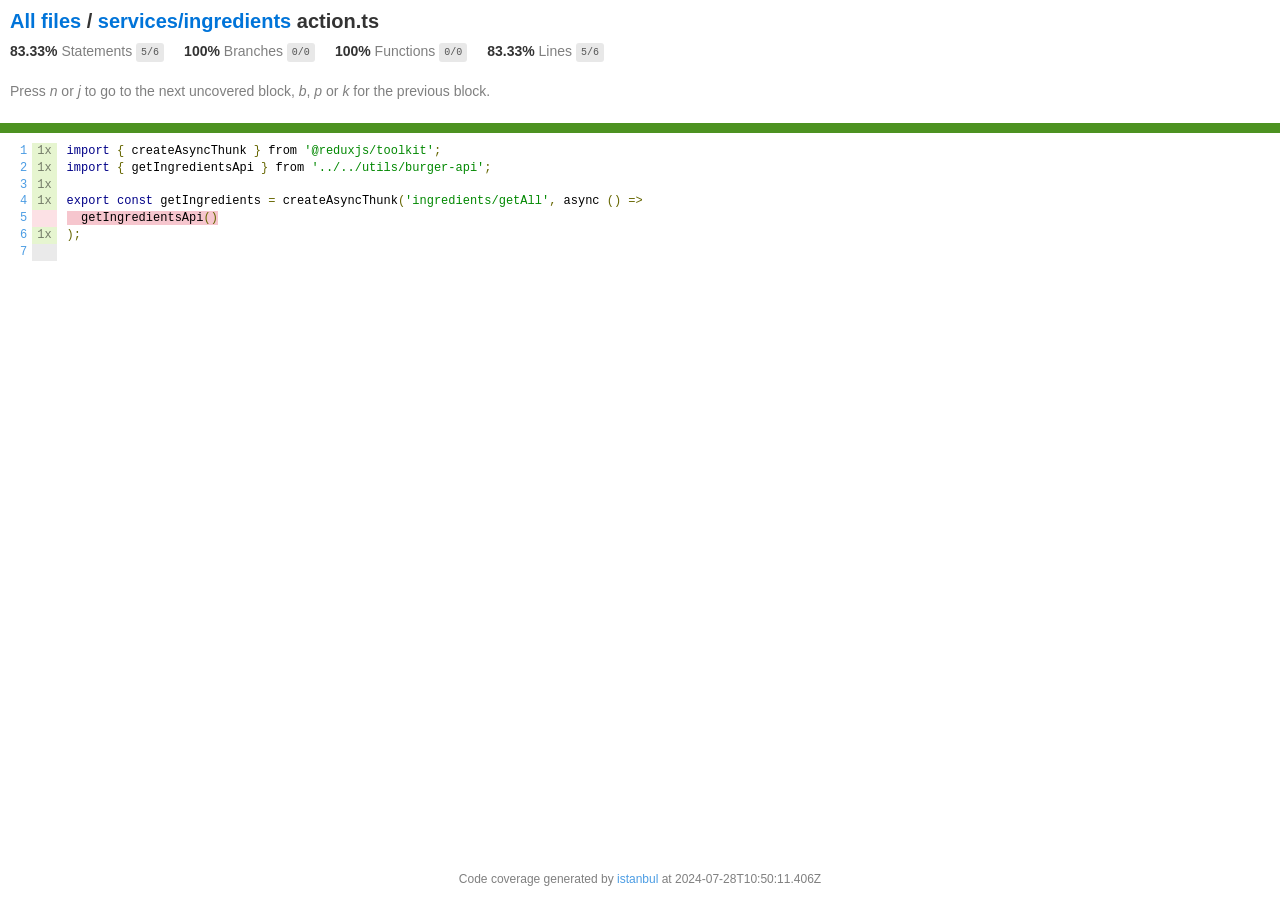
<file: coverage/lcov-report/services/ingredients/action.ts.html>
<!doctype html>
<html lang="en">

<head>
    <title>Code coverage report for services/ingredients/action.ts</title>
    <meta charset="utf-8" />
    <link rel="stylesheet" href="../../prettify.css" />
    <link rel="stylesheet" href="../../base.css" />
    <link rel="shortcut icon" type="image/x-icon" href="../../favicon.png" />
    <meta name="viewport" content="width=device-width, initial-scale=1" />
    <style type='text/css'>
        .coverage-summary .sorter {
            background-image: url(../../sort-arrow-sprite.png);
        }
    </style>
</head>
    
<body>
<div class='wrapper'>
    <div class='pad1'>
        <h1><a href="../../index.html">All files</a> / <a href="index.html">services/ingredients</a> action.ts</h1>
        <div class='clearfix'>
            
            <div class='fl pad1y space-right2'>
                <span class="strong">83.33% </span>
                <span class="quiet">Statements</span>
                <span class='fraction'>5/6</span>
            </div>
        
            
            <div class='fl pad1y space-right2'>
                <span class="strong">100% </span>
                <span class="quiet">Branches</span>
                <span class='fraction'>0/0</span>
            </div>
        
            
            <div class='fl pad1y space-right2'>
                <span class="strong">100% </span>
                <span class="quiet">Functions</span>
                <span class='fraction'>0/0</span>
            </div>
        
            
            <div class='fl pad1y space-right2'>
                <span class="strong">83.33% </span>
                <span class="quiet">Lines</span>
                <span class='fraction'>5/6</span>
            </div>
        
            
        </div>
        <p class="quiet">
            Press <em>n</em> or <em>j</em> to go to the next uncovered block, <em>b</em>, <em>p</em> or <em>k</em> for the previous block.
        </p>
        <template id="filterTemplate">
            <div class="quiet">
                Filter:
                <input oninput="onInput()" type="search" id="fileSearch">
            </div>
        </template>
    </div>
    <div class='status-line high'></div>
    <pre><table class="coverage">
<tr><td class="line-count quiet"><a name='L1'></a><a href='#L1'>1</a>
<a name='L2'></a><a href='#L2'>2</a>
<a name='L3'></a><a href='#L3'>3</a>
<a name='L4'></a><a href='#L4'>4</a>
<a name='L5'></a><a href='#L5'>5</a>
<a name='L6'></a><a href='#L6'>6</a>
<a name='L7'></a><a href='#L7'>7</a></td><td class="line-coverage quiet"><span class="cline-any cline-yes">1x</span>
<span class="cline-any cline-yes">1x</span>
<span class="cline-any cline-yes">1x</span>
<span class="cline-any cline-yes">1x</span>
<span class="cline-any cline-no">&nbsp;</span>
<span class="cline-any cline-yes">1x</span>
<span class="cline-any cline-neutral">&nbsp;</span></td><td class="text"><pre class="prettyprint lang-js">import { createAsyncThunk } from '@reduxjs/toolkit';
import { getIngredientsApi } from '../../utils/burger-api';
&nbsp;
export const getIngredients = createAsyncThunk('ingredients/getAll', async () =&gt;
<span class="cstat-no" title="statement not covered" >  getIngredientsApi()</span>
);
&nbsp;</pre></td></tr></table></pre>

                <div class='push'></div><!-- for sticky footer -->
            </div><!-- /wrapper -->
            <div class='footer quiet pad2 space-top1 center small'>
                Code coverage generated by
                <a href="https://istanbul.js.org/" target="_blank" rel="noopener noreferrer">istanbul</a>
                at 2024-07-28T10:50:11.406Z
            </div>
        <script src="../../prettify.js"></script>
        <script>
            window.onload = function () {
                prettyPrint();
            };
        </script>
        <script src="../../sorter.js"></script>
        <script src="../../block-navigation.js"></script>
    </body>
</html>
</file>
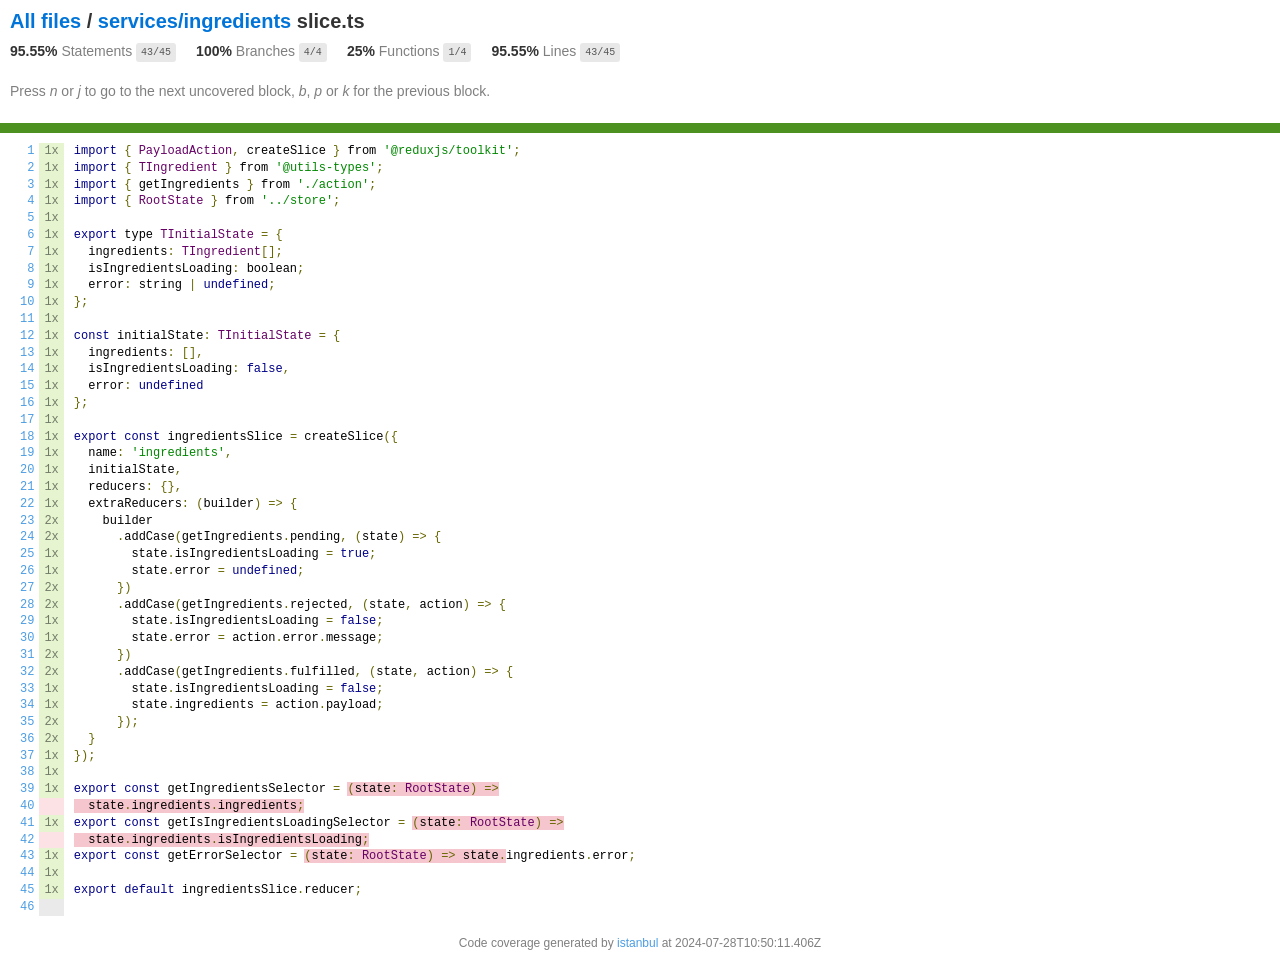
<file: coverage/lcov-report/services/ingredients/slice.ts.html>
<!doctype html>
<html lang="en">

<head>
    <title>Code coverage report for services/ingredients/slice.ts</title>
    <meta charset="utf-8" />
    <link rel="stylesheet" href="../../prettify.css" />
    <link rel="stylesheet" href="../../base.css" />
    <link rel="shortcut icon" type="image/x-icon" href="../../favicon.png" />
    <meta name="viewport" content="width=device-width, initial-scale=1" />
    <style type='text/css'>
        .coverage-summary .sorter {
            background-image: url(../../sort-arrow-sprite.png);
        }
    </style>
</head>
    
<body>
<div class='wrapper'>
    <div class='pad1'>
        <h1><a href="../../index.html">All files</a> / <a href="index.html">services/ingredients</a> slice.ts</h1>
        <div class='clearfix'>
            
            <div class='fl pad1y space-right2'>
                <span class="strong">95.55% </span>
                <span class="quiet">Statements</span>
                <span class='fraction'>43/45</span>
            </div>
        
            
            <div class='fl pad1y space-right2'>
                <span class="strong">100% </span>
                <span class="quiet">Branches</span>
                <span class='fraction'>4/4</span>
            </div>
        
            
            <div class='fl pad1y space-right2'>
                <span class="strong">25% </span>
                <span class="quiet">Functions</span>
                <span class='fraction'>1/4</span>
            </div>
        
            
            <div class='fl pad1y space-right2'>
                <span class="strong">95.55% </span>
                <span class="quiet">Lines</span>
                <span class='fraction'>43/45</span>
            </div>
        
            
        </div>
        <p class="quiet">
            Press <em>n</em> or <em>j</em> to go to the next uncovered block, <em>b</em>, <em>p</em> or <em>k</em> for the previous block.
        </p>
        <template id="filterTemplate">
            <div class="quiet">
                Filter:
                <input oninput="onInput()" type="search" id="fileSearch">
            </div>
        </template>
    </div>
    <div class='status-line high'></div>
    <pre><table class="coverage">
<tr><td class="line-count quiet"><a name='L1'></a><a href='#L1'>1</a>
<a name='L2'></a><a href='#L2'>2</a>
<a name='L3'></a><a href='#L3'>3</a>
<a name='L4'></a><a href='#L4'>4</a>
<a name='L5'></a><a href='#L5'>5</a>
<a name='L6'></a><a href='#L6'>6</a>
<a name='L7'></a><a href='#L7'>7</a>
<a name='L8'></a><a href='#L8'>8</a>
<a name='L9'></a><a href='#L9'>9</a>
<a name='L10'></a><a href='#L10'>10</a>
<a name='L11'></a><a href='#L11'>11</a>
<a name='L12'></a><a href='#L12'>12</a>
<a name='L13'></a><a href='#L13'>13</a>
<a name='L14'></a><a href='#L14'>14</a>
<a name='L15'></a><a href='#L15'>15</a>
<a name='L16'></a><a href='#L16'>16</a>
<a name='L17'></a><a href='#L17'>17</a>
<a name='L18'></a><a href='#L18'>18</a>
<a name='L19'></a><a href='#L19'>19</a>
<a name='L20'></a><a href='#L20'>20</a>
<a name='L21'></a><a href='#L21'>21</a>
<a name='L22'></a><a href='#L22'>22</a>
<a name='L23'></a><a href='#L23'>23</a>
<a name='L24'></a><a href='#L24'>24</a>
<a name='L25'></a><a href='#L25'>25</a>
<a name='L26'></a><a href='#L26'>26</a>
<a name='L27'></a><a href='#L27'>27</a>
<a name='L28'></a><a href='#L28'>28</a>
<a name='L29'></a><a href='#L29'>29</a>
<a name='L30'></a><a href='#L30'>30</a>
<a name='L31'></a><a href='#L31'>31</a>
<a name='L32'></a><a href='#L32'>32</a>
<a name='L33'></a><a href='#L33'>33</a>
<a name='L34'></a><a href='#L34'>34</a>
<a name='L35'></a><a href='#L35'>35</a>
<a name='L36'></a><a href='#L36'>36</a>
<a name='L37'></a><a href='#L37'>37</a>
<a name='L38'></a><a href='#L38'>38</a>
<a name='L39'></a><a href='#L39'>39</a>
<a name='L40'></a><a href='#L40'>40</a>
<a name='L41'></a><a href='#L41'>41</a>
<a name='L42'></a><a href='#L42'>42</a>
<a name='L43'></a><a href='#L43'>43</a>
<a name='L44'></a><a href='#L44'>44</a>
<a name='L45'></a><a href='#L45'>45</a>
<a name='L46'></a><a href='#L46'>46</a></td><td class="line-coverage quiet"><span class="cline-any cline-yes">1x</span>
<span class="cline-any cline-yes">1x</span>
<span class="cline-any cline-yes">1x</span>
<span class="cline-any cline-yes">1x</span>
<span class="cline-any cline-yes">1x</span>
<span class="cline-any cline-yes">1x</span>
<span class="cline-any cline-yes">1x</span>
<span class="cline-any cline-yes">1x</span>
<span class="cline-any cline-yes">1x</span>
<span class="cline-any cline-yes">1x</span>
<span class="cline-any cline-yes">1x</span>
<span class="cline-any cline-yes">1x</span>
<span class="cline-any cline-yes">1x</span>
<span class="cline-any cline-yes">1x</span>
<span class="cline-any cline-yes">1x</span>
<span class="cline-any cline-yes">1x</span>
<span class="cline-any cline-yes">1x</span>
<span class="cline-any cline-yes">1x</span>
<span class="cline-any cline-yes">1x</span>
<span class="cline-any cline-yes">1x</span>
<span class="cline-any cline-yes">1x</span>
<span class="cline-any cline-yes">1x</span>
<span class="cline-any cline-yes">2x</span>
<span class="cline-any cline-yes">2x</span>
<span class="cline-any cline-yes">1x</span>
<span class="cline-any cline-yes">1x</span>
<span class="cline-any cline-yes">2x</span>
<span class="cline-any cline-yes">2x</span>
<span class="cline-any cline-yes">1x</span>
<span class="cline-any cline-yes">1x</span>
<span class="cline-any cline-yes">2x</span>
<span class="cline-any cline-yes">2x</span>
<span class="cline-any cline-yes">1x</span>
<span class="cline-any cline-yes">1x</span>
<span class="cline-any cline-yes">2x</span>
<span class="cline-any cline-yes">2x</span>
<span class="cline-any cline-yes">1x</span>
<span class="cline-any cline-yes">1x</span>
<span class="cline-any cline-yes">1x</span>
<span class="cline-any cline-no">&nbsp;</span>
<span class="cline-any cline-yes">1x</span>
<span class="cline-any cline-no">&nbsp;</span>
<span class="cline-any cline-yes">1x</span>
<span class="cline-any cline-yes">1x</span>
<span class="cline-any cline-yes">1x</span>
<span class="cline-any cline-neutral">&nbsp;</span></td><td class="text"><pre class="prettyprint lang-js">import { PayloadAction, createSlice } from '@reduxjs/toolkit';
import { TIngredient } from '@utils-types';
import { getIngredients } from './action';
import { RootState } from '../store';
&nbsp;
export type TInitialState = {
  ingredients: TIngredient[];
  isIngredientsLoading: boolean;
  error: string | undefined;
};
&nbsp;
const initialState: TInitialState = {
  ingredients: [],
  isIngredientsLoading: false,
  error: undefined
};
&nbsp;
export const ingredientsSlice = createSlice({
  name: 'ingredients',
  initialState,
  reducers: {},
  extraReducers: (builder) =&gt; {
    builder
      .addCase(getIngredients.pending, (state) =&gt; {
        state.isIngredientsLoading = true;
        state.error = undefined;
      })
      .addCase(getIngredients.rejected, (state, action) =&gt; {
        state.isIngredientsLoading = false;
        state.error = action.error.message;
      })
      .addCase(getIngredients.fulfilled, (state, action) =&gt; {
        state.isIngredientsLoading = false;
        state.ingredients = action.payload;
      });
  }
});
&nbsp;
export const getIngredientsSelector = <span class="fstat-no" title="function not covered" >(state: RootState) =&gt;</span>
<span class="cstat-no" title="statement not covered" >  state.ingredients.ingredients;</span>
export const getIsIngredientsLoadingSelector = <span class="fstat-no" title="function not covered" >(state: RootState) =&gt;</span>
<span class="cstat-no" title="statement not covered" >  state.ingredients.isIngredientsLoading;</span>
export const getErrorSelector = <span class="fstat-no" title="function not covered" >(state: RootState) =&gt; state.</span>ingredients.error;
&nbsp;
export default ingredientsSlice.reducer;
&nbsp;</pre></td></tr></table></pre>

                <div class='push'></div><!-- for sticky footer -->
            </div><!-- /wrapper -->
            <div class='footer quiet pad2 space-top1 center small'>
                Code coverage generated by
                <a href="https://istanbul.js.org/" target="_blank" rel="noopener noreferrer">istanbul</a>
                at 2024-07-28T10:50:11.406Z
            </div>
        <script src="../../prettify.js"></script>
        <script>
            window.onload = function () {
                prettyPrint();
            };
        </script>
        <script src="../../sorter.js"></script>
        <script src="../../block-navigation.js"></script>
    </body>
</html>
</file>
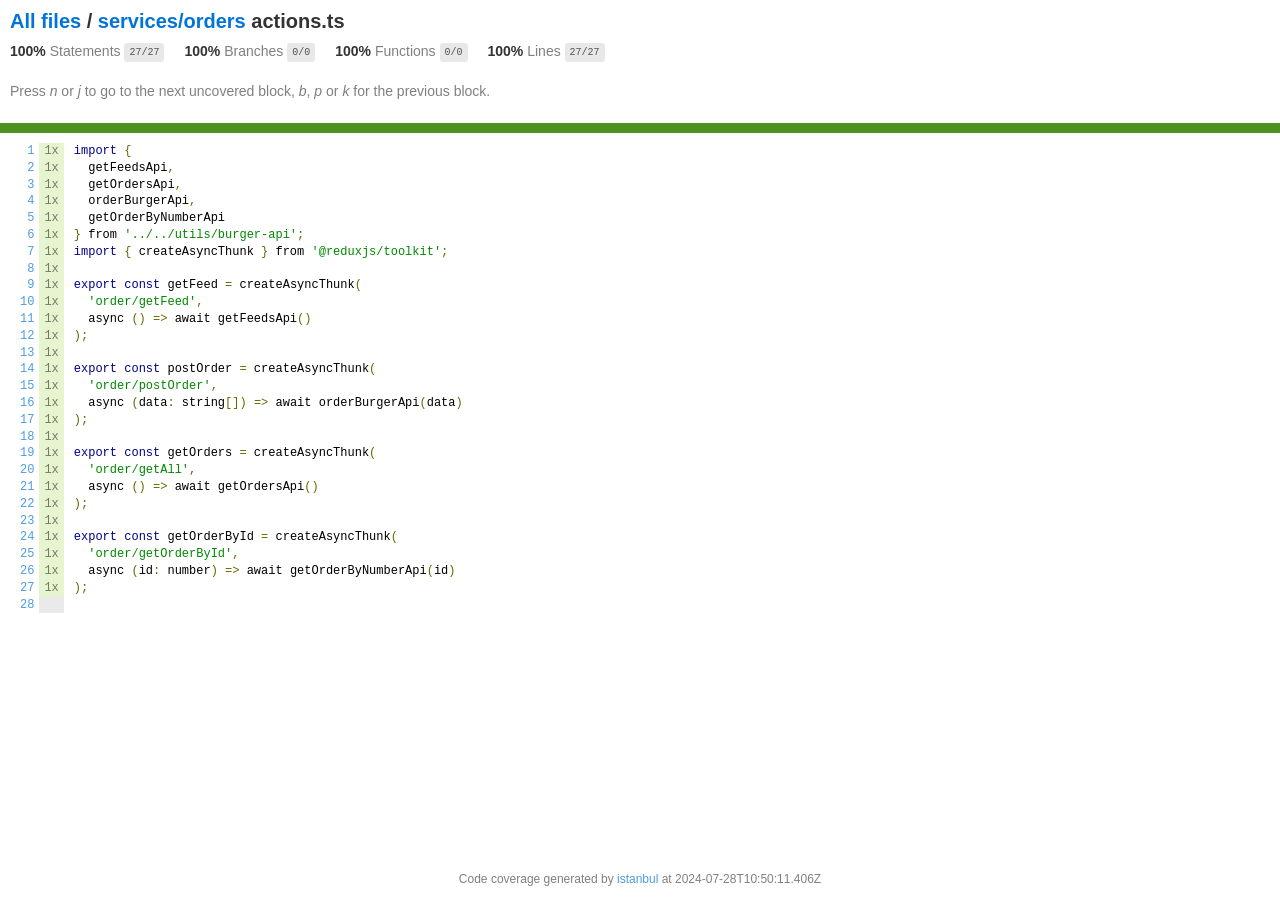
<file: coverage/lcov-report/services/orders/actions.ts.html>
<!doctype html>
<html lang="en">

<head>
    <title>Code coverage report for services/orders/actions.ts</title>
    <meta charset="utf-8" />
    <link rel="stylesheet" href="../../prettify.css" />
    <link rel="stylesheet" href="../../base.css" />
    <link rel="shortcut icon" type="image/x-icon" href="../../favicon.png" />
    <meta name="viewport" content="width=device-width, initial-scale=1" />
    <style type='text/css'>
        .coverage-summary .sorter {
            background-image: url(../../sort-arrow-sprite.png);
        }
    </style>
</head>
    
<body>
<div class='wrapper'>
    <div class='pad1'>
        <h1><a href="../../index.html">All files</a> / <a href="index.html">services/orders</a> actions.ts</h1>
        <div class='clearfix'>
            
            <div class='fl pad1y space-right2'>
                <span class="strong">100% </span>
                <span class="quiet">Statements</span>
                <span class='fraction'>27/27</span>
            </div>
        
            
            <div class='fl pad1y space-right2'>
                <span class="strong">100% </span>
                <span class="quiet">Branches</span>
                <span class='fraction'>0/0</span>
            </div>
        
            
            <div class='fl pad1y space-right2'>
                <span class="strong">100% </span>
                <span class="quiet">Functions</span>
                <span class='fraction'>0/0</span>
            </div>
        
            
            <div class='fl pad1y space-right2'>
                <span class="strong">100% </span>
                <span class="quiet">Lines</span>
                <span class='fraction'>27/27</span>
            </div>
        
            
        </div>
        <p class="quiet">
            Press <em>n</em> or <em>j</em> to go to the next uncovered block, <em>b</em>, <em>p</em> or <em>k</em> for the previous block.
        </p>
        <template id="filterTemplate">
            <div class="quiet">
                Filter:
                <input oninput="onInput()" type="search" id="fileSearch">
            </div>
        </template>
    </div>
    <div class='status-line high'></div>
    <pre><table class="coverage">
<tr><td class="line-count quiet"><a name='L1'></a><a href='#L1'>1</a>
<a name='L2'></a><a href='#L2'>2</a>
<a name='L3'></a><a href='#L3'>3</a>
<a name='L4'></a><a href='#L4'>4</a>
<a name='L5'></a><a href='#L5'>5</a>
<a name='L6'></a><a href='#L6'>6</a>
<a name='L7'></a><a href='#L7'>7</a>
<a name='L8'></a><a href='#L8'>8</a>
<a name='L9'></a><a href='#L9'>9</a>
<a name='L10'></a><a href='#L10'>10</a>
<a name='L11'></a><a href='#L11'>11</a>
<a name='L12'></a><a href='#L12'>12</a>
<a name='L13'></a><a href='#L13'>13</a>
<a name='L14'></a><a href='#L14'>14</a>
<a name='L15'></a><a href='#L15'>15</a>
<a name='L16'></a><a href='#L16'>16</a>
<a name='L17'></a><a href='#L17'>17</a>
<a name='L18'></a><a href='#L18'>18</a>
<a name='L19'></a><a href='#L19'>19</a>
<a name='L20'></a><a href='#L20'>20</a>
<a name='L21'></a><a href='#L21'>21</a>
<a name='L22'></a><a href='#L22'>22</a>
<a name='L23'></a><a href='#L23'>23</a>
<a name='L24'></a><a href='#L24'>24</a>
<a name='L25'></a><a href='#L25'>25</a>
<a name='L26'></a><a href='#L26'>26</a>
<a name='L27'></a><a href='#L27'>27</a>
<a name='L28'></a><a href='#L28'>28</a></td><td class="line-coverage quiet"><span class="cline-any cline-yes">1x</span>
<span class="cline-any cline-yes">1x</span>
<span class="cline-any cline-yes">1x</span>
<span class="cline-any cline-yes">1x</span>
<span class="cline-any cline-yes">1x</span>
<span class="cline-any cline-yes">1x</span>
<span class="cline-any cline-yes">1x</span>
<span class="cline-any cline-yes">1x</span>
<span class="cline-any cline-yes">1x</span>
<span class="cline-any cline-yes">1x</span>
<span class="cline-any cline-yes">1x</span>
<span class="cline-any cline-yes">1x</span>
<span class="cline-any cline-yes">1x</span>
<span class="cline-any cline-yes">1x</span>
<span class="cline-any cline-yes">1x</span>
<span class="cline-any cline-yes">1x</span>
<span class="cline-any cline-yes">1x</span>
<span class="cline-any cline-yes">1x</span>
<span class="cline-any cline-yes">1x</span>
<span class="cline-any cline-yes">1x</span>
<span class="cline-any cline-yes">1x</span>
<span class="cline-any cline-yes">1x</span>
<span class="cline-any cline-yes">1x</span>
<span class="cline-any cline-yes">1x</span>
<span class="cline-any cline-yes">1x</span>
<span class="cline-any cline-yes">1x</span>
<span class="cline-any cline-yes">1x</span>
<span class="cline-any cline-neutral">&nbsp;</span></td><td class="text"><pre class="prettyprint lang-js">import {
  getFeedsApi,
  getOrdersApi,
  orderBurgerApi,
  getOrderByNumberApi
} from '../../utils/burger-api';
import { createAsyncThunk } from '@reduxjs/toolkit';
&nbsp;
export const getFeed = createAsyncThunk(
  'order/getFeed',
  async () =&gt; await getFeedsApi()
);
&nbsp;
export const postOrder = createAsyncThunk(
  'order/postOrder',
  async (data: string[]) =&gt; await orderBurgerApi(data)
);
&nbsp;
export const getOrders = createAsyncThunk(
  'order/getAll',
  async () =&gt; await getOrdersApi()
);
&nbsp;
export const getOrderById = createAsyncThunk(
  'order/getOrderById',
  async (id: number) =&gt; await getOrderByNumberApi(id)
);
&nbsp;</pre></td></tr></table></pre>

                <div class='push'></div><!-- for sticky footer -->
            </div><!-- /wrapper -->
            <div class='footer quiet pad2 space-top1 center small'>
                Code coverage generated by
                <a href="https://istanbul.js.org/" target="_blank" rel="noopener noreferrer">istanbul</a>
                at 2024-07-28T10:50:11.406Z
            </div>
        <script src="../../prettify.js"></script>
        <script>
            window.onload = function () {
                prettyPrint();
            };
        </script>
        <script src="../../sorter.js"></script>
        <script src="../../block-navigation.js"></script>
    </body>
</html>
</file>
<file: coverage/lcov-report/prettify.css>
.pln{color:#000}@media screen{.str{color:#080}.kwd{color:#008}.com{color:#800}.typ{color:#606}.lit{color:#066}.pun,.opn,.clo{color:#660}.tag{color:#008}.atn{color:#606}.atv{color:#080}.dec,.var{color:#606}.fun{color:red}}@media print,projection{.str{color:#060}.kwd{color:#006;font-weight:bold}.com{color:#600;font-style:italic}.typ{color:#404;font-weight:bold}.lit{color:#044}.pun,.opn,.clo{color:#440}.tag{color:#006;font-weight:bold}.atn{color:#404}.atv{color:#060}}pre.prettyprint{padding:2px;border:1px solid #888}ol.linenums{margin-top:0;margin-bottom:0}li.L0,li.L1,li.L2,li.L3,li.L5,li.L6,li.L7,li.L8{list-style-type:none}li.L1,li.L3,li.L5,li.L7,li.L9{background:#eee}
</file>
<file: coverage/lcov-report/base.css>
body, html {
  margin:0; padding: 0;
  height: 100%;
}
body {
    font-family: Helvetica Neue, Helvetica, Arial;
    font-size: 14px;
    color:#333;
}
.small { font-size: 12px; }
*, *:after, *:before {
  -webkit-box-sizing:border-box;
     -moz-box-sizing:border-box;
          box-sizing:border-box;
  }
h1 { font-size: 20px; margin: 0;}
h2 { font-size: 14px; }
pre {
    font: 12px/1.4 Consolas, "Liberation Mono", Menlo, Courier, monospace;
    margin: 0;
    padding: 0;
    -moz-tab-size: 2;
    -o-tab-size:  2;
    tab-size: 2;
}
a { color:#0074D9; text-decoration:none; }
a:hover { text-decoration:underline; }
.strong { font-weight: bold; }
.space-top1 { padding: 10px 0 0 0; }
.pad2y { padding: 20px 0; }
.pad1y { padding: 10px 0; }
.pad2x { padding: 0 20px; }
.pad2 { padding: 20px; }
.pad1 { padding: 10px; }
.space-left2 { padding-left:55px; }
.space-right2 { padding-right:20px; }
.center { text-align:center; }
.clearfix { display:block; }
.clearfix:after {
  content:'';
  display:block;
  height:0;
  clear:both;
  visibility:hidden;
  }
.fl { float: left; }
@media only screen and (max-width:640px) {
  .col3 { width:100%; max-width:100%; }
  .hide-mobile { display:none!important; }
}

.quiet {
  color: #7f7f7f;
  color: rgba(0,0,0,0.5);
}
.quiet a { opacity: 0.7; }

.fraction {
  font-family: Consolas, 'Liberation Mono', Menlo, Courier, monospace;
  font-size: 10px;
  color: #555;
  background: #E8E8E8;
  padding: 4px 5px;
  border-radius: 3px;
  vertical-align: middle;
}

div.path a:link, div.path a:visited { color: #333; }
table.coverage {
  border-collapse: collapse;
  margin: 10px 0 0 0;
  padding: 0;
}

table.coverage td {
  margin: 0;
  padding: 0;
  vertical-align: top;
}
table.coverage td.line-count {
    text-align: right;
    padding: 0 5px 0 20px;
}
table.coverage td.line-coverage {
    text-align: right;
    padding-right: 10px;
    min-width:20px;
}

table.coverage td span.cline-any {
    display: inline-block;
    padding: 0 5px;
    width: 100%;
}
.missing-if-branch {
    display: inline-block;
    margin-right: 5px;
    border-radius: 3px;
    position: relative;
    padding: 0 4px;
    background: #333;
    color: yellow;
}

.skip-if-branch {
    display: none;
    margin-right: 10px;
    position: relative;
    padding: 0 4px;
    background: #ccc;
    color: white;
}
.missing-if-branch .typ, .skip-if-branch .typ {
    color: inherit !important;
}
.coverage-summary {
  border-collapse: collapse;
  width: 100%;
}
.coverage-summary tr { border-bottom: 1px solid #bbb; }
.keyline-all { border: 1px solid #ddd; }
.coverage-summary td, .coverage-summary th { padding: 10px; }
.coverage-summary tbody { border: 1px solid #bbb; }
.coverage-summary td { border-right: 1px solid #bbb; }
.coverage-summary td:last-child { border-right: none; }
.coverage-summary th {
  text-align: left;
  font-weight: normal;
  white-space: nowrap;
}
.coverage-summary th.file { border-right: none !important; }
.coverage-summary th.pct { }
.coverage-summary th.pic,
.coverage-summary th.abs,
.coverage-summary td.pct,
.coverage-summary td.abs { text-align: right; }
.coverage-summary td.file { white-space: nowrap;  }
.coverage-summary td.pic { min-width: 120px !important;  }
.coverage-summary tfoot td { }

.coverage-summary .sorter {
    height: 10px;
    width: 7px;
    display: inline-block;
    margin-left: 0.5em;
    background: url(sort-arrow-sprite.png) no-repeat scroll 0 0 transparent;
}
.coverage-summary .sorted .sorter {
    background-position: 0 -20px;
}
.coverage-summary .sorted-desc .sorter {
    background-position: 0 -10px;
}
.status-line {  height: 10px; }
/* yellow */
.cbranch-no { background: yellow !important; color: #111; }
/* dark red */
.red.solid, .status-line.low, .low .cover-fill { background:#C21F39 }
.low .chart { border:1px solid #C21F39 }
.highlighted,
.highlighted .cstat-no, .highlighted .fstat-no, .highlighted .cbranch-no{
  background: #C21F39 !important;
}
/* medium red */
.cstat-no, .fstat-no, .cbranch-no, .cbranch-no { background:#F6C6CE }
/* light red */
.low, .cline-no { background:#FCE1E5 }
/* light green */
.high, .cline-yes { background:rgb(230,245,208) }
/* medium green */
.cstat-yes { background:rgb(161,215,106) }
/* dark green */
.status-line.high, .high .cover-fill { background:rgb(77,146,33) }
.high .chart { border:1px solid rgb(77,146,33) }
/* dark yellow (gold) */
.status-line.medium, .medium .cover-fill { background: #f9cd0b; }
.medium .chart { border:1px solid #f9cd0b; }
/* light yellow */
.medium { background: #fff4c2; }

.cstat-skip { background: #ddd; color: #111; }
.fstat-skip { background: #ddd; color: #111 !important; }
.cbranch-skip { background: #ddd !important; color: #111; }

span.cline-neutral { background: #eaeaea; }

.coverage-summary td.empty {
    opacity: .5;
    padding-top: 4px;
    padding-bottom: 4px;
    line-height: 1;
    color: #888;
}

.cover-fill, .cover-empty {
  display:inline-block;
  height: 12px;
}
.chart {
  line-height: 0;
}
.cover-empty {
    background: white;
}
.cover-full {
    border-right: none !important;
}
pre.prettyprint {
    border: none !important;
    padding: 0 !important;
    margin: 0 !important;
}
.com { color: #999 !important; }
.ignore-none { color: #999; font-weight: normal; }

.wrapper {
  min-height: 100%;
  height: auto !important;
  height: 100%;
  margin: 0 auto -48px;
}
.footer, .push {
  height: 48px;
}
</file>
